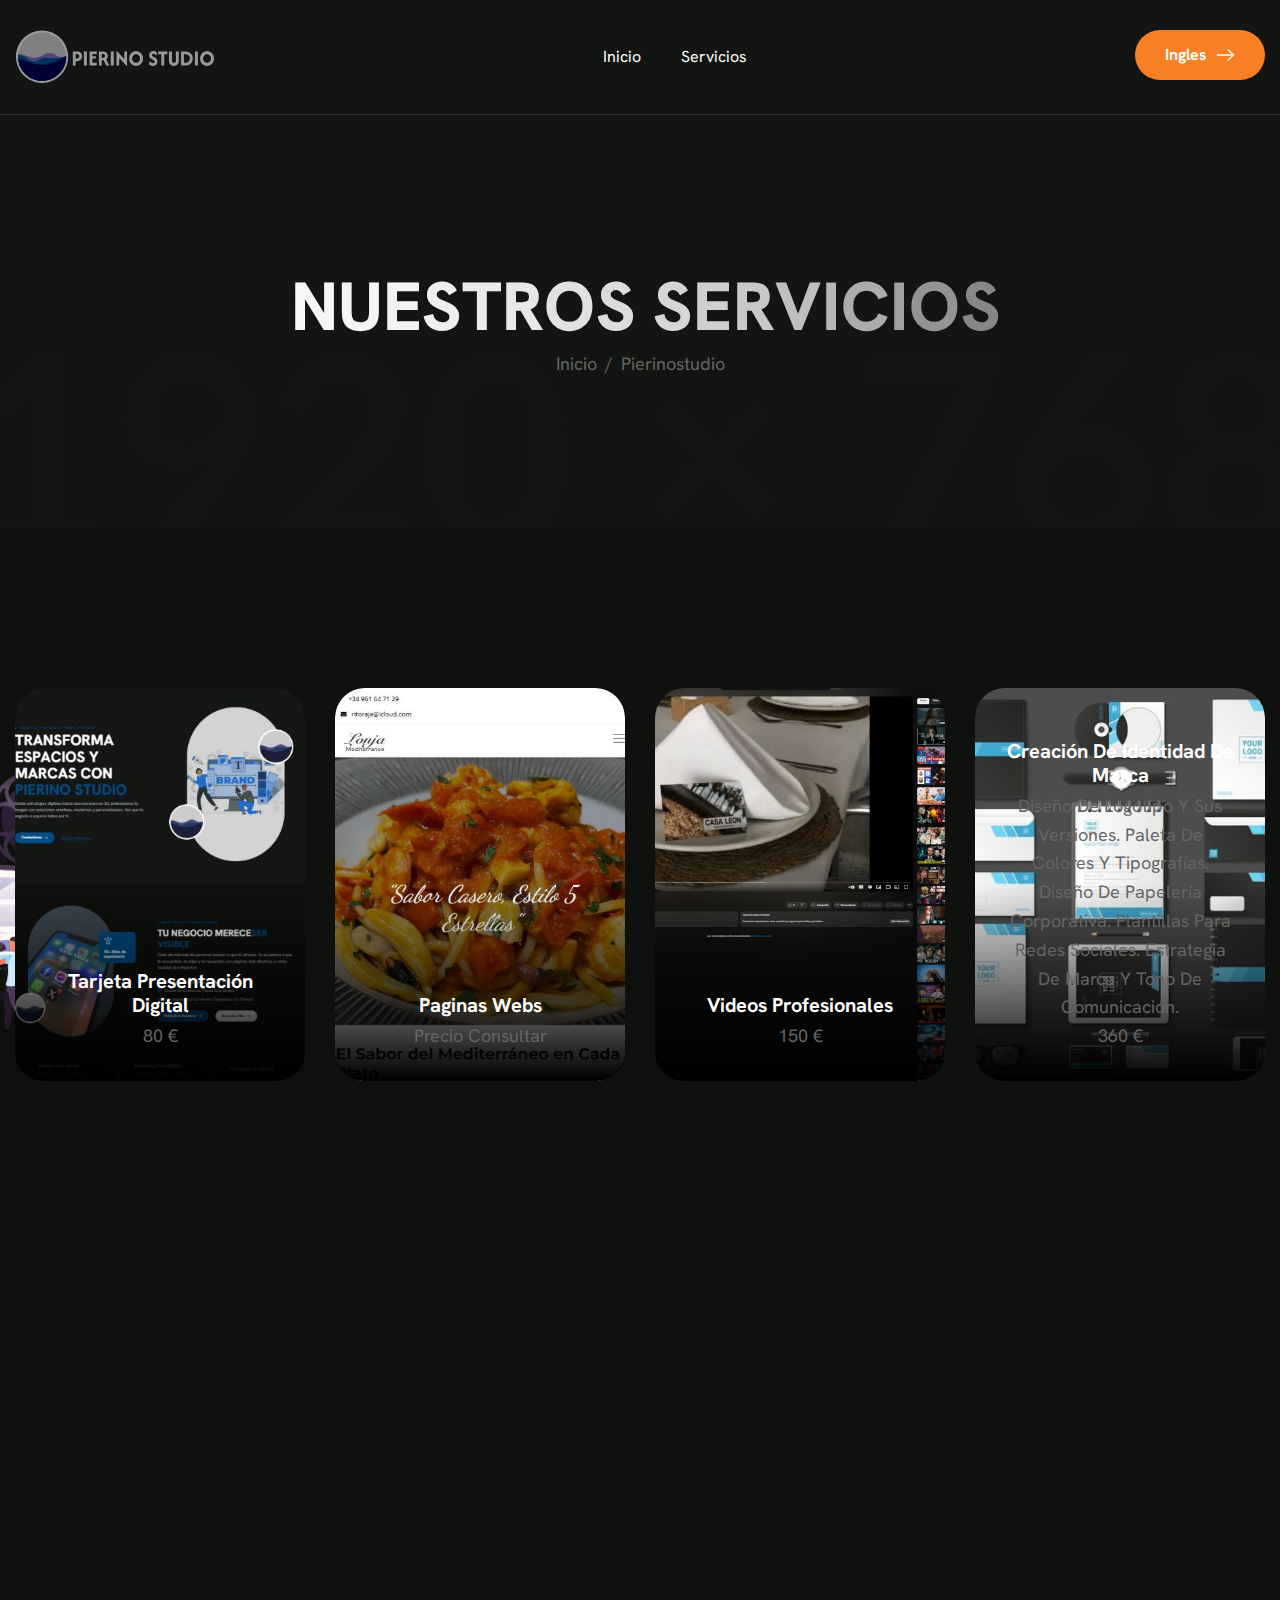
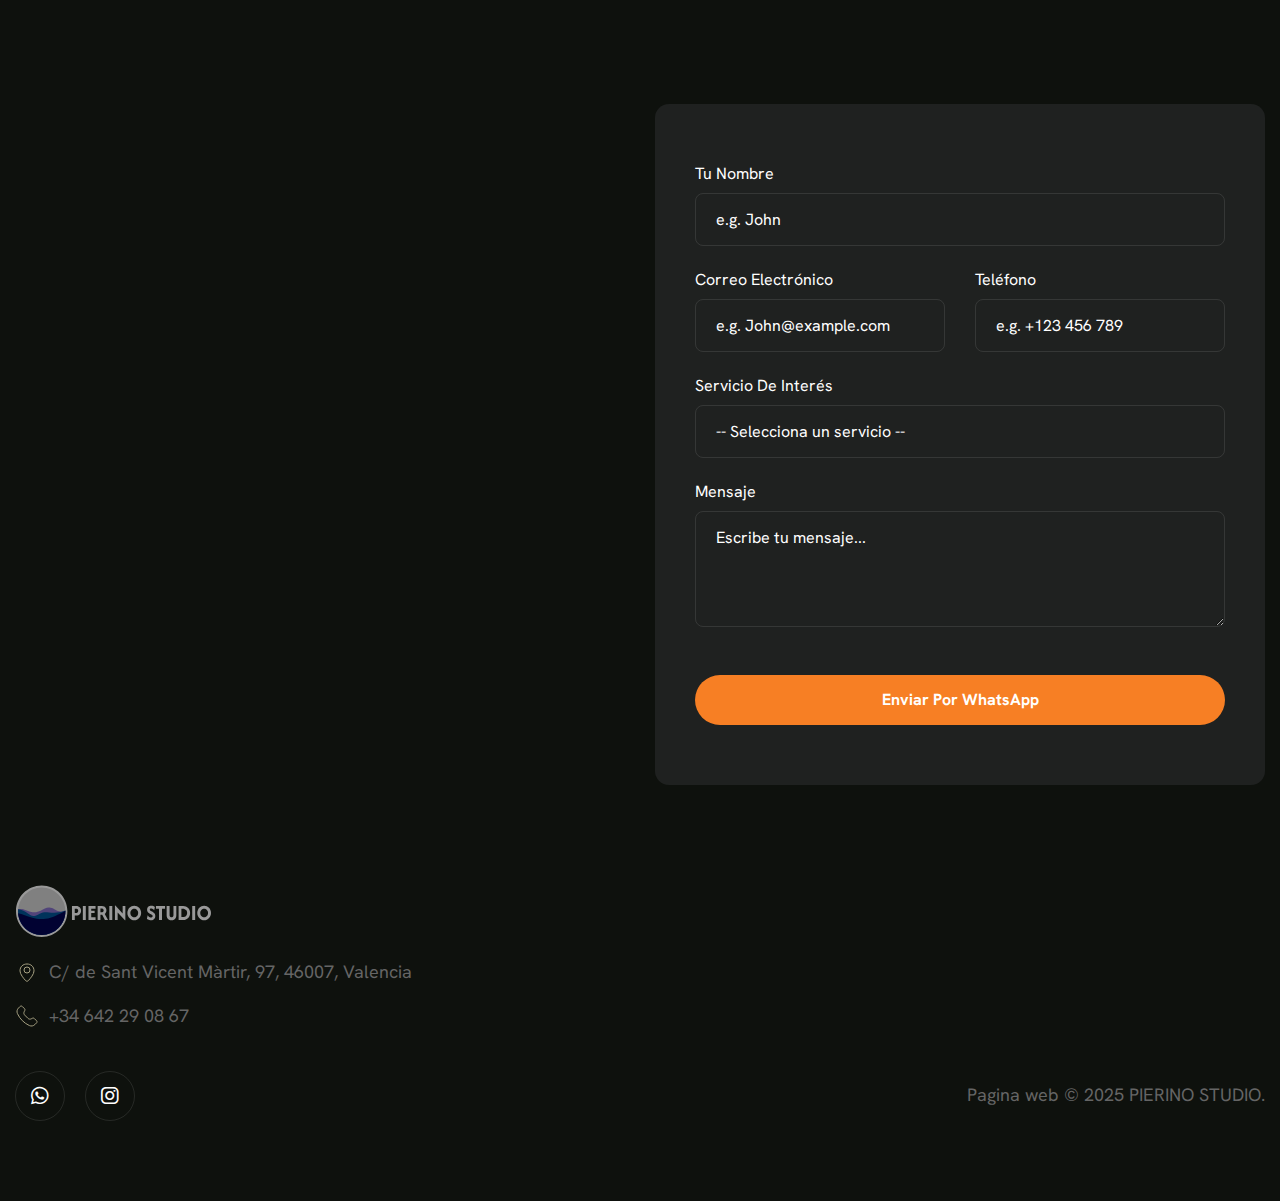
<file: catalogo.html>
<!DOCTYPE html>
<html lang="zxx">
<head>
	<!-- Meta -->
	<meta charset="utf-8">
	<meta http-equiv="X-UA-Compatible" content="IE=edge">
	<meta name="viewport" content="width=device-width, initial-scale=1.0, maximum-scale=1">
	<meta name="description" content="">
	<meta name="keywords" content="">
	<meta name="author" content="Awaiken">
	<!-- Page Title -->
    <title>PIERINO STUDIO</title>
	<!-- Favicon Icon -->
	<link rel="shortcut icon" type="image/x-icon" href="images/favicon.png">
	<!-- Google Fonts Css-->
	<link rel="preconnect" href="https://fonts.googleapis.com">
    <link rel="preconnect" href="https://fonts.gstatic.com" crossorigin>
    <link href="https://fonts.googleapis.com/css2?family=Hanken+Grotesk:ital,wght@0,100..900;1,100..900&display=swap" rel="stylesheet">
	<!-- Bootstrap Css -->
	<link href="css/bootstrap.min.css" rel="stylesheet" media="screen">
	<!-- SlickNav Css -->
	<link href="css/slicknav.min.css" rel="stylesheet">
	<!-- Swiper Css -->
	<link rel="stylesheet" href="css/swiper-bundle.min.css">
	<!-- Font Awesome Icon Css-->
	<link href="css/all.min.css" rel="stylesheet" media="screen">
	<!-- Animated Css -->
	<link href="css/animate.css" rel="stylesheet">
    <!-- Magnific Popup Core Css File -->
	<link rel="stylesheet" href="css/magnific-popup.css">
	<!-- Mouse Cursor Css File -->
	<link rel="stylesheet" href="css/mousecursor.css">
	<!-- Main Custom Css -->
	<link href="css/custom.css" rel="stylesheet" media="screen">
</head>
<body>

    <!-- Preloader Start -->
	<div class="preloader">
		<div class="loading-container">
			<div class="loading"></div>
			<div id="loading-icon"><img src="images/loader.svg" alt=""></div>
		</div>
	</div>
	<!-- Preloader End -->

    <!-- Header Start -->
	<header class="main-header">
		<div class="header-sticky">
			<nav class="navbar navbar-expand-lg">
				<div class="container">
					<!-- Logo Start -->
					<a class="navbar-brand" href="./">
						<img src="images/logo.svg" alt="Logo">
					</a>
					<!-- Logo End -->

					<!-- Main Menu Start -->
					<div class="collapse navbar-collapse main-menu">
                        <div class="nav-menu-wrapper">
                            <ul class="navbar-nav mr-auto" id="menu">                           
                                <li class="nav-item"><a class="nav-link" href="index.html">Inicio</a>
                                <li class="nav-item"><a class="nav-link" href="catalogo.html">Servicios</a></li>                                                            
                            </ul>
                        </div>
                        <!-- Header Contact Box Start -->
                        <div class="header-btn">
                            <a href="ingles.html" class="btn-default">Ingles</a>
                        </div>
                        <!-- Header Contact Box End -->
					</div>
					<!-- Main Menu End -->
					<div class="navbar-toggle"></div>
				</div>
			</nav>
			<div class="responsive-menu"></div>
		</div>
	</header>
	<!-- Header End -->

    <!-- Page Header Start -->
	<div class="page-header parallaxie">
		<div class="container">
			<div class="row">
				<div class="col-lg-12">
					<!-- Page Header Box Start -->
					<div class="page-header-box">
						<h1 class="text-anime-style-2" data-cursor="-opaque">Nuestros Servicios</h1>
						<nav class="wow fadeInUp">
							<ol class="breadcrumb">
								<li class="breadcrumb-item"><a href="index.html">Inicio</a></li>
								<li class="breadcrumb-item active" aria-current="page">pierinostudio</li>
							</ol>
						</nav>
					</div>
					<!-- Page Header Box End -->
				</div>
			</div>
		</div>
	</div>
	<!-- Page Header End -->

    <!-- Page Team Start -->
    <div class="page-team">
        <div class="container">
            <div class="row">
                <div class="col-lg-3 col-md-6">
                    <!-- Team Member Item Start -->
                    <div class="team-item wow fadeInUp">
                        <!-- team Image Start -->
                        <div class="team-image">
                            <a href="https://pierinostudio.com" data-cursor-text="View">
                                <figure class="image-anime">
                                    <img src="images/team-1.jpg" alt="">
                                </figure>
                            </a>
                        </div>
                        <!-- team Image End -->
                
                        <!-- Team Body Start -->
                        <div class="team-body">
                            <!-- Team Content Start -->
                            <div class="team-content">
                                <h3><a href="https://pierinostudio.com">Tarjeta presentación digital</a></h3>
                                <p>80 €</p>
                            </div>
                            <!-- Team Content End -->

                            <!-- Team Social List Start -->
                            <div class="team-social-list">
                                <ul>
                                    <li><a href="https://pierinostudio.com"><i class="fa-brands fa-dribbble"></i></a></li>
                                </ul>
                            </div>
                            <!-- Team Social List End -->
                        </div>
                        <!-- Team Body End -->
                    </div>
                    <!-- Team Member Item End -->
                </div>

                <div class="col-lg-3 col-md-6">
                    <!-- Team Member Item Start -->
                    <div class="team-item wow fadeInUp" data-wow-delay="0.2s">
                        <!-- team Image Start -->
                        <div class="team-image">
                            <a href="https://lonjamediterranea.com/" data-cursor-text="View">
                                <figure class="image-anime">
                                    <img src="images/team-2.jpg" alt="">
                                </figure>
                            </a>
                        </div>
                        <!-- team Image End -->
                
                        <!-- Team Body Start -->
                        <div class="team-body">
                            <!-- Team Content Start -->
                            <div class="team-content">
                                <h3><a href="https://lonjamediterranea.com/">Paginas webs</a></h3>
                                <p>Precio consultar</p>
                            </div>
                            <!-- Team Content End -->

                            <!-- Team Social List Start -->
                            <div class="team-social-list">
                                <ul>
                                    <li><a href="https://lonjamediterranea.com/"><i class="fa-brands fa-dribbble"></i></a></li>
                                </ul>
                            </div>
                            <!-- Team Social List End -->
                        </div>
                        <!-- Team Body End -->
                    </div>
                    <!-- Team Member Item End -->
                </div>

                <div class="col-lg-3 col-md-6">
                    <!-- Team Member Item Start -->
                    <div class="team-item wow fadeInUp" data-wow-delay="0.4s">
                        <!-- team Image Start -->
                        <div class="team-image">
                            <a href="https://youtube.com/shorts/BleGJftSJbk?si=0VXEKxdnClDOiThw" data-cursor-text="View">
                                <figure class="image-anime">
                                    <img src="images/team-3.jpg" alt="">
                                </figure>
                            </a>
                        </div>
                        <!-- team Image End -->
                
                        <!-- Team Body Start -->
                        <div class="team-body">
                            <!-- Team Content Start -->
                            <div class="team-content">
                                <h3><a href="https://youtube.com/shorts/BleGJftSJbk?si=0VXEKxdnClDOiThw">Videos profesionales</a></h3>
                                <p>150 €</p>
                            </div>
                            <!-- Team Content End -->

                            <!-- Team Social List Start -->
                            <div class="team-social-list">
                                <ul>
                                    <li><a href="https://youtube.com/shorts/BleGJftSJbk?si=0VXEKxdnClDOiThw"><i class="fa-brands fa-dribbble"></i></a></li>
                                </ul>
                            </div>
                            <!-- Team Social List End -->
                        </div>
                        <!-- Team Body End -->
                    </div>
                    <!-- Team Member Item End -->
                </div>

                <div class="col-lg-3 col-md-6">
                    <!-- Team Member Item Start -->
                    <div class="team-item wow fadeInUp" data-wow-delay="0.6s">
                        <!-- team Image Start -->
                        <div class="team-image">
                            <a href="images/team-4.jpg" data-cursor-text="View">
                                <figure class="image-anime">
                                    <img src="images/team-4.jpg" alt="">
                                </figure>
                            </a>
                        </div>
                        <!-- team Image End -->
                
                        <!-- Team Body Start -->
                        <div class="team-body">
                            <!-- Team Content Start -->
                            <div class="team-content">
                                <h3><a href="images/team-4.jpg">Creación de identidad de marca</a></h3>
                                <p>Diseño de logotipo y sus versiones.
                                    
                                    Paleta de colores y tipografías.
                                    
                                    Diseño de papelería corporativa.
                                    
                                    Plantillas para redes sociales.
                                    
                                    Estrategia de marca y tono de comunicación.</p>
                                <p>360 €</p>
                            </div>
                            <!-- Team Content End -->

                            <!-- Team Social List Start -->
                            <div class="team-social-list">
                                <ul>
                                    <li><a href="images/team-4.jpg"><i class="fa-brands fa-dribbble"></i></a></li>
                                </ul>
                            </div>
                            <!-- Team Social List End -->
                        </div>
                        <!-- Team Body End -->
                    </div>
                    <!-- Team Member Item End -->
                </div>

                <div class="col-lg-3 col-md-6">
                    <!-- Team Member Item Start -->
                    <div class="team-item wow fadeInUp" data-wow-delay="0.8s">
                        <!-- team Image Start -->
                        <div class="team-image">
                            <a href="images/team-5.jpg" data-cursor-text="View">
                                <figure class="image-anime">
                                    <img src="images/team-5.jpg" alt="">
                                </figure>
                            </a>
                        </div>
                        <!-- team Image End -->
                
                        <!-- Team Body Start -->
                        <div class="team-body">
                            <!-- Team Content Start -->
                            <div class="team-content">
                                <h3><a href="images/team-5.jpg">Publicidad fisica</a></h3>
                                <p>Consultar</p>
                            </div>
                            <!-- Team Content End -->

                            <!-- Team Social List Start -->
                            <div class="team-social-list">
                                <ul>
                                    <li><a href="images/team-5.jpg"><i class="fa-brands fa-dribbble"></i></a></li>
                                </ul>
                            </div>
                            <!-- Team Social List End -->
                        </div>
                        <!-- Team Body End -->
                    </div>
                    <!-- Team Member Item End -->
                </div>

                <div class="col-lg-3 col-md-6">
                    <!-- Team Member Item Start -->
                    <div class="team-item wow fadeInUp" data-wow-delay="1s">
                        <!-- team Image Start -->
                        <div class="team-image">
                            <a href="https://www.instagram.com/casaleoncabanyal/" data-cursor-text="View">
                                <figure class="image-anime">
                                    <img src="images/team-6.jpg" alt="">
                                </figure>
                            </a>
                        </div>
                        <!-- team Image End -->
                
                        <!-- Team Body Start -->
                        <div class="team-body">
                            <!-- Team Content Start -->
                            <div class="team-content">
                                <h3><a href="https://www.instagram.com/casaleoncabanyal/">Manejo redes sociales.</a></h3>
                                <p>250 € mensual</p>
                            </div>
                            <!-- Team Content End -->

                            <!-- Team Social List Start -->
                            <div class="team-social-list">
                                <ul>
                                    <li><a href="https://www.instagram.com/casaleoncabanyal/"><i class="fa-brands fa-instagram"></i></a></li>
                                </ul>
                            </div>
                            <!-- Team Social List End -->
                        </div>
                        <!-- Team Body End -->
                    </div>
                    <!-- Team Member Item End -->
                </div>

                <div class="col-lg-3 col-md-6">
                    <!-- Team Member Item Start -->
                    <div class="team-item wow fadeInUp" data-wow-delay="1.2s">
                        <!-- team Image Start -->
                        <div class="team-image">
                            <a href="https://https://merry-griffin-269d5c.netlify.app/" data-cursor-text="View">
                                <figure class="image-anime">
                                    <img src="images/team-7.jpg" alt="">
                                </figure>
                            </a>
                        </div>
                        <!-- team Image End -->
                
                        <!-- Team Body Start -->
                        <div class="team-body">
                            <!-- Team Content Start -->
                            <div class="team-content">
                                <h3><a href="https://https://merry-griffin-269d5c.netlify.app/">Menú Digital</a></h3>
                                <p>250 €</p>
                            </div>
                            <!-- Team Content End -->

                            <!-- Team Social List Start -->
                            <div class="team-social-list">
                                <ul>
                                    <li><a href="https://https://merry-griffin-269d5c.netlify.app/"><i class="fa-brands fa-dribbble"></i></a></li>
                                </ul>
                            </div>
                            <!-- Team Social List End -->
                        </div>
                        <!-- Team Body End -->
                    </div>
                    <!-- Team Member Item End -->
                </div>

                <div class="col-lg-3 col-md-6">
                    <!-- Team Member Item Start -->
                    <div class="team-item wow fadeInUp" data-wow-delay="1.4s">
                        <!-- team Image Start -->
                        <div class="team-image">
                            <a href="images/team-8.jpg" data-cursor-text="View">
                                <figure class="image-anime">
                                    <img src="images/team-8.jpg" alt="">
                                </figure>
                            </a>
                        </div>
                        <!-- team Image End -->
                
                        <!-- Team Body Start -->
                        <div class="team-body">
                            <!-- Team Content Start -->
                            <div class="team-content">
                                <h3><a href="images/team-8.jpg">Diseño de interior y murales 3D</a></h3>
                                <p>Consultar precio</p>
                            </div>
                            <!-- Team Content End -->

                            <!-- Team Social List Start -->
                            <div class="team-social-list">
                                <ul>
                                    <li><a href="images/team-8.jpg"><i class="fa-brands fa-dribbble"></i></a></li>
                                </ul>
                            </div>
                            <!-- Team Social List End -->
                        </div>
                        <!-- Team Body End -->
                    </div>
                    <!-- Team Member Item End -->
                </div>
            </div>
        </div>
    </div>
    <!-- Page Team End -->

    <!-- Page Contact Us Start -->
<div class="page-contact-us">
    <div class="container">
        <div class="row align-items-center">
            <div class="col-lg-6">
                <!-- Contect Us Content Start -->
                <div class="contact-us-content">
                    <div class="section-title">
                        <h3 class="wow fadeInUp">contactanos</h3>
                        <h2 class="text-anime-style-2" data-cursor="-opaque">Con un clic <span> pide información</span></h2>
                        <p class="wow fadeInUp" data-wow-delay="0.2s">¿Tienes preguntas o comentarios? Contáctanos por WhatsApp con tus datos llenando este formulario.</p>
                    </div>

                    <div class="contact-info-list wow fadeInUp" data-wow-delay="0.4s">
                        <ul>
                            <li>C/ de Sant Vicent Màrtir, 97, 46007, Valencia</li>
                            <li><a href="tel:780859632">+34 642290867</a></li>
                            <li><a href="#">contacto@pierinostudio.com</a></li>
                        </ul>
                    </div>

                    <div class="contact-social-list wow fadeInUp" data-wow-delay="0.6s">
                        <ul>
                            <li><a href="https://wa.me/message/BPPYJJHI2POLM1"><i class="fab fa-whatsapp"></i></a></li>
                            <li><a href="https://www.instagram.com/pierinostudio?igsh=MWx3MjF1OGdsdHI5dQ=="><i class="fa-brands fa-instagram"></i></a></li>
                        </ul>
                    </div>
                </div>
                <!-- Contect Us Content End -->
            </div>

            <div class="col-lg-6">
                <!-- Contact Form Start -->
                <div class="contact-form">
                    <form id="contactForm" onsubmit="sendToWhatsApp(event)">
                        <div class="row">
                            <div class="form-group col-md-12 mb-4">
                                <label class="form-label">Tu nombre</label>
                                <input type="text" name="Name" class="form-control" id="Name" placeholder="e.g. John" required>
                            </div>

                            <div class="form-group col-md-6 mb-4">
                                <label class="form-label">Correo electrónico</label>
                                <input type="email" name="Email" class="form-control" id="Email" placeholder="e.g. John@example.com" required>
                            </div>

                            <div class="form-group col-md-6 mb-4">
                                <label class="form-label">Teléfono</label>
                                <input type="text" name="Phone" class="form-control" id="Phone" placeholder="e.g. +123 456 789" required>
                            </div>

                            <div class="form-group col-md-12 mb-4">
                                <label class="form-label">Servicio de interés</label>
                                <select name="Service" class="form-control" id="Service" required style="color: rgb(255, 255, 255);">
                                    <option value="" disabled selected style="color: rgb(255, 255, 255); background-color: #000;">-- Selecciona un servicio --</option>
                                    <option style="color: black;">Marketing digital</option>
                                    <option style="color: black;">Publicidad física</option>
                                    <option style="color: black;">Videos profesionales</option>
                                    <option style="color: black;">Menús digitales</option>
                                    <option style="color: black;">Murales 3D</option>
                                    <option style="color: black;">Páginas web profesionales</option>
                                    <option style="color: black;">Diseños exclusivos</option>
                                </select>
                            </div>

                            <div class="form-group col-md-12 mb-5">
                                <label class="form-label">Mensaje</label>
                                <textarea name="Message" class="form-control" id="Message" rows="4" placeholder="Escribe tu mensaje..." required></textarea>
                            </div>

                            <div class="col-md-12">
                                <button type="submit" class="btn-default">Enviar por WhatsApp</button>
                            </div>
                        </div>
                    </form>
                </div>
                <!-- Contact Form End -->
            </div>
        </div>
    </div>
</div>
<!-- Page Contact Us End -->

<!-- WhatsApp Script -->
<script>
    function sendToWhatsApp(event) {
        event.preventDefault();

        const name = document.getElementById("Name").value;
        const email = document.getElementById("Email").value;
        const phone = document.getElementById("Phone").value;
        const service = document.getElementById("Service").value;
        const message = document.getElementById("Message").value;

        const fullMessage = `Hola, me gustaría obtener más información sobre el servicio de *${service}*.

*Nombre:* ${name}
*Correo:* ${email}
*Teléfono:* ${phone}
*Mensaje:* ${message}`;

        const encodedMessage = encodeURIComponent(fullMessage);
        const whatsappNumber = "34642290867";
        const whatsappURL = `https://wa.me/${whatsappNumber}?text=${encodedMessage}`;

        window.open(whatsappURL, "_blank");
    }
</script>
    
    <!-- Main Footer Section Start -->
    <footer class="main-footer">
        <div class="container">
            <div class="row">
                <div class="col-lg-6">
                    <!-- Footer Content Start -->
                    <div class="footer-content">
                        <!-- Footer Logo Start -->
                        <div class="footer-logo">
                            <img src="images/logo.svg" alt="">
                        </div>
                        <!-- Footer Logo End -->

                        <!-- Footer Contact Box Start -->
                        <div class="footer-contact-box">
                            <!-- Footer Contact Item Start -->
                            <div class="footer-contact-item">
                                <div class="icon-box">
                                    <img src="images/icon-location.svg" alt="">
                                </div>
                                <div class="footer-contact-content">
                                    <p>C/ de Sant Vicent Màrtir, 97, 46007, Valencia</p>
                                </div>
                            </div>
                            <!-- Footer Contact Item End -->

                            <!-- Footer Contact Item Start -->
                            <div class="footer-contact-item">
                                <div class="icon-box">
                                    <img src="images/icon-phone.svg" alt="">
                                </div>
                                <div class="footer-contact-content">
                                    <p><a href="tel:078859632">+34 642 29 08 67</a></p>
                                </div>
                            </div>
                            <!-- Footer Contact Item End -->
                        </div>
                        <!-- Footer Contact Box End -->
                    </div>
                    <!-- Footer Content End -->
                </div>
            </div>

            <!-- Footer Copyright Section Start -->
            <div class="footer-copyright">
                <div class="row align-items-center">
                    <div class="col-md-6">
                        <!-- Footer Social Icon Start -->
                        <div class="footer-social-icon">
                            <ul>
                                <li><a href="https://wa.me/message/BPPYJJHI2POLM1"><i class="fab fa-whatsapp"></i></a></li>
                                <li><a href="https://www.instagram.com/pierinostudio?igsh=MWx3MjF1OGdsdHI5dQ=="><i class="fa-brands fa-instagram"></i></a></li>
                            </ul>
                        </div>
                        <!-- Footer Social Icon End -->
                    </div>

                    <div class="col-lg-6 col-md-6">
                        <!-- Footer Copyright Start -->
                        <div class="footer-copyright-text">
                            <p>Pagina web © 2025 PIERINO STUDIO.</p>
                        </div>
                        <!-- Footer Copyright End -->
                    </div>
                </div>
            </div>
            <!-- Footer Copyright Section End -->
        </div>
    </footer>
    <!-- Main Footer Section End -->

    <!-- Jquery Library File -->
    <script src="js/jquery-3.7.1.min.js"></script>
    <!-- Bootstrap js file -->
    <script src="js/bootstrap.min.js"></script>
    <!-- Validator js file -->
    <script src="js/validator.min.js"></script>
    <!-- SlickNav js file -->
    <script src="js/jquery.slicknav.js"></script>
    <!-- Swiper js file -->
    <script src="js/swiper-bundle.min.js"></script>
    <!-- Counter js file -->
    <script src="js/jquery.waypoints.min.js"></script>
    <script src="js/jquery.counterup.min.js"></script>
    <!-- Magnific js file -->
    <script src="js/jquery.magnific-popup.min.js"></script>
    <!-- SmoothScroll -->
    <script src="js/SmoothScroll.js"></script>
    <!-- Parallax js -->
    <script src="js/parallaxie.js"></script>
    <!-- MagicCursor js file -->
    <script src="js/gsap.min.js"></script>
    <script src="js/magiccursor.js"></script>
    <!-- Text Effect js file -->
    <script src="js/SplitText.js"></script>
    <script src="js/ScrollTrigger.min.js"></script>
    <!-- YTPlayer js File -->
    <script src="js/jquery.mb.YTPlayer.min.js"></script>
    <!-- Wow js file -->
    <script src="js/wow.min.js"></script>
    <!-- Main Custom js file -->
    <script src="js/function.js"></script>
</body>
</html>
</file>
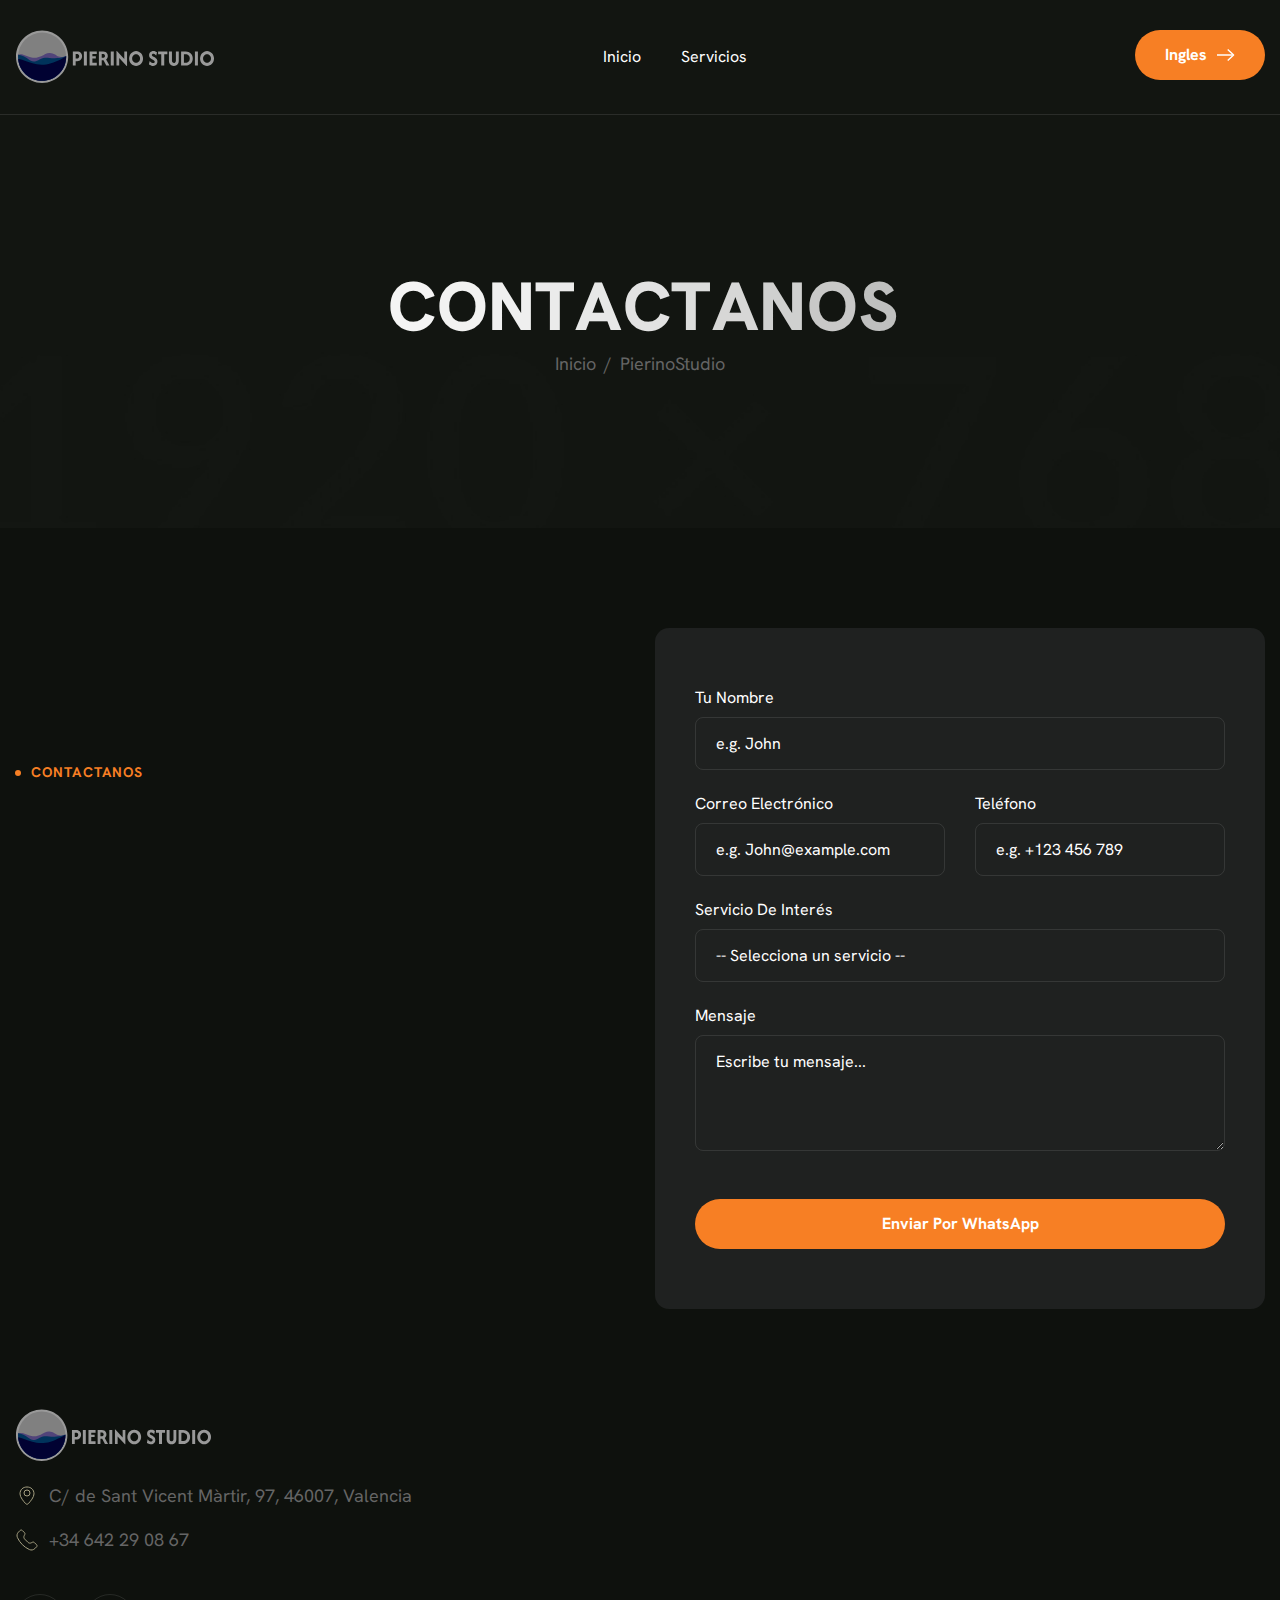
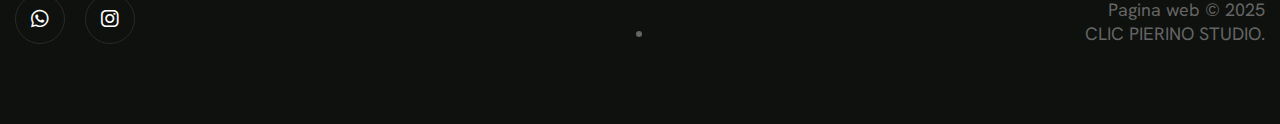
<file: contact.html>
<!DOCTYPE html>
<html lang="zxx">
<head>
	<!-- Meta -->
	<meta charset="utf-8">
	<meta http-equiv="X-UA-Compatible" content="IE=edge">
	<meta name="viewport" content="width=device-width, initial-scale=1.0, maximum-scale=1">
	<meta name="description" content="">
	<meta name="keywords" content="">
	<meta name="author" content="Awaiken">
	<!-- Page Title -->
    <title>PIERINO STUDIO</title>
	<!-- Favicon Icon -->
	<link rel="shortcut icon" type="image/x-icon" href="images/favicon.png">
	<!-- Google Fonts Css-->
	<link rel="preconnect" href="https://fonts.googleapis.com">
    <link rel="preconnect" href="https://fonts.gstatic.com" crossorigin>
    <link href="https://fonts.googleapis.com/css2?family=Hanken+Grotesk:ital,wght@0,100..900;1,100..900&display=swap" rel="stylesheet">
	<!-- Bootstrap Css -->
	<link href="css/bootstrap.min.css" rel="stylesheet" media="screen">
	<!-- SlickNav Css -->
	<link href="css/slicknav.min.css" rel="stylesheet">
	<!-- Swiper Css -->
	<link rel="stylesheet" href="css/swiper-bundle.min.css">
	<!-- Font Awesome Icon Css-->
	<link href="css/all.min.css" rel="stylesheet" media="screen">
	<!-- Animated Css -->
	<link href="css/animate.css" rel="stylesheet">
    <!-- Magnific Popup Core Css File -->
	<link rel="stylesheet" href="css/magnific-popup.css">
	<!-- Mouse Cursor Css File -->
	<link rel="stylesheet" href="css/mousecursor.css">
	<!-- Main Custom Css -->
	<link href="css/custom.css" rel="stylesheet" media="screen">
</head>
<body>

    <!-- Preloader Start -->
	<div class="preloader">
		<div class="loading-container">
			<div class="loading"></div>
			<div id="loading-icon"><img src="images/loader.svg" alt=""></div>
		</div>
	</div>
	<!-- Preloader End -->

    <!-- Header Start -->
	<header class="main-header">
		<div class="header-sticky">
			<nav class="navbar navbar-expand-lg">
				<div class="container">
					<!-- Logo Start -->
					<a class="navbar-brand" href="./">
						<img src="images/logo.svg" alt="Logo">
					</a>
					<!-- Logo End -->

					<!-- Main Menu Start -->
					<div class="collapse navbar-collapse main-menu">
                        <div class="nav-menu-wrapper">
                            <ul class="navbar-nav mr-auto" id="menu">                           
                                <li class="nav-item"><a class="nav-link" href="index.html">Inicio</a>
                                <li class="nav-item"><a class="nav-link" href="catalogo.html">Servicios</a></li>                                                            
                            </ul>
                        </div>
                        <!-- Header Contact Box Start -->
                        <div class="header-btn">
                            <a href="ingles.html" class="btn-default">Ingles</a>
                        </div>
                        <!-- Header Contact Box End -->
					</div>
					<!-- Main Menu End -->
					<div class="navbar-toggle"></div>
				</div>
			</nav>
			<div class="responsive-menu"></div>
		</div>
	</header>
	<!-- Header End -->

    <!-- Page Header Start -->
	<div class="page-header parallaxie">
		<div class="container">
			<div class="row">
				<div class="col-lg-12">
					<!-- Page Header Box Start -->
					<div class="page-header-box">
						<h1 class="text-anime-style-2" data-cursor="-opaque">Contactanos</h1>
						<nav class="wow fadeInUp">
							<ol class="breadcrumb">
								<li class="breadcrumb-item"><a href="index.html">Inicio</a></li>
								<li class="breadcrumb-item active" aria-current="page">PierinoStudio</li>
							</ol>
						</nav>
					</div>
					<!-- Page Header Box End -->
				</div>
			</div>
		</div>
	</div>
	<!-- Page Header End -->

   <!-- Page Contact Us Start -->
<div class="page-contact-us">
    <div class="container">
        <div class="row align-items-center">
            <div class="col-lg-6">
                <!-- Contect Us Content Start -->
                <div class="contact-us-content">
                    <div class="section-title">
                        <h3 class="wow fadeInUp">contactanos</h3>
                        <h2 class="text-anime-style-2" data-cursor="-opaque">Con un clic <span> pide información</span></h2>
                        <p class="wow fadeInUp" data-wow-delay="0.2s">¿Tienes preguntas o comentarios? Contáctanos por WhatsApp con tus datos llenando este formulario.</p>
                    </div>

                    <div class="contact-info-list wow fadeInUp" data-wow-delay="0.4s">
                        <ul>
                            <li>C/ de Sant Vicent Màrtir, 97, 46007, Valencia</li>
                            <li><a href="tel:780859632">+34 642290867</a></li>
                            <li><a href="#">contacto@pierinostudio.com</a></li>
                        </ul>
                    </div>

                    <div class="contact-social-list wow fadeInUp" data-wow-delay="0.6s">
                        <ul>
                            <li><a href="https://wa.me/message/BPPYJJHI2POLM1"><i class="fab fa-whatsapp"></i></a></li>
                            <li><a href="https://www.instagram.com/pierinostudio?igsh=MWx3MjF1OGdsdHI5dQ=="><i class="fa-brands fa-instagram"></i></a></li>
                        </ul>
                    </div>
                </div>
                <!-- Contect Us Content End -->
            </div>

            <div class="col-lg-6">
                <!-- Contact Form Start -->
                <div class="contact-form">
                    <form id="contactForm" onsubmit="sendToWhatsApp(event)">
                        <div class="row">
                            <div class="form-group col-md-12 mb-4">
                                <label class="form-label">Tu nombre</label>
                                <input type="text" name="Name" class="form-control" id="Name" placeholder="e.g. John" required>
                            </div>

                            <div class="form-group col-md-6 mb-4">
                                <label class="form-label">Correo electrónico</label>
                                <input type="email" name="Email" class="form-control" id="Email" placeholder="e.g. John@example.com" required>
                            </div>

                            <div class="form-group col-md-6 mb-4">
                                <label class="form-label">Teléfono</label>
                                <input type="text" name="Phone" class="form-control" id="Phone" placeholder="e.g. +123 456 789" required>
                            </div>

                            <div class="form-group col-md-12 mb-4">
                                <label class="form-label">Servicio de interés</label>
                                <select name="Service" class="form-control" id="Service" required style="color: rgb(255, 255, 255);">
                                    <option value="" disabled selected style="color: rgb(255, 255, 255); background-color: #000;">-- Selecciona un servicio --</option>
                                    <option style="color: black;">Marketing digital</option>
                                    <option style="color: black;">Publicidad física</option>
                                    <option style="color: black;">Videos profesionales</option>
                                    <option style="color: black;">Menús digitales</option>
                                    <option style="color: black;">Murales 3D</option>
                                    <option style="color: black;">Páginas web profesionales</option>
                                    <option style="color: black;">Diseños exclusivos</option>
                                </select>
                            </div>

                            <div class="form-group col-md-12 mb-5">
                                <label class="form-label">Mensaje</label>
                                <textarea name="Message" class="form-control" id="Message" rows="4" placeholder="Escribe tu mensaje..." required></textarea>
                            </div>

                            <div class="col-md-12">
                                <button type="submit" class="btn-default">Enviar por WhatsApp</button>
                            </div>
                        </div>
                    </form>
                </div>
                <!-- Contact Form End -->
            </div>
        </div>
    </div>
</div>
<!-- Page Contact Us End -->

<!-- WhatsApp Script -->
<script>
    function sendToWhatsApp(event) {
        event.preventDefault();

        const name = document.getElementById("Name").value;
        const email = document.getElementById("Email").value;
        const phone = document.getElementById("Phone").value;
        const service = document.getElementById("Service").value;
        const message = document.getElementById("Message").value;

        const fullMessage = `Hola, me gustaría obtener más información sobre el servicio de *${service}*.

*Nombre:* ${name}
*Correo:* ${email}
*Teléfono:* ${phone}
*Mensaje:* ${message}`;

        const encodedMessage = encodeURIComponent(fullMessage);
        const whatsappNumber = "34642290867";
        const whatsappURL = `https://wa.me/${whatsappNumber}?text=${encodedMessage}`;

        window.open(whatsappURL, "_blank");
    }
</script>
    
    <!-- Main Footer Section Start -->
    <footer class="main-footer">
        <div class="container">
            <div class="row">
                <div class="col-lg-6">
                    <!-- Footer Content Start -->
                    <div class="footer-content">
                        <!-- Footer Logo Start -->
                        <div class="footer-logo">
                            <img src="images/logo.svg" alt="">
                        </div>
                        <!-- Footer Logo End -->

                        <!-- Footer Contact Box Start -->
                        <div class="footer-contact-box">
                            <!-- Footer Contact Item Start -->
                            <div class="footer-contact-item">
                                <div class="icon-box">
                                    <img src="images/icon-location.svg" alt="">
                                </div>
                                <div class="footer-contact-content">
                                    <p>C/ de Sant Vicent Màrtir, 97, 46007, Valencia</p>
                                </div>
                            </div>
                            <!-- Footer Contact Item End -->

                            <!-- Footer Contact Item Start -->
                            <div class="footer-contact-item">
                                <div class="icon-box">
                                    <img src="images/icon-phone.svg" alt="">
                                </div>
                                <div class="footer-contact-content">
                                    <p><a href="tel:078859632">+34 642 29 08 67</a></p>
                                </div>
                            </div>
                            <!-- Footer Contact Item End -->
                        </div>
                        <!-- Footer Contact Box End -->
                    </div>
                    <!-- Footer Content End -->
                </div>
            </div>

            <!-- Footer Copyright Section Start -->
            <div class="footer-copyright">
                <div class="row align-items-center">
                    <div class="col-md-6">
                        <!-- Footer Social Icon Start -->
                        <div class="footer-social-icon">
                            <ul>
                                <li><a href="https://wa.me/message/BPPYJJHI2POLM1"><i class="fab fa-whatsapp"></i></a></li>
                                <li><a href="https://www.instagram.com/pierinostudio?igsh=MWx3MjF1OGdsdHI5dQ=="><i class="fa-brands fa-instagram"></i></a></li>
                            </ul>
                        </div>
                        <!-- Footer Social Icon End -->
                    </div>

                    <div class="col-lg-6 col-md-6">
                        <!-- Footer Copyright Start -->
                        <div class="footer-copyright-text">
                            <p>Pagina web © 2025</p>
                            <li><a href="https://pierinostudio.com"><i class="fa-brands footer-contact-content"></i></a>CLIC PIERINO STUDIO.</li>
                        </div>
                        <!-- Footer Copyright End -->
                    </div>
                </div>
            </div>
            <!-- Footer Copyright Section End -->
        </div>
    </footer>
    <!-- Main Footer Section End -->


    <!-- Jquery Library File -->
    <script src="js/jquery-3.7.1.min.js"></script>
    <!-- Bootstrap js file -->
    <script src="js/bootstrap.min.js"></script>
    <!-- Validator js file -->
    <script src="js/validator.min.js"></script>
    <!-- SlickNav js file -->
    <script src="js/jquery.slicknav.js"></script>
    <!-- Swiper js file -->
    <script src="js/swiper-bundle.min.js"></script>
    <!-- Counter js file -->
    <script src="js/jquery.waypoints.min.js"></script>
    <script src="js/jquery.counterup.min.js"></script>
    <!-- Magnific js file -->
    <script src="js/jquery.magnific-popup.min.js"></script>
    <!-- SmoothScroll -->
    <script src="js/SmoothScroll.js"></script>
    <!-- Parallax js -->
    <script src="js/parallaxie.js"></script>
    <!-- MagicCursor js file -->
    <script src="js/gsap.min.js"></script>
    <script src="js/magiccursor.js"></script>
    <!-- Text Effect js file -->
    <script src="js/SplitText.js"></script>
    <script src="js/ScrollTrigger.min.js"></script>
    <!-- YTPlayer js File -->
    <script src="js/jquery.mb.YTPlayer.min.js"></script>
    <!-- Wow js file -->
    <script src="js/wow.min.js"></script>
    <!-- Main Custom js file -->
    <script src="js/function.js"></script>
</body>
</html>
</file>
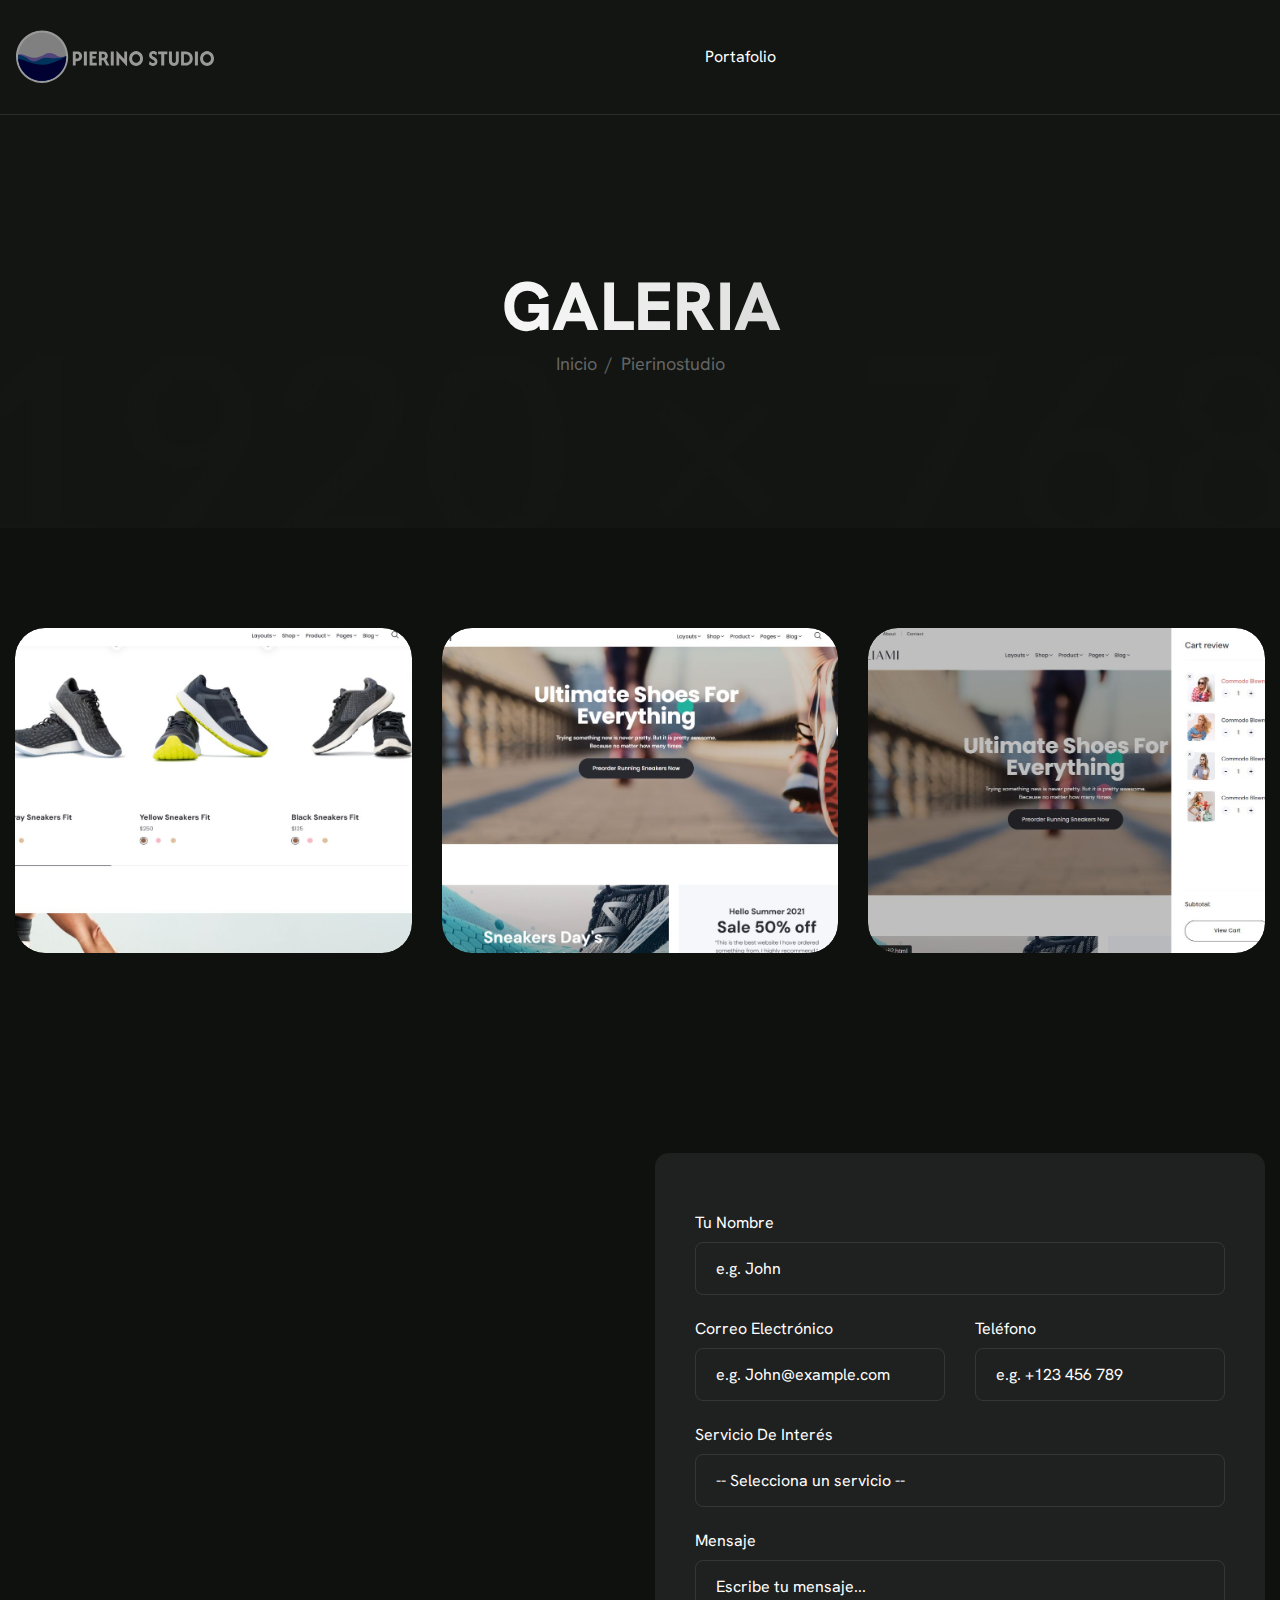
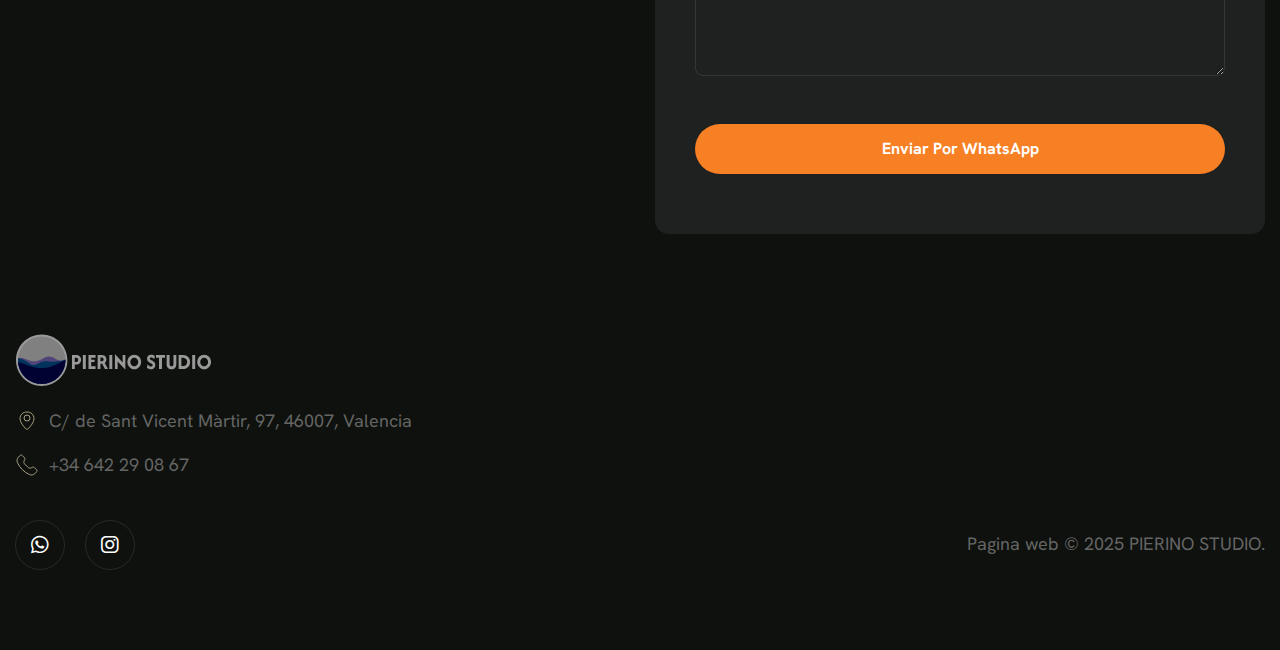
<file: galeria1.html>
<!DOCTYPE html>
<html lang="zxx">
<head>
	<!-- Meta -->
	<meta charset="utf-8">
	<meta http-equiv="X-UA-Compatible" content="IE=edge">
	<meta name="viewport" content="width=device-width, initial-scale=1.0, maximum-scale=1">
	<meta name="description" content="">
	<meta name="keywords" content="">
	<meta name="author" content="Awaiken">
	<!-- Page Title -->
    <title>PIERINO STUDIO</title>
	<!-- Favicon Icon -->
	<link rel="shortcut icon" type="image/x-icon" href="images/favicon.png">
	<!-- Google Fonts Css-->
	<link rel="preconnect" href="https://fonts.googleapis.com">
    <link rel="preconnect" href="https://fonts.gstatic.com" crossorigin>
    <link href="https://fonts.googleapis.com/css2?family=Hanken+Grotesk:ital,wght@0,100..900;1,100..900&display=swap" rel="stylesheet">
	<!-- Bootstrap Css -->
	<link href="css/bootstrap.min.css" rel="stylesheet" media="screen">
	<!-- SlickNav Css -->
	<link href="css/slicknav.min.css" rel="stylesheet">
	<!-- Swiper Css -->
	<link rel="stylesheet" href="css/swiper-bundle.min.css">
	<!-- Font Awesome Icon Css-->
	<link href="css/all.min.css" rel="stylesheet" media="screen">
	<!-- Animated Css -->
	<link href="css/animate.css" rel="stylesheet">
    <!-- Magnific Popup Core Css File -->
	<link rel="stylesheet" href="css/magnific-popup.css">
	<!-- Mouse Cursor Css File -->
	<link rel="stylesheet" href="css/mousecursor.css">
	<!-- Main Custom Css -->
	<link href="css/custom.css" rel="stylesheet" media="screen">
</head>
<body>

    <!-- Preloader Start -->
	<div class="preloader">
		<div class="loading-container">
			<div class="loading"></div>
			<div id="loading-icon"><img src="images/loader.svg" alt=""></div>
		</div>
	</div>
	<!-- Preloader End -->

    <!-- Header Start -->
	<header class="main-header">
		<div class="header-sticky">
			<nav class="navbar navbar-expand-lg">
				<div class="container">
					<!-- Logo Start -->
					<a class="navbar-brand" href="./">
						<img src="images/logo.svg" alt="Logo">
					</a>
					<!-- Logo End -->

					<!-- Main Menu Start -->
					<div class="collapse navbar-collapse main-menu">
                        <div class="nav-menu-wrapper">
                            <ul class="navbar-nav mr-auto" id="menu">                           
                                <li class="nav-item"><a class="nav-link" href="portafolio.html">portafolio</a>                                                           
                            </ul>
                        </div>
					</div>
					<!-- Main Menu End -->
					<div class="navbar-toggle"></div>
				</div>
			</nav>
			<div class="responsive-menu"></div>
		</div>
	</header>
	<!-- Header End -->

    <!-- Page Header Start -->
	<div class="page-header parallaxie">
		<div class="container">
			<div class="row">
				<div class="col-lg-12">
					<!-- Page Header Box Start -->
					<div class="page-header-box">
						<h1 class="text-anime-style-2" data-cursor="-opaque">Galeria</h1>
						<nav class="wow fadeInUp">
							<ol class="breadcrumb">
								<li class="breadcrumb-item"><a href="index.html">Inicio</a></li>
								<li class="breadcrumb-item active" aria-current="page">pierinostudio</li>
							</ol>
						</nav>
					</div>
					<!-- Page Header Box End -->
				</div>
			</div>
		</div>
	</div>
	<!-- Page Header End -->

    <!-- Photo Gallery Section Start -->
    <div class="page-gallery">
        <div class="container">
            <!-- gallery section start -->
            <div class="row gallery-items page-gallery-box">
                <div class="col-lg-4 col-6">
                    <!-- image gallery start -->
                    <div class="photo-gallery wow fadeInUp">
                        <a href="images/gallery-5.jpg" data-cursor-text="View">
                            <figure class="image-anime">
                                <img src="images/gallery-5.jpg" alt="">
                            </figure>
                        </a>
                    </div>
                    <!-- image gallery end -->
                </div>

                <div class="col-lg-4 col-6">
                    <!-- image gallery start -->
                    <div class="photo-gallery wow fadeInUp" data-wow-delay="0.2s">
                        <a href="images/gallery-6.jpg" data-cursor-text="View">
                            <figure class="image-anime">
                                <img src="images/gallery-6.jpg" alt="">
                            </figure>
                        </a>
                    </div>
                    <!-- image gallery end -->
                </div>

                <div class="col-lg-4 col-6">
                    <!-- image gallery start -->
                    <div class="photo-gallery wow fadeInUp" data-wow-delay="0.4s">
                        <a href="images/gallery-7.jpg" data-cursor-text="View">
                            <figure class="image-anime">
                                <img src="images/gallery-7.jpg" alt="">
                            </figure>
                        </a>
                    </div>
                    <!-- image gallery end -->
                </div>
            </div>
            <!-- gallery section end -->
        </div>
    </div>
    <!-- Photo Gallery Section End -->

   <!-- Page Contact Us Start -->
<div class="page-contact-us">
    <div class="container">
        <div class="row align-items-center">
            <div class="col-lg-6">
                <!-- Contect Us Content Start -->
                <div class="contact-us-content">
                    <div class="section-title">
                        <h3 class="wow fadeInUp">contactanos</h3>
                        <h2 class="text-anime-style-2" data-cursor="-opaque">Con un clic <span> pide información</span></h2>
                        <p class="wow fadeInUp" data-wow-delay="0.2s">¿Tienes preguntas o comentarios? Contáctanos por WhatsApp con tus datos llenando este formulario.</p>
                    </div>

                    <div class="contact-info-list wow fadeInUp" data-wow-delay="0.4s">
                        <ul>
                            <li>C/ de Sant Vicent Màrtir, 97, 46007, Valencia</li>
                            <li><a href="tel:780859632">+34 642290867</a></li>
                            <li><a href="#">contacto@pierinostudio.com</a></li>
                        </ul>
                    </div>

                    <div class="contact-social-list wow fadeInUp" data-wow-delay="0.6s">
                        <ul>
                            <li><a href="https://wa.me/message/BPPYJJHI2POLM1"><i class="fab fa-whatsapp"></i></a></li>
                            <li><a href="https://www.instagram.com/pierinostudio?igsh=MWx3MjF1OGdsdHI5dQ=="><i class="fa-brands fa-instagram"></i></a></li>
                        </ul>
                    </div>
                </div>
                <!-- Contect Us Content End -->
            </div>

            <div class="col-lg-6">
                <!-- Contact Form Start -->
                <div class="contact-form">
                    <form id="contactForm" onsubmit="sendToWhatsApp(event)">
                        <div class="row">
                            <div class="form-group col-md-12 mb-4">
                                <label class="form-label">Tu nombre</label>
                                <input type="text" name="Name" class="form-control" id="Name" placeholder="e.g. John" required>
                            </div>

                            <div class="form-group col-md-6 mb-4">
                                <label class="form-label">Correo electrónico</label>
                                <input type="email" name="Email" class="form-control" id="Email" placeholder="e.g. John@example.com" required>
                            </div>

                            <div class="form-group col-md-6 mb-4">
                                <label class="form-label">Teléfono</label>
                                <input type="text" name="Phone" class="form-control" id="Phone" placeholder="e.g. +123 456 789" required>
                            </div>

                            <div class="form-group col-md-12 mb-4">
                                <label class="form-label">Servicio de interés</label>
                                <select name="Service" class="form-control" id="Service" required style="color: rgb(255, 255, 255);">
                                    <option value="" disabled selected style="color: rgb(255, 255, 255); background-color: #000;">-- Selecciona un servicio --</option>
                                    <option style="color: black;">Marketing digital</option>
                                    <option style="color: black;">Publicidad física</option>
                                    <option style="color: black;">Videos profesionales</option>
                                    <option style="color: black;">Menús digitales</option>
                                    <option style="color: black;">Murales 3D</option>
                                    <option style="color: black;">Páginas web profesionales</option>
                                    <option style="color: black;">Diseños exclusivos</option>
                                </select>
                            </div>

                            <div class="form-group col-md-12 mb-5">
                                <label class="form-label">Mensaje</label>
                                <textarea name="Message" class="form-control" id="Message" rows="4" placeholder="Escribe tu mensaje..." required></textarea>
                            </div>

                            <div class="col-md-12">
                                <button type="submit" class="btn-default">Enviar por WhatsApp</button>
                            </div>
                        </div>
                    </form>
                </div>
                <!-- Contact Form End -->
            </div>
        </div>
    </div>
</div>
<!-- Page Contact Us End -->

<!-- WhatsApp Script -->
<script>
    function sendToWhatsApp(event) {
        event.preventDefault();

        const name = document.getElementById("Name").value;
        const email = document.getElementById("Email").value;
        const phone = document.getElementById("Phone").value;
        const service = document.getElementById("Service").value;
        const message = document.getElementById("Message").value;

        const fullMessage = `Hola, me gustaría obtener más información sobre el servicio de *${service}*.

*Nombre:* ${name}
*Correo:* ${email}
*Teléfono:* ${phone}
*Mensaje:* ${message}`;

        const encodedMessage = encodeURIComponent(fullMessage);
        const whatsappNumber = "34642290867";
        const whatsappURL = `https://wa.me/${whatsappNumber}?text=${encodedMessage}`;

        window.open(whatsappURL, "_blank");
    }
</script>
    
    <!-- Main Footer Section Start -->
    <footer class="main-footer">
        <div class="container">
            <div class="row">
                <div class="col-lg-6">
                    <!-- Footer Content Start -->
                    <div class="footer-content">
                        <!-- Footer Logo Start -->
                        <div class="footer-logo">
                            <img src="images/logo.svg" alt="">
                        </div>
                        <!-- Footer Logo End -->

                        <!-- Footer Contact Box Start -->
                        <div class="footer-contact-box">
                            <!-- Footer Contact Item Start -->
                            <div class="footer-contact-item">
                                <div class="icon-box">
                                    <img src="images/icon-location.svg" alt="">
                                </div>
                                <div class="footer-contact-content">
                                    <p>C/ de Sant Vicent Màrtir, 97, 46007, Valencia</p>
                                </div>
                            </div>
                            <!-- Footer Contact Item End -->

                            <!-- Footer Contact Item Start -->
                            <div class="footer-contact-item">
                                <div class="icon-box">
                                    <img src="images/icon-phone.svg" alt="">
                                </div>
                                <div class="footer-contact-content">
                                    <p><a href="tel:078859632">+34 642 29 08 67</a></p>
                                </div>
                            </div>
                            <!-- Footer Contact Item End -->
                        </div>
                        <!-- Footer Contact Box End -->
                    </div>
                    <!-- Footer Content End -->
                </div>
            </div>

            <!-- Footer Copyright Section Start -->
            <div class="footer-copyright">
                <div class="row align-items-center">
                    <div class="col-md-6">
                        <!-- Footer Social Icon Start -->
                        <div class="footer-social-icon">
                            <ul>
                                <li><a href="https://wa.me/message/BPPYJJHI2POLM1"><i class="fab fa-whatsapp"></i></a></li>
                                <li><a href="https://www.instagram.com/pierinostudio?igsh=MWx3MjF1OGdsdHI5dQ=="><i class="fa-brands fa-instagram"></i></a></li>
                            </ul>
                        </div>
                        <!-- Footer Social Icon End -->
                    </div>

                    <div class="col-lg-6 col-md-6">
                        <!-- Footer Copyright Start -->
                        <div class="footer-copyright-text">
                            <p>Pagina web © 2025 PIERINO STUDIO.</p>
                        </div>
                        <!-- Footer Copyright End -->
                    </div>
                </div>
            </div>
            <!-- Footer Copyright Section End -->
        </div>
    </footer>
    <!-- Main Footer Section End -->

    <!-- Jquery Library File -->
    <script src="js/jquery-3.7.1.min.js"></script>
    <!-- Bootstrap js file -->
    <script src="js/bootstrap.min.js"></script>
    <!-- Validator js file -->
    <script src="js/validator.min.js"></script>
    <!-- SlickNav js file -->
    <script src="js/jquery.slicknav.js"></script>
    <!-- Swiper js file -->
    <script src="js/swiper-bundle.min.js"></script>
    <!-- Counter js file -->
    <script src="js/jquery.waypoints.min.js"></script>
    <script src="js/jquery.counterup.min.js"></script>
    <!-- Magnific js file -->
    <script src="js/jquery.magnific-popup.min.js"></script>
    <!-- SmoothScroll -->
    <script src="js/SmoothScroll.js"></script>
    <!-- Parallax js -->
    <script src="js/parallaxie.js"></script>
    <!-- MagicCursor js file -->
    <script src="js/gsap.min.js"></script>
    <script src="js/magiccursor.js"></script>
    <!-- Text Effect js file -->
    <script src="js/SplitText.js"></script>
    <script src="js/ScrollTrigger.min.js"></script>
    <!-- YTPlayer js File -->
    <script src="js/jquery.mb.YTPlayer.min.js"></script>
    <!-- Wow js file -->
    <script src="js/wow.min.js"></script>
    <!-- Main Custom js file -->
    <script src="js/function.js"></script>
</body>
</html>
</file>
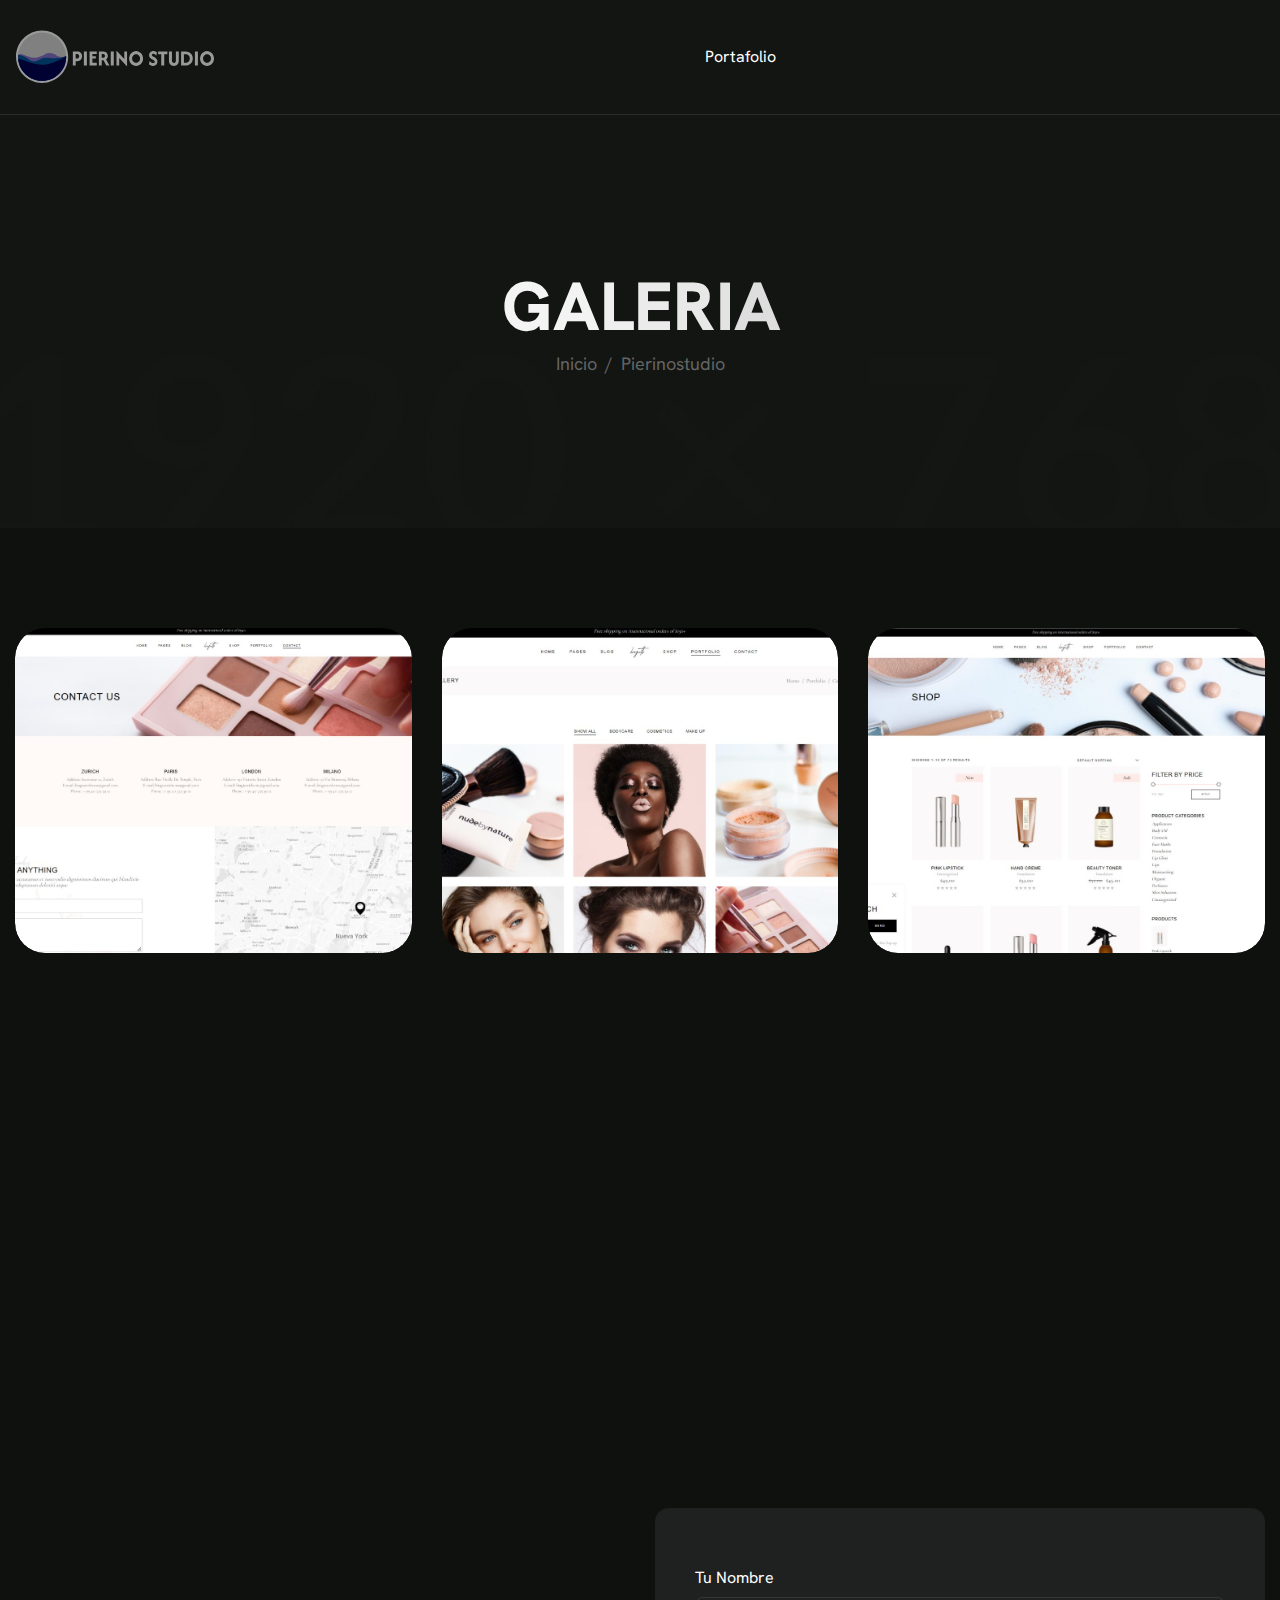
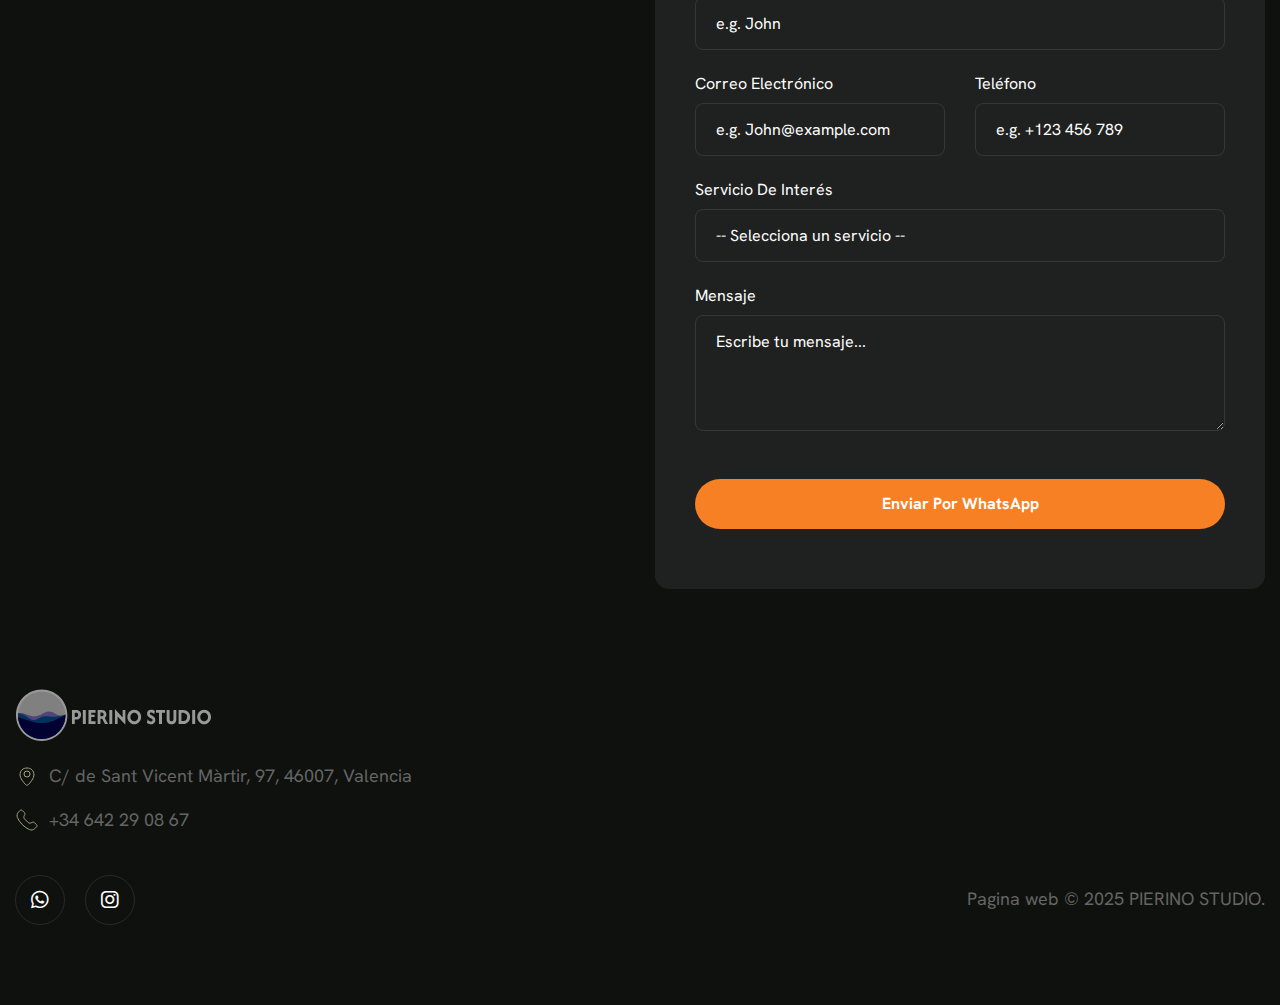
<file: galeria2.html>
<!DOCTYPE html>
<html lang="zxx">
<head>
	<!-- Meta -->
	<meta charset="utf-8">
	<meta http-equiv="X-UA-Compatible" content="IE=edge">
	<meta name="viewport" content="width=device-width, initial-scale=1.0, maximum-scale=1">
	<meta name="description" content="">
	<meta name="keywords" content="">
	<meta name="author" content="Awaiken">
	<!-- Page Title -->
    <title>PIERINO STUDIO</title>
	<!-- Favicon Icon -->
	<link rel="shortcut icon" type="image/x-icon" href="images/favicon.png">
	<!-- Google Fonts Css-->
	<link rel="preconnect" href="https://fonts.googleapis.com">
    <link rel="preconnect" href="https://fonts.gstatic.com" crossorigin>
    <link href="https://fonts.googleapis.com/css2?family=Hanken+Grotesk:ital,wght@0,100..900;1,100..900&display=swap" rel="stylesheet">
	<!-- Bootstrap Css -->
	<link href="css/bootstrap.min.css" rel="stylesheet" media="screen">
	<!-- SlickNav Css -->
	<link href="css/slicknav.min.css" rel="stylesheet">
	<!-- Swiper Css -->
	<link rel="stylesheet" href="css/swiper-bundle.min.css">
	<!-- Font Awesome Icon Css-->
	<link href="css/all.min.css" rel="stylesheet" media="screen">
	<!-- Animated Css -->
	<link href="css/animate.css" rel="stylesheet">
    <!-- Magnific Popup Core Css File -->
	<link rel="stylesheet" href="css/magnific-popup.css">
	<!-- Mouse Cursor Css File -->
	<link rel="stylesheet" href="css/mousecursor.css">
	<!-- Main Custom Css -->
	<link href="css/custom.css" rel="stylesheet" media="screen">
</head>
<body>

    <!-- Preloader Start -->
	<div class="preloader">
		<div class="loading-container">
			<div class="loading"></div>
			<div id="loading-icon"><img src="images/loader.svg" alt=""></div>
		</div>
	</div>
	<!-- Preloader End -->

    <!-- Header Start -->
	<header class="main-header">
		<div class="header-sticky">
			<nav class="navbar navbar-expand-lg">
				<div class="container">
					<!-- Logo Start -->
					<a class="navbar-brand" href="./">
						<img src="images/logo.svg" alt="Logo">
					</a>
					<!-- Logo End -->

					<!-- Main Menu Start -->
					<div class="collapse navbar-collapse main-menu">
                        <div class="nav-menu-wrapper">
                            <ul class="navbar-nav mr-auto" id="menu">                           
                                <li class="nav-item"><a class="nav-link" href="portafolio.html">Portafolio</a>                                                           
                            </ul>
                        </div>
					</div>
					<!-- Main Menu End -->
					<div class="navbar-toggle"></div>
				</div>
			</nav>
			<div class="responsive-menu"></div>
		</div>
	</header>
	<!-- Header End -->

    <!-- Page Header Start -->
	<div class="page-header parallaxie">
		<div class="container">
			<div class="row">
				<div class="col-lg-12">
					<!-- Page Header Box Start -->
					<div class="page-header-box">
						<h1 class="text-anime-style-2" data-cursor="-opaque">Galeria</h1>
						<nav class="wow fadeInUp">
							<ol class="breadcrumb">
								<li class="breadcrumb-item"><a href="index.html">Inicio</a></li>
								<li class="breadcrumb-item active" aria-current="page">pierinostudio</li>
							</ol>
						</nav>
					</div>
					<!-- Page Header Box End -->
				</div>
			</div>
		</div>
	</div>
	<!-- Page Header End -->

    <!-- Photo Gallery Section Start -->
    <div class="page-gallery">
        <div class="container">
            <!-- gallery section start -->
            <div class="row gallery-items page-gallery-box">
                <div class="col-lg-4 col-6">
                    <!-- image gallery start -->
                    <div class="photo-gallery wow fadeInUp">
                        <a href="images/gallery-1.jpg" data-cursor-text="View">
                            <figure class="image-anime">
                                <img src="images/gallery-1.jpg" alt="">
                            </figure>
                        </a>
                    </div>
                    <!-- image gallery end -->
                </div>

                <div class="col-lg-4 col-6">
                    <!-- image gallery start -->
                    <div class="photo-gallery wow fadeInUp" data-wow-delay="0.2s">
                        <a href="images/gallery-2.jpg" data-cursor-text="View">
                            <figure class="image-anime">
                                <img src="images/gallery-2.jpg" alt="">
                            </figure>
                        </a>
                    </div>
                    <!-- image gallery end -->
                </div>

                <div class="col-lg-4 col-6">
                    <!-- image gallery start -->
                    <div class="photo-gallery wow fadeInUp" data-wow-delay="0.4s">
                        <a href="images/gallery-3.jpg" data-cursor-text="View">
                            <figure class="image-anime">
                                <img src="images/gallery-3.jpg" alt="">
                            </figure>
                        </a>
                    </div>
                    <!-- image gallery end -->
                </div>

                <div class="col-lg-4 col-6">
                    <!-- image gallery start -->
                    <div class="photo-gallery wow fadeInUp" data-wow-delay="0.6s">
                        <a href="images/gallery-4.jpg" data-cursor-text="View">
                            <figure class="image-anime">
                                <img src="images/gallery-4.jpg" alt="">
                            </figure>
                        </a>
                    </div>
                    <!-- image gallery end -->
                </div>
            </div>
            <!-- gallery section end -->
        </div>
    </div>
    <!-- Photo Gallery Section End -->

   <!-- Page Contact Us Start -->
<div class="page-contact-us">
    <div class="container">
        <div class="row align-items-center">
            <div class="col-lg-6">
                <!-- Contect Us Content Start -->
                <div class="contact-us-content">
                    <div class="section-title">
                        <h3 class="wow fadeInUp">contactanos</h3>
                        <h2 class="text-anime-style-2" data-cursor="-opaque">Con un clic <span> pide información</span></h2>
                        <p class="wow fadeInUp" data-wow-delay="0.2s">¿Tienes preguntas o comentarios? Contáctanos por WhatsApp con tus datos llenando este formulario.</p>
                    </div>

                    <div class="contact-info-list wow fadeInUp" data-wow-delay="0.4s">
                        <ul>
                            <li>C/ de Sant Vicent Màrtir, 97, 46007, Valencia</li>
                            <li><a href="tel:780859632">+34 642290867</a></li>
                            <li><a href="#">contacto@pierinostudio.com</a></li>
                        </ul>
                    </div>

                    <div class="contact-social-list wow fadeInUp" data-wow-delay="0.6s">
                        <ul>
                            <li><a href="https://wa.me/message/BPPYJJHI2POLM1"><i class="fab fa-whatsapp"></i></a></li>
                            <li><a href="https://www.instagram.com/pierinostudio?igsh=MWx3MjF1OGdsdHI5dQ=="><i class="fa-brands fa-instagram"></i></a></li>
                        </ul>
                    </div>
                </div>
                <!-- Contect Us Content End -->
            </div>

            <div class="col-lg-6">
                <!-- Contact Form Start -->
                <div class="contact-form">
                    <form id="contactForm" onsubmit="sendToWhatsApp(event)">
                        <div class="row">
                            <div class="form-group col-md-12 mb-4">
                                <label class="form-label">Tu nombre</label>
                                <input type="text" name="Name" class="form-control" id="Name" placeholder="e.g. John" required>
                            </div>

                            <div class="form-group col-md-6 mb-4">
                                <label class="form-label">Correo electrónico</label>
                                <input type="email" name="Email" class="form-control" id="Email" placeholder="e.g. John@example.com" required>
                            </div>

                            <div class="form-group col-md-6 mb-4">
                                <label class="form-label">Teléfono</label>
                                <input type="text" name="Phone" class="form-control" id="Phone" placeholder="e.g. +123 456 789" required>
                            </div>

                            <div class="form-group col-md-12 mb-4">
                                <label class="form-label">Servicio de interés</label>
                                <select name="Service" class="form-control" id="Service" required style="color: rgb(255, 255, 255);">
                                    <option value="" disabled selected style="color: rgb(255, 255, 255); background-color: #000;">-- Selecciona un servicio --</option>
                                    <option style="color: black;">Marketing digital</option>
                                    <option style="color: black;">Publicidad física</option>
                                    <option style="color: black;">Videos profesionales</option>
                                    <option style="color: black;">Menús digitales</option>
                                    <option style="color: black;">Murales 3D</option>
                                    <option style="color: black;">Páginas web profesionales</option>
                                    <option style="color: black;">Diseños exclusivos</option>
                                </select>
                            </div>

                            <div class="form-group col-md-12 mb-5">
                                <label class="form-label">Mensaje</label>
                                <textarea name="Message" class="form-control" id="Message" rows="4" placeholder="Escribe tu mensaje..." required></textarea>
                            </div>

                            <div class="col-md-12">
                                <button type="submit" class="btn-default">Enviar por WhatsApp</button>
                            </div>
                        </div>
                    </form>
                </div>
                <!-- Contact Form End -->
            </div>
        </div>
    </div>
</div>
<!-- Page Contact Us End -->

<!-- WhatsApp Script -->
<script>
    function sendToWhatsApp(event) {
        event.preventDefault();

        const name = document.getElementById("Name").value;
        const email = document.getElementById("Email").value;
        const phone = document.getElementById("Phone").value;
        const service = document.getElementById("Service").value;
        const message = document.getElementById("Message").value;

        const fullMessage = `Hola, me gustaría obtener más información sobre el servicio de *${service}*.

*Nombre:* ${name}
*Correo:* ${email}
*Teléfono:* ${phone}
*Mensaje:* ${message}`;

        const encodedMessage = encodeURIComponent(fullMessage);
        const whatsappNumber = "34642290867";
        const whatsappURL = `https://wa.me/${whatsappNumber}?text=${encodedMessage}`;

        window.open(whatsappURL, "_blank");
    }
</script>
    
    <!-- Main Footer Section Start -->
    <footer class="main-footer">
        <div class="container">
            <div class="row">
                <div class="col-lg-6">
                    <!-- Footer Content Start -->
                    <div class="footer-content">
                        <!-- Footer Logo Start -->
                        <div class="footer-logo">
                            <img src="images/logo.svg" alt="">
                        </div>
                        <!-- Footer Logo End -->

                        <!-- Footer Contact Box Start -->
                        <div class="footer-contact-box">
                            <!-- Footer Contact Item Start -->
                            <div class="footer-contact-item">
                                <div class="icon-box">
                                    <img src="images/icon-location.svg" alt="">
                                </div>
                                <div class="footer-contact-content">
                                    <p>C/ de Sant Vicent Màrtir, 97, 46007, Valencia</p>
                                </div>
                            </div>
                            <!-- Footer Contact Item End -->

                            <!-- Footer Contact Item Start -->
                            <div class="footer-contact-item">
                                <div class="icon-box">
                                    <img src="images/icon-phone.svg" alt="">
                                </div>
                                <div class="footer-contact-content">
                                    <p><a href="tel:078859632">+34 642 29 08 67</a></p>
                                </div>
                            </div>
                            <!-- Footer Contact Item End -->
                        </div>
                        <!-- Footer Contact Box End -->
                    </div>
                    <!-- Footer Content End -->
                </div>
            </div>

            <!-- Footer Copyright Section Start -->
            <div class="footer-copyright">
                <div class="row align-items-center">
                    <div class="col-md-6">
                        <!-- Footer Social Icon Start -->
                        <div class="footer-social-icon">
                            <ul>
                                <li><a href="https://wa.me/message/BPPYJJHI2POLM1"><i class="fab fa-whatsapp"></i></a></li>
                                <li><a href="https://www.instagram.com/pierinostudio?igsh=MWx3MjF1OGdsdHI5dQ=="><i class="fa-brands fa-instagram"></i></a></li>
                            </ul>
                        </div>
                        <!-- Footer Social Icon End -->
                    </div>

                    <div class="col-lg-6 col-md-6">
                        <!-- Footer Copyright Start -->
                        <div class="footer-copyright-text">
                            <p>Pagina web © 2025 PIERINO STUDIO.</p>
                        </div>
                        <!-- Footer Copyright End -->
                    </div>
                </div>
            </div>
            <!-- Footer Copyright Section End -->
        </div>
    </footer>
    <!-- Main Footer Section End -->

    <!-- Jquery Library File -->
    <script src="js/jquery-3.7.1.min.js"></script>
    <!-- Bootstrap js file -->
    <script src="js/bootstrap.min.js"></script>
    <!-- Validator js file -->
    <script src="js/validator.min.js"></script>
    <!-- SlickNav js file -->
    <script src="js/jquery.slicknav.js"></script>
    <!-- Swiper js file -->
    <script src="js/swiper-bundle.min.js"></script>
    <!-- Counter js file -->
    <script src="js/jquery.waypoints.min.js"></script>
    <script src="js/jquery.counterup.min.js"></script>
    <!-- Magnific js file -->
    <script src="js/jquery.magnific-popup.min.js"></script>
    <!-- SmoothScroll -->
    <script src="js/SmoothScroll.js"></script>
    <!-- Parallax js -->
    <script src="js/parallaxie.js"></script>
    <!-- MagicCursor js file -->
    <script src="js/gsap.min.js"></script>
    <script src="js/magiccursor.js"></script>
    <!-- Text Effect js file -->
    <script src="js/SplitText.js"></script>
    <script src="js/ScrollTrigger.min.js"></script>
    <!-- YTPlayer js File -->
    <script src="js/jquery.mb.YTPlayer.min.js"></script>
    <!-- Wow js file -->
    <script src="js/wow.min.js"></script>
    <!-- Main Custom js file -->
    <script src="js/function.js"></script>
</body>
</html>
</file>
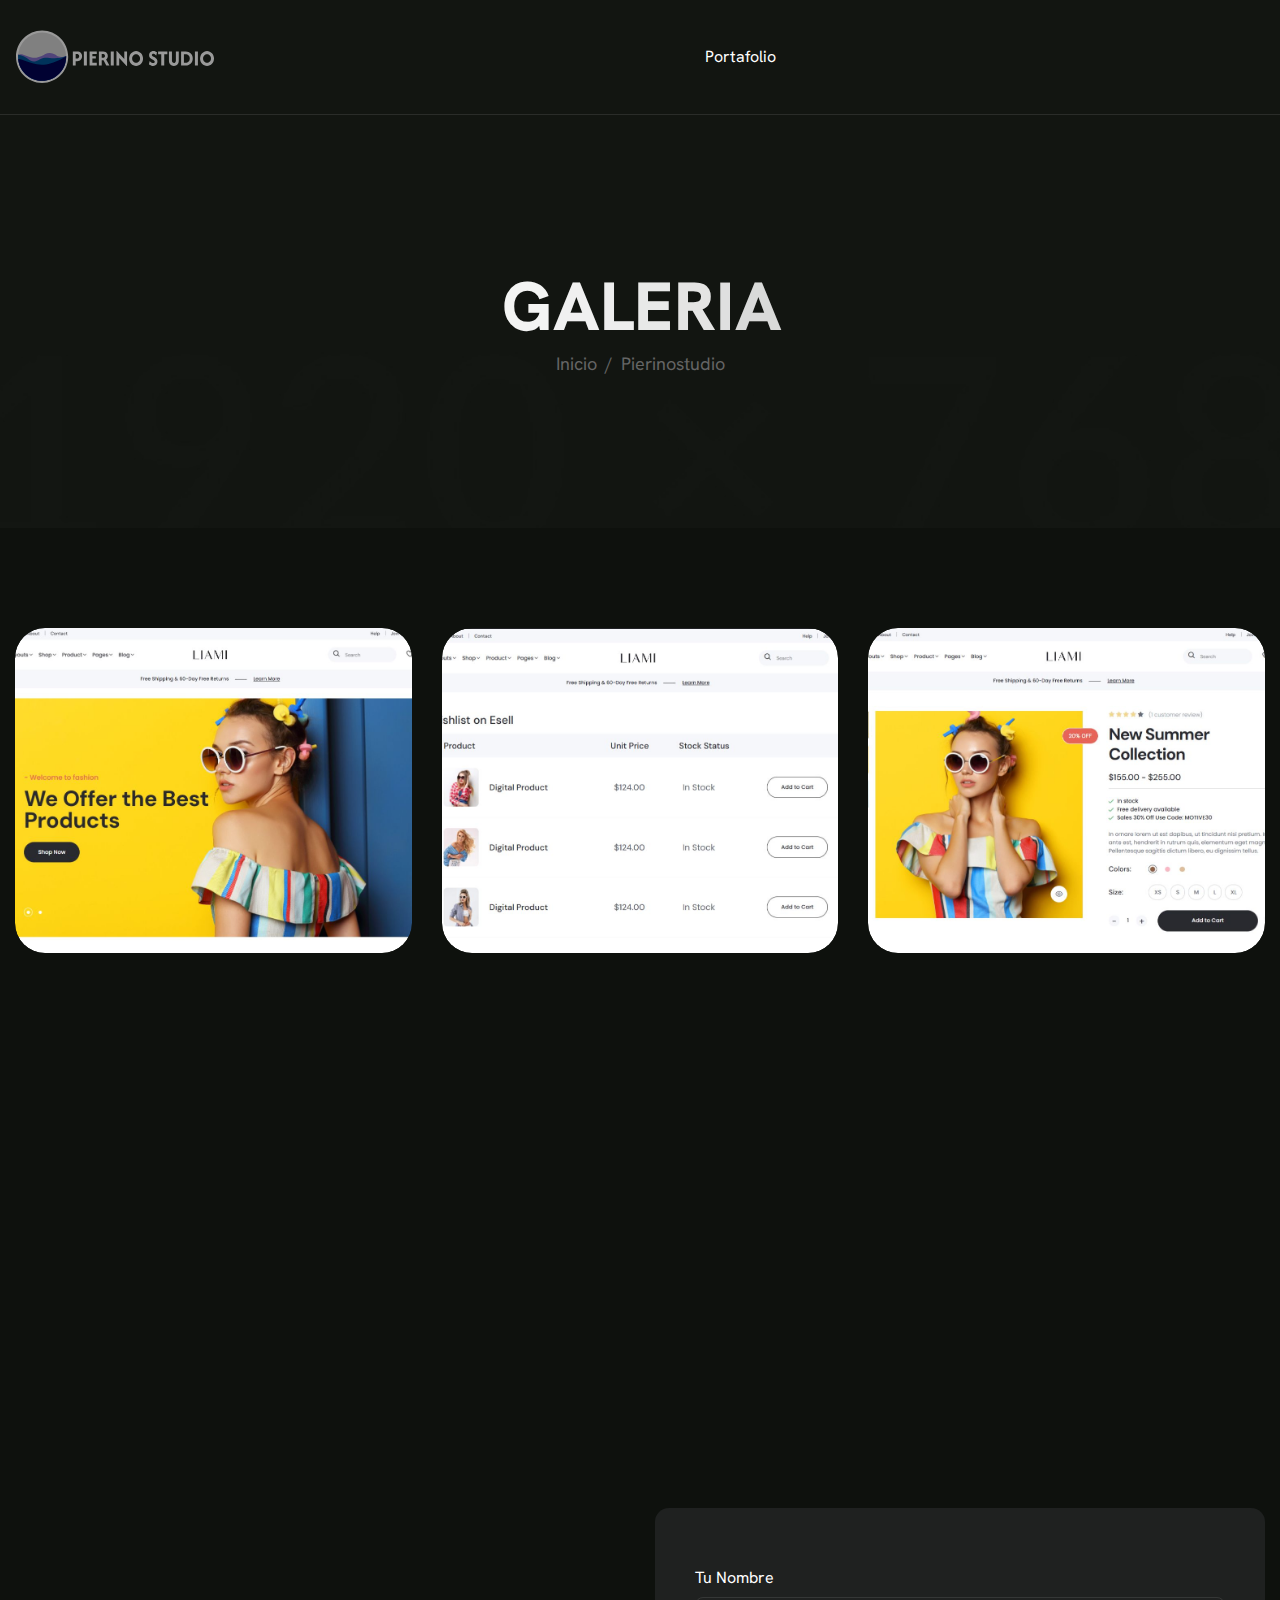
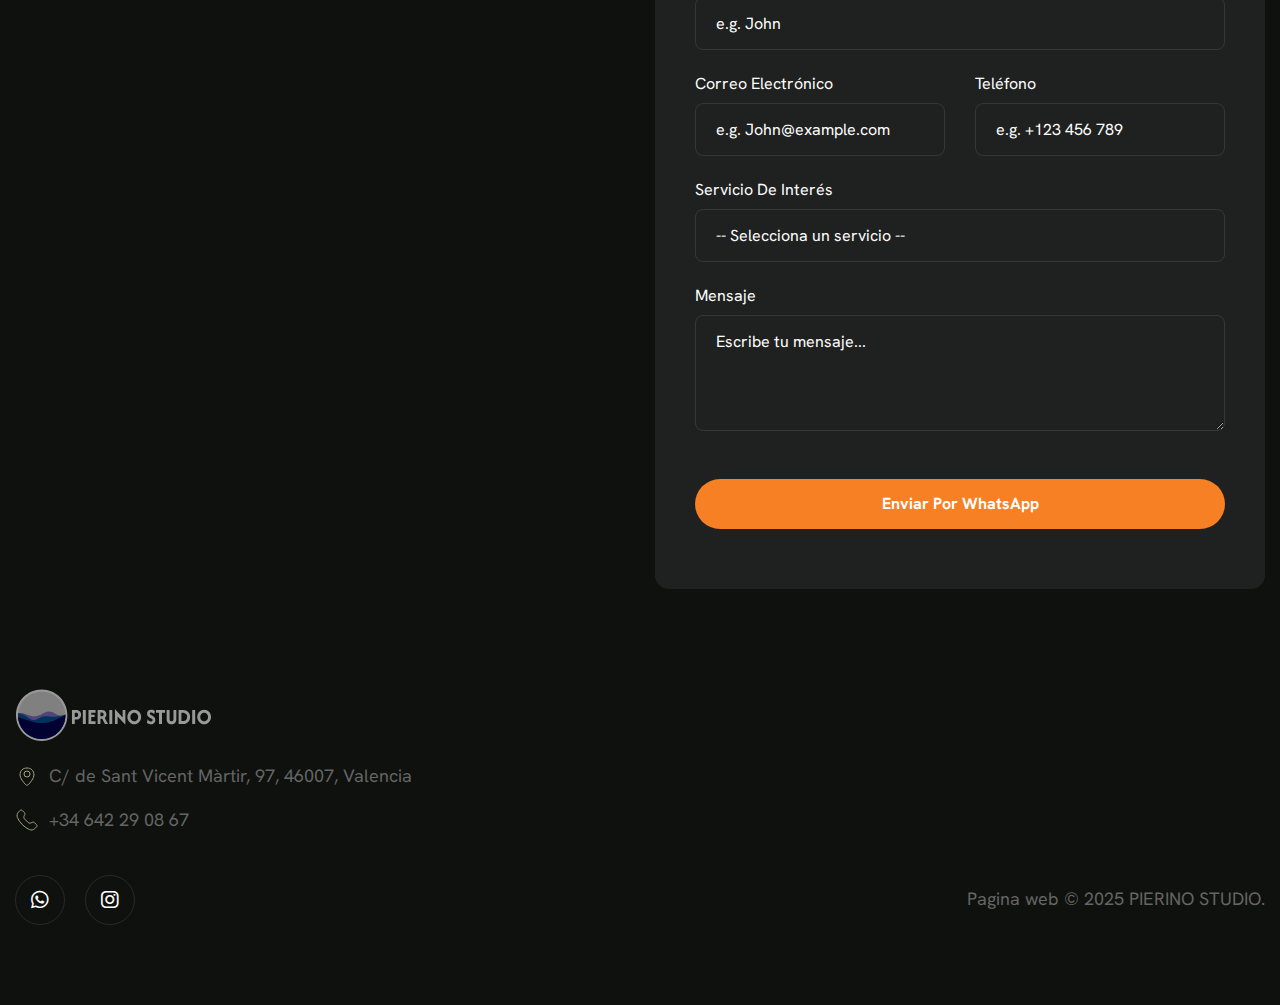
<file: galeria3.html>
<!DOCTYPE html>
<html lang="zxx">
<head>
	<!-- Meta -->
	<meta charset="utf-8">
	<meta http-equiv="X-UA-Compatible" content="IE=edge">
	<meta name="viewport" content="width=device-width, initial-scale=1.0, maximum-scale=1">
	<meta name="description" content="">
	<meta name="keywords" content="">
	<meta name="author" content="Awaiken">
	<!-- Page Title -->
    <title>PIERINO STUDIO</title>
	<!-- Favicon Icon -->
	<link rel="shortcut icon" type="image/x-icon" href="images/favicon.png">
	<!-- Google Fonts Css-->
	<link rel="preconnect" href="https://fonts.googleapis.com">
    <link rel="preconnect" href="https://fonts.gstatic.com" crossorigin>
    <link href="https://fonts.googleapis.com/css2?family=Hanken+Grotesk:ital,wght@0,100..900;1,100..900&display=swap" rel="stylesheet">
	<!-- Bootstrap Css -->
	<link href="css/bootstrap.min.css" rel="stylesheet" media="screen">
	<!-- SlickNav Css -->
	<link href="css/slicknav.min.css" rel="stylesheet">
	<!-- Swiper Css -->
	<link rel="stylesheet" href="css/swiper-bundle.min.css">
	<!-- Font Awesome Icon Css-->
	<link href="css/all.min.css" rel="stylesheet" media="screen">
	<!-- Animated Css -->
	<link href="css/animate.css" rel="stylesheet">
    <!-- Magnific Popup Core Css File -->
	<link rel="stylesheet" href="css/magnific-popup.css">
	<!-- Mouse Cursor Css File -->
	<link rel="stylesheet" href="css/mousecursor.css">
	<!-- Main Custom Css -->
	<link href="css/custom.css" rel="stylesheet" media="screen">
</head>
<body>

    <!-- Preloader Start -->
	<div class="preloader">
		<div class="loading-container">
			<div class="loading"></div>
			<div id="loading-icon"><img src="images/loader.svg" alt=""></div>
		</div>
	</div>
	<!-- Preloader End -->

    <!-- Header Start -->
	<header class="main-header">
		<div class="header-sticky">
			<nav class="navbar navbar-expand-lg">
				<div class="container">
					<!-- Logo Start -->
					<a class="navbar-brand" href="./">
						<img src="images/logo.svg" alt="Logo">
					</a>
					<!-- Logo End -->

					<!-- Main Menu Start -->
					<div class="collapse navbar-collapse main-menu">
                        <div class="nav-menu-wrapper">
                            <ul class="navbar-nav mr-auto" id="menu">                           
                                <li class="nav-item"><a class="nav-link" href="portafolio.html">Portafolio</a>                                                          
                            </ul>
                        </div>
					</div>
					<!-- Main Menu End -->
					<div class="navbar-toggle"></div>
				</div>
			</nav>
			<div class="responsive-menu"></div>
		</div>
	</header>
	<!-- Header End -->

    <!-- Page Header Start -->
	<div class="page-header parallaxie">
		<div class="container">
			<div class="row">
				<div class="col-lg-12">
					<!-- Page Header Box Start -->
					<div class="page-header-box">
						<h1 class="text-anime-style-2" data-cursor="-opaque">Galeria</h1>
						<nav class="wow fadeInUp">
							<ol class="breadcrumb">
								<li class="breadcrumb-item"><a href="index.html">Inicio</a></li>
								<li class="breadcrumb-item active" aria-current="page">pierinostudio</li>
							</ol>
						</nav>
					</div>
					<!-- Page Header Box End -->
				</div>
			</div>
		</div>
	</div>
	<!-- Page Header End -->

    <!-- Photo Gallery Section Start -->
    <div class="page-gallery">
        <div class="container">
            <!-- gallery section start -->
            <div class="row gallery-items page-gallery-box">
                <div class="col-lg-4 col-6">
                    <!-- image gallery start -->
                    <div class="photo-gallery wow fadeInUp">
                        <a href="images/gallery-8.jpg" data-cursor-text="View">
                            <figure class="image-anime">
                                <img src="images/gallery-8.jpg" alt="">
                            </figure>
                        </a>
                    </div>
                    <!-- image gallery end -->
                </div>

                <div class="col-lg-4 col-6">
                    <!-- image gallery start -->
                    <div class="photo-gallery wow fadeInUp" data-wow-delay="0.2s">
                        <a href="images/gallery-9.jpg" data-cursor-text="View">
                            <figure class="image-anime">
                                <img src="images/gallery-9.jpg" alt="">
                            </figure>
                        </a>
                    </div>
                    <!-- image gallery end -->
                </div>

                <div class="col-lg-4 col-6">
                    <!-- image gallery start -->
                    <div class="photo-gallery wow fadeInUp" data-wow-delay="0.4s">
                        <a href="images/gallery-10.jpg" data-cursor-text="View">
                            <figure class="image-anime">
                                <img src="images/gallery-10.jpg" alt="">
                            </figure>
                        </a>
                    </div>
                    <!-- image gallery end -->
                </div>

                <div class="col-lg-4 col-6">
                    <!-- image gallery start -->
                    <div class="photo-gallery wow fadeInUp" data-wow-delay="0.6s">
                        <a href="images/gallery-11.jpg" data-cursor-text="View">
                            <figure class="image-anime">
                                <img src="images/gallery-11.jpg" alt="">
                            </figure>
                        </a>
                    </div>
                    <!-- image gallery end -->
                </div>
            </div>
            <!-- gallery section end -->
        </div>
    </div>
    <!-- Photo Gallery Section End -->

   <!-- Page Contact Us Start -->
<div class="page-contact-us">
    <div class="container">
        <div class="row align-items-center">
            <div class="col-lg-6">
                <!-- Contect Us Content Start -->
                <div class="contact-us-content">
                    <div class="section-title">
                        <h3 class="wow fadeInUp">contactanos</h3>
                        <h2 class="text-anime-style-2" data-cursor="-opaque">Con un clic <span> pide información</span></h2>
                        <p class="wow fadeInUp" data-wow-delay="0.2s">¿Tienes preguntas o comentarios? Contáctanos por WhatsApp con tus datos llenando este formulario.</p>
                    </div>

                    <div class="contact-info-list wow fadeInUp" data-wow-delay="0.4s">
                        <ul>
                            <li>C/ de Sant Vicent Màrtir, 97, 46007, Valencia</li>
                            <li><a href="tel:780859632">+34 642290867</a></li>
                            <li><a href="#">contacto@pierinostudio.com</a></li>
                        </ul>
                    </div>

                    <div class="contact-social-list wow fadeInUp" data-wow-delay="0.6s">
                        <ul>
                            <li><a href="https://wa.me/message/BPPYJJHI2POLM1"><i class="fab fa-whatsapp"></i></a></li>
                            <li><a href="https://www.instagram.com/pierinostudio?igsh=MWx3MjF1OGdsdHI5dQ=="><i class="fa-brands fa-instagram"></i></a></li>
                        </ul>
                    </div>
                </div>
                <!-- Contect Us Content End -->
            </div>

            <div class="col-lg-6">
                <!-- Contact Form Start -->
                <div class="contact-form">
                    <form id="contactForm" onsubmit="sendToWhatsApp(event)">
                        <div class="row">
                            <div class="form-group col-md-12 mb-4">
                                <label class="form-label">Tu nombre</label>
                                <input type="text" name="Name" class="form-control" id="Name" placeholder="e.g. John" required>
                            </div>

                            <div class="form-group col-md-6 mb-4">
                                <label class="form-label">Correo electrónico</label>
                                <input type="email" name="Email" class="form-control" id="Email" placeholder="e.g. John@example.com" required>
                            </div>

                            <div class="form-group col-md-6 mb-4">
                                <label class="form-label">Teléfono</label>
                                <input type="text" name="Phone" class="form-control" id="Phone" placeholder="e.g. +123 456 789" required>
                            </div>

                            <div class="form-group col-md-12 mb-4">
                                <label class="form-label">Servicio de interés</label>
                                <select name="Service" class="form-control" id="Service" required style="color: rgb(255, 255, 255);">
                                    <option value="" disabled selected style="color: rgb(255, 255, 255); background-color: #000;">-- Selecciona un servicio --</option>
                                    <option style="color: black;">Marketing digital</option>
                                    <option style="color: black;">Publicidad física</option>
                                    <option style="color: black;">Videos profesionales</option>
                                    <option style="color: black;">Menús digitales</option>
                                    <option style="color: black;">Murales 3D</option>
                                    <option style="color: black;">Páginas web profesionales</option>
                                    <option style="color: black;">Diseños exclusivos</option>
                                </select>
                            </div>

                            <div class="form-group col-md-12 mb-5">
                                <label class="form-label">Mensaje</label>
                                <textarea name="Message" class="form-control" id="Message" rows="4" placeholder="Escribe tu mensaje..." required></textarea>
                            </div>

                            <div class="col-md-12">
                                <button type="submit" class="btn-default">Enviar por WhatsApp</button>
                            </div>
                        </div>
                    </form>
                </div>
                <!-- Contact Form End -->
            </div>
        </div>
    </div>
</div>
<!-- Page Contact Us End -->

<!-- WhatsApp Script -->
<script>
    function sendToWhatsApp(event) {
        event.preventDefault();

        const name = document.getElementById("Name").value;
        const email = document.getElementById("Email").value;
        const phone = document.getElementById("Phone").value;
        const service = document.getElementById("Service").value;
        const message = document.getElementById("Message").value;

        const fullMessage = `Hola, me gustaría obtener más información sobre el servicio de *${service}*.

*Nombre:* ${name}
*Correo:* ${email}
*Teléfono:* ${phone}
*Mensaje:* ${message}`;

        const encodedMessage = encodeURIComponent(fullMessage);
        const whatsappNumber = "34642290867";
        const whatsappURL = `https://wa.me/${whatsappNumber}?text=${encodedMessage}`;

        window.open(whatsappURL, "_blank");
    }
</script>
    
    <!-- Main Footer Section Start -->
    <footer class="main-footer">
        <div class="container">
            <div class="row">
                <div class="col-lg-6">
                    <!-- Footer Content Start -->
                    <div class="footer-content">
                        <!-- Footer Logo Start -->
                        <div class="footer-logo">
                            <img src="images/logo.svg" alt="">
                        </div>
                        <!-- Footer Logo End -->

                        <!-- Footer Contact Box Start -->
                        <div class="footer-contact-box">
                            <!-- Footer Contact Item Start -->
                            <div class="footer-contact-item">
                                <div class="icon-box">
                                    <img src="images/icon-location.svg" alt="">
                                </div>
                                <div class="footer-contact-content">
                                    <p>C/ de Sant Vicent Màrtir, 97, 46007, Valencia</p>
                                </div>
                            </div>
                            <!-- Footer Contact Item End -->

                            <!-- Footer Contact Item Start -->
                            <div class="footer-contact-item">
                                <div class="icon-box">
                                    <img src="images/icon-phone.svg" alt="">
                                </div>
                                <div class="footer-contact-content">
                                    <p><a href="tel:078859632">+34 642 29 08 67</a></p>
                                </div>
                            </div>
                            <!-- Footer Contact Item End -->
                        </div>
                        <!-- Footer Contact Box End -->
                    </div>
                    <!-- Footer Content End -->
                </div>
            </div>

            <!-- Footer Copyright Section Start -->
            <div class="footer-copyright">
                <div class="row align-items-center">
                    <div class="col-md-6">
                        <!-- Footer Social Icon Start -->
                        <div class="footer-social-icon">
                            <ul>
                                <li><a href="https://wa.me/message/BPPYJJHI2POLM1"><i class="fab fa-whatsapp"></i></a></li>
                                <li><a href="https://www.instagram.com/pierinostudio?igsh=MWx3MjF1OGdsdHI5dQ=="><i class="fa-brands fa-instagram"></i></a></li>
                            </ul>
                        </div>
                        <!-- Footer Social Icon End -->
                    </div>

                    <div class="col-lg-6 col-md-6">
                        <!-- Footer Copyright Start -->
                        <div class="footer-copyright-text">
                            <p>Pagina web © 2025 PIERINO STUDIO.</p>
                        </div>
                        <!-- Footer Copyright End -->
                    </div>
                </div>
            </div>
            <!-- Footer Copyright Section End -->
        </div>
    </footer>
    <!-- Main Footer Section End -->

    <!-- Jquery Library File -->
    <script src="js/jquery-3.7.1.min.js"></script>
    <!-- Bootstrap js file -->
    <script src="js/bootstrap.min.js"></script>
    <!-- Validator js file -->
    <script src="js/validator.min.js"></script>
    <!-- SlickNav js file -->
    <script src="js/jquery.slicknav.js"></script>
    <!-- Swiper js file -->
    <script src="js/swiper-bundle.min.js"></script>
    <!-- Counter js file -->
    <script src="js/jquery.waypoints.min.js"></script>
    <script src="js/jquery.counterup.min.js"></script>
    <!-- Magnific js file -->
    <script src="js/jquery.magnific-popup.min.js"></script>
    <!-- SmoothScroll -->
    <script src="js/SmoothScroll.js"></script>
    <!-- Parallax js -->
    <script src="js/parallaxie.js"></script>
    <!-- MagicCursor js file -->
    <script src="js/gsap.min.js"></script>
    <script src="js/magiccursor.js"></script>
    <!-- Text Effect js file -->
    <script src="js/SplitText.js"></script>
    <script src="js/ScrollTrigger.min.js"></script>
    <!-- YTPlayer js File -->
    <script src="js/jquery.mb.YTPlayer.min.js"></script>
    <!-- Wow js file -->
    <script src="js/wow.min.js"></script>
    <!-- Main Custom js file -->
    <script src="js/function.js"></script>
</body>
</html>
</file>
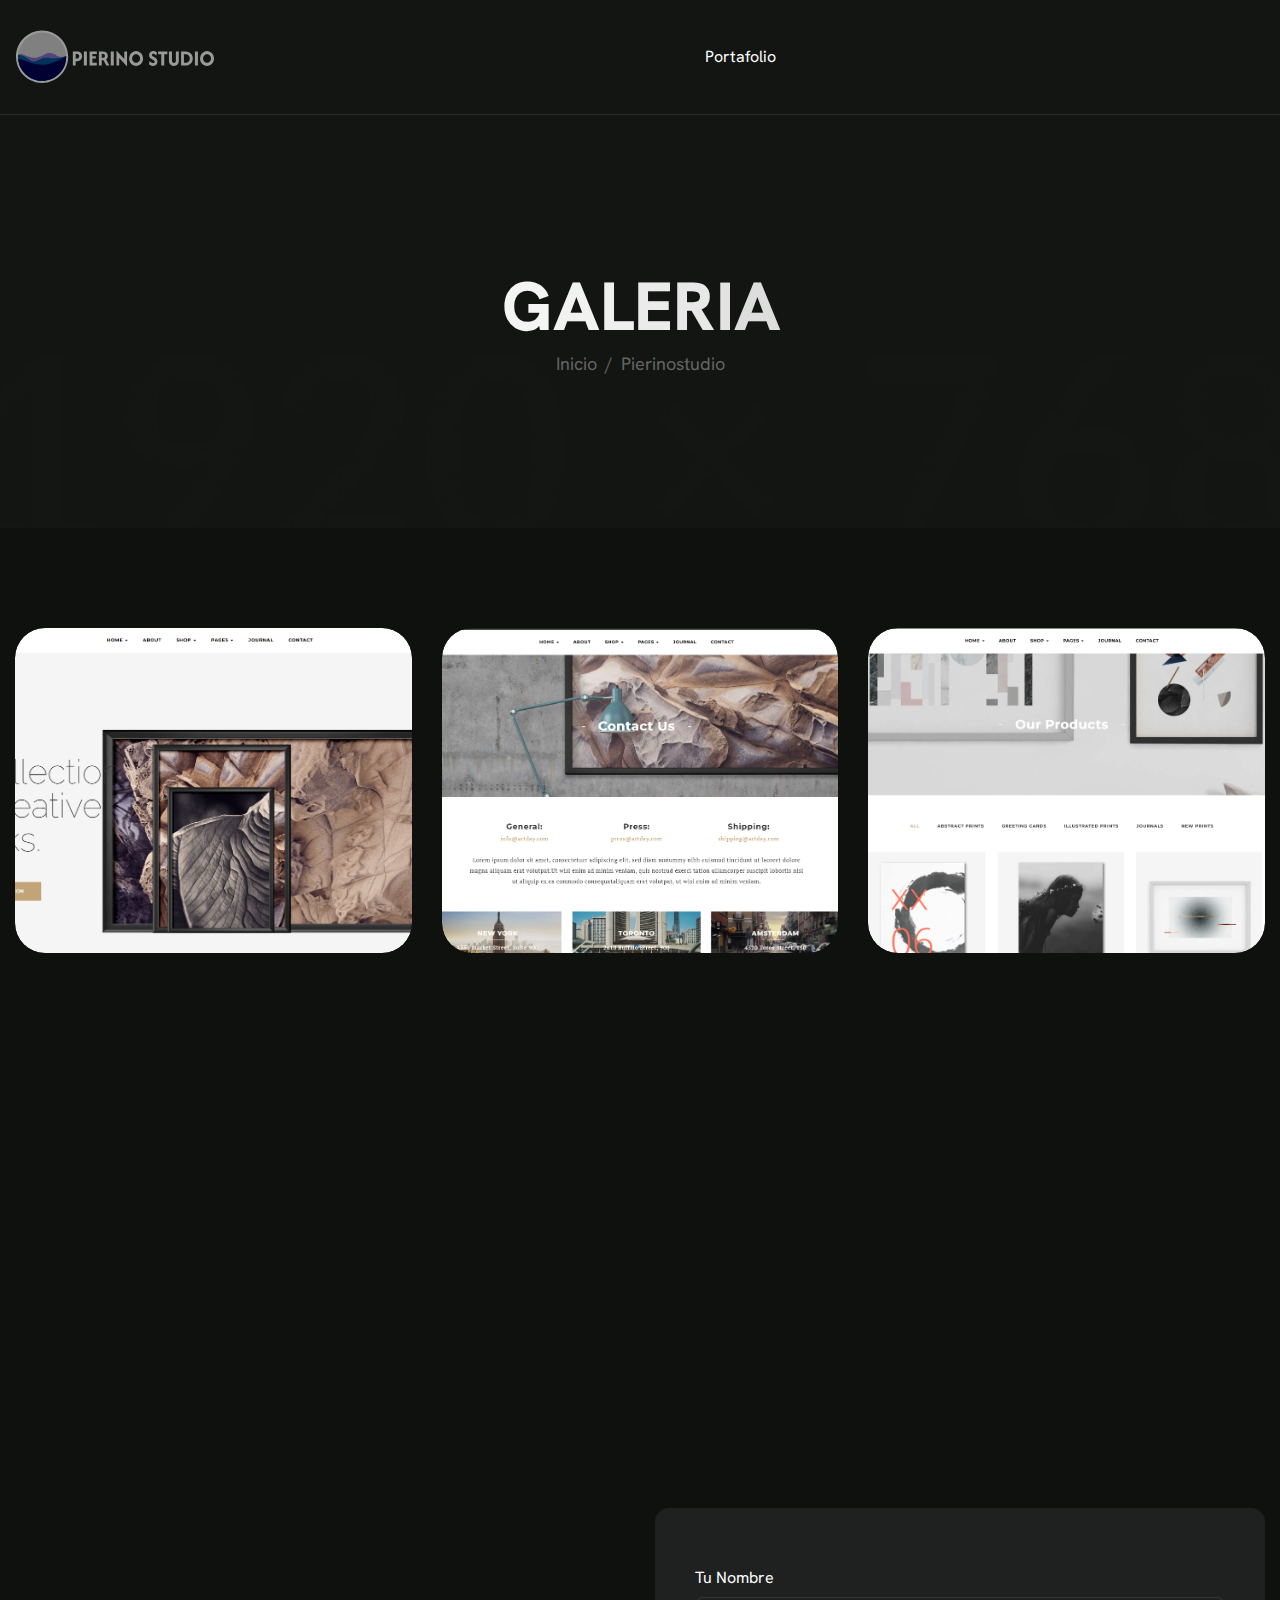
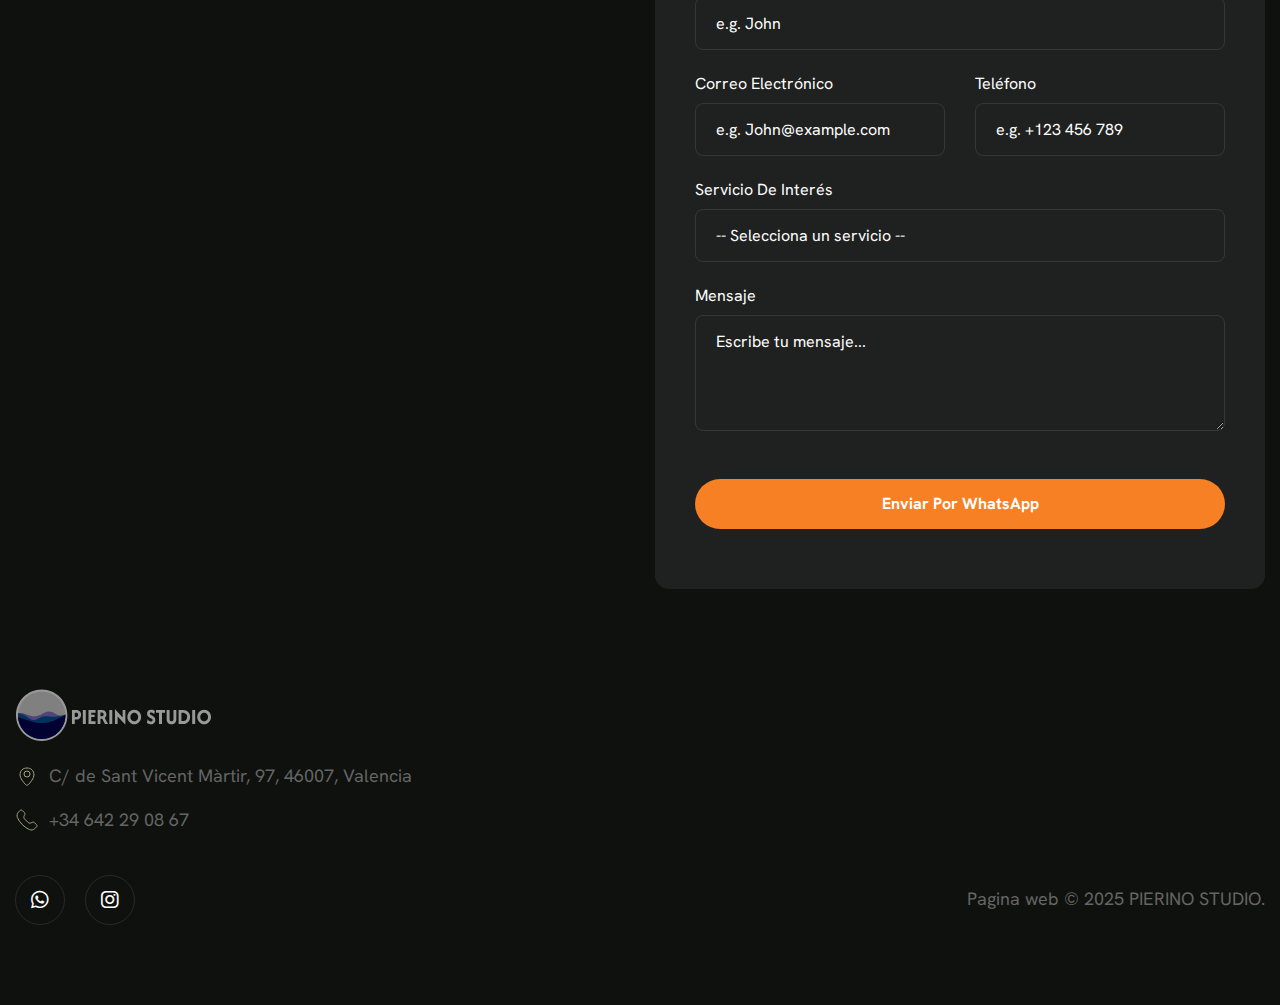
<file: galeria4.html>
<!DOCTYPE html>
<html lang="zxx">
<head>
	<!-- Meta -->
	<meta charset="utf-8">
	<meta http-equiv="X-UA-Compatible" content="IE=edge">
	<meta name="viewport" content="width=device-width, initial-scale=1.0, maximum-scale=1">
	<meta name="description" content="">
	<meta name="keywords" content="">
	<meta name="author" content="Awaiken">
	<!-- Page Title -->
    <title>PIERINO STUDIO</title>
	<!-- Favicon Icon -->
	<link rel="shortcut icon" type="image/x-icon" href="images/favicon.png">
	<!-- Google Fonts Css-->
	<link rel="preconnect" href="https://fonts.googleapis.com">
    <link rel="preconnect" href="https://fonts.gstatic.com" crossorigin>
    <link href="https://fonts.googleapis.com/css2?family=Hanken+Grotesk:ital,wght@0,100..900;1,100..900&display=swap" rel="stylesheet">
	<!-- Bootstrap Css -->
	<link href="css/bootstrap.min.css" rel="stylesheet" media="screen">
	<!-- SlickNav Css -->
	<link href="css/slicknav.min.css" rel="stylesheet">
	<!-- Swiper Css -->
	<link rel="stylesheet" href="css/swiper-bundle.min.css">
	<!-- Font Awesome Icon Css-->
	<link href="css/all.min.css" rel="stylesheet" media="screen">
	<!-- Animated Css -->
	<link href="css/animate.css" rel="stylesheet">
    <!-- Magnific Popup Core Css File -->
	<link rel="stylesheet" href="css/magnific-popup.css">
	<!-- Mouse Cursor Css File -->
	<link rel="stylesheet" href="css/mousecursor.css">
	<!-- Main Custom Css -->
	<link href="css/custom.css" rel="stylesheet" media="screen">
</head>
<body>

    <!-- Preloader Start -->
	<div class="preloader">
		<div class="loading-container">
			<div class="loading"></div>
			<div id="loading-icon"><img src="images/loader.svg" alt=""></div>
		</div>
	</div>
	<!-- Preloader End -->

    <!-- Header Start -->
	<header class="main-header">
		<div class="header-sticky">
			<nav class="navbar navbar-expand-lg">
				<div class="container">
					<!-- Logo Start -->
					<a class="navbar-brand" href="./">
						<img src="images/logo.svg" alt="Logo">
					</a>
					<!-- Logo End -->

					<!-- Main Menu Start -->
					<div class="collapse navbar-collapse main-menu">
                        <div class="nav-menu-wrapper">
                            <ul class="navbar-nav mr-auto" id="menu">                           
                                <li class="nav-item"><a class="nav-link" href="portafolio.html">Portafolio</a>                                                           
                            </ul>
                        </div>
					</div>
					<!-- Main Menu End -->
					<div class="navbar-toggle"></div>
				</div>
			</nav>
			<div class="responsive-menu"></div>
		</div>
	</header>
	<!-- Header End -->

    <!-- Page Header Start -->
	<div class="page-header parallaxie">
		<div class="container">
			<div class="row">
				<div class="col-lg-12">
					<!-- Page Header Box Start -->
					<div class="page-header-box">
						<h1 class="text-anime-style-2" data-cursor="-opaque">Galeria</h1>
						<nav class="wow fadeInUp">
							<ol class="breadcrumb">
								<li class="breadcrumb-item"><a href="index.html">Inicio</a></li>
								<li class="breadcrumb-item active" aria-current="page">pierinostudio</li>
							</ol>
						</nav>
					</div>
					<!-- Page Header Box End -->
				</div>
			</div>
		</div>
	</div>
	<!-- Page Header End -->

    <!-- Photo Gallery Section Start -->
    <div class="page-gallery">
        <div class="container">
            <!-- gallery section start -->
            <div class="row gallery-items page-gallery-box">
                <div class="col-lg-4 col-6">
                    <!-- image gallery start -->
                    <div class="photo-gallery wow fadeInUp">
                        <a href="images/gallery-13.png" data-cursor-text="View">
                            <figure class="image-anime">
                                <img src="images/gallery-13.png" alt="">
                            </figure>
                        </a>
                    </div>
                    <!-- image gallery end -->
                </div>

                <div class="col-lg-4 col-6">
                    <!-- image gallery start -->
                    <div class="photo-gallery wow fadeInUp" data-wow-delay="0.2s">
                        <a href="images/gallery-14.png" data-cursor-text="View">
                            <figure class="image-anime">
                                <img src="images/gallery-14.png" alt="">
                            </figure>
                        </a>
                    </div>
                    <!-- image gallery end -->
                </div>

                <div class="col-lg-4 col-6">
                    <!-- image gallery start -->
                    <div class="photo-gallery wow fadeInUp" data-wow-delay="0.4s">
                        <a href="images/gallery-15.png" data-cursor-text="View">
                            <figure class="image-anime">
                                <img src="images/gallery-15.png" alt="">
                            </figure>
                        </a>
                    </div>
                    <!-- image gallery end -->
                </div>

                <div class="col-lg-4 col-6">
                    <!-- image gallery start -->
                    <div class="photo-gallery wow fadeInUp" data-wow-delay="0.6s">
                        <a href="images/gallery-16.png" data-cursor-text="View">
                            <figure class="image-anime">
                                <img src="images/gallery-16.png" alt="">
                            </figure>
                        </a>
                    </div>
                    <!-- image gallery end -->
                </div>
            </div>
            <!-- gallery section end -->
        </div>
    </div>
    <!-- Photo Gallery Section End -->

   <!-- Page Contact Us Start -->
<div class="page-contact-us">
    <div class="container">
        <div class="row align-items-center">
            <div class="col-lg-6">
                <!-- Contect Us Content Start -->
                <div class="contact-us-content">
                    <div class="section-title">
                        <h3 class="wow fadeInUp">contactanos</h3>
                        <h2 class="text-anime-style-2" data-cursor="-opaque">Con un clic <span> pide información</span></h2>
                        <p class="wow fadeInUp" data-wow-delay="0.2s">¿Tienes preguntas o comentarios? Contáctanos por WhatsApp con tus datos llenando este formulario.</p>
                    </div>

                    <div class="contact-info-list wow fadeInUp" data-wow-delay="0.4s">
                        <ul>
                            <li>C/ de Sant Vicent Màrtir, 97, 46007, Valencia</li>
                            <li><a href="tel:780859632">+34 642290867</a></li>
                            <li><a href="#">contacto@pierinostudio.com</a></li>
                        </ul>
                    </div>

                    <div class="contact-social-list wow fadeInUp" data-wow-delay="0.6s">
                        <ul>
                            <li><a href="https://wa.me/message/BPPYJJHI2POLM1"><i class="fab fa-whatsapp"></i></a></li>
                            <li><a href="https://www.instagram.com/pierinostudio?igsh=MWx3MjF1OGdsdHI5dQ=="><i class="fa-brands fa-instagram"></i></a></li>
                        </ul>
                    </div>
                </div>
                <!-- Contect Us Content End -->
            </div>

            <div class="col-lg-6">
                <!-- Contact Form Start -->
                <div class="contact-form">
                    <form id="contactForm" onsubmit="sendToWhatsApp(event)">
                        <div class="row">
                            <div class="form-group col-md-12 mb-4">
                                <label class="form-label">Tu nombre</label>
                                <input type="text" name="Name" class="form-control" id="Name" placeholder="e.g. John" required>
                            </div>

                            <div class="form-group col-md-6 mb-4">
                                <label class="form-label">Correo electrónico</label>
                                <input type="email" name="Email" class="form-control" id="Email" placeholder="e.g. John@example.com" required>
                            </div>

                            <div class="form-group col-md-6 mb-4">
                                <label class="form-label">Teléfono</label>
                                <input type="text" name="Phone" class="form-control" id="Phone" placeholder="e.g. +123 456 789" required>
                            </div>

                            <div class="form-group col-md-12 mb-4">
                                <label class="form-label">Servicio de interés</label>
                                <select name="Service" class="form-control" id="Service" required style="color: rgb(255, 255, 255);">
                                    <option value="" disabled selected style="color: rgb(255, 255, 255); background-color: #000;">-- Selecciona un servicio --</option>
                                    <option style="color: black;">Marketing digital</option>
                                    <option style="color: black;">Publicidad física</option>
                                    <option style="color: black;">Videos profesionales</option>
                                    <option style="color: black;">Menús digitales</option>
                                    <option style="color: black;">Murales 3D</option>
                                    <option style="color: black;">Páginas web profesionales</option>
                                    <option style="color: black;">Diseños exclusivos</option>
                                </select>
                            </div>

                            <div class="form-group col-md-12 mb-5">
                                <label class="form-label">Mensaje</label>
                                <textarea name="Message" class="form-control" id="Message" rows="4" placeholder="Escribe tu mensaje..." required></textarea>
                            </div>

                            <div class="col-md-12">
                                <button type="submit" class="btn-default">Enviar por WhatsApp</button>
                            </div>
                        </div>
                    </form>
                </div>
                <!-- Contact Form End -->
            </div>
        </div>
    </div>
</div>
<!-- Page Contact Us End -->

<!-- WhatsApp Script -->
<script>
    function sendToWhatsApp(event) {
        event.preventDefault();

        const name = document.getElementById("Name").value;
        const email = document.getElementById("Email").value;
        const phone = document.getElementById("Phone").value;
        const service = document.getElementById("Service").value;
        const message = document.getElementById("Message").value;

        const fullMessage = `Hola, me gustaría obtener más información sobre el servicio de *${service}*.

*Nombre:* ${name}
*Correo:* ${email}
*Teléfono:* ${phone}
*Mensaje:* ${message}`;

        const encodedMessage = encodeURIComponent(fullMessage);
        const whatsappNumber = "34642290867";
        const whatsappURL = `https://wa.me/${whatsappNumber}?text=${encodedMessage}`;

        window.open(whatsappURL, "_blank");
    }
</script>
    
    <!-- Main Footer Section Start -->
    <footer class="main-footer">
        <div class="container">
            <div class="row">
                <div class="col-lg-6">
                    <!-- Footer Content Start -->
                    <div class="footer-content">
                        <!-- Footer Logo Start -->
                        <div class="footer-logo">
                            <img src="images/logo.svg" alt="">
                        </div>
                        <!-- Footer Logo End -->

                        <!-- Footer Contact Box Start -->
                        <div class="footer-contact-box">
                            <!-- Footer Contact Item Start -->
                            <div class="footer-contact-item">
                                <div class="icon-box">
                                    <img src="images/icon-location.svg" alt="">
                                </div>
                                <div class="footer-contact-content">
                                    <p>C/ de Sant Vicent Màrtir, 97, 46007, Valencia</p>
                                </div>
                            </div>
                            <!-- Footer Contact Item End -->

                            <!-- Footer Contact Item Start -->
                            <div class="footer-contact-item">
                                <div class="icon-box">
                                    <img src="images/icon-phone.svg" alt="">
                                </div>
                                <div class="footer-contact-content">
                                    <p><a href="tel:078859632">+34 642 29 08 67</a></p>
                                </div>
                            </div>
                            <!-- Footer Contact Item End -->
                        </div>
                        <!-- Footer Contact Box End -->
                    </div>
                    <!-- Footer Content End -->
                </div>
            </div>

            <!-- Footer Copyright Section Start -->
            <div class="footer-copyright">
                <div class="row align-items-center">
                    <div class="col-md-6">
                        <!-- Footer Social Icon Start -->
                        <div class="footer-social-icon">
                            <ul>
                                <li><a href="https://wa.me/message/BPPYJJHI2POLM1"><i class="fab fa-whatsapp"></i></a></li>
                                <li><a href="https://www.instagram.com/pierinostudio?igsh=MWx3MjF1OGdsdHI5dQ=="><i class="fa-brands fa-instagram"></i></a></li>
                            </ul>
                        </div>
                        <!-- Footer Social Icon End -->
                    </div>

                    <div class="col-lg-6 col-md-6">
                        <!-- Footer Copyright Start -->
                        <div class="footer-copyright-text">
                            <p>Pagina web © 2025 PIERINO STUDIO.</p>
                        </div>
                        <!-- Footer Copyright End -->
                    </div>
                </div>
            </div>
            <!-- Footer Copyright Section End -->
        </div>
    </footer>
    <!-- Main Footer Section End -->

    <!-- Jquery Library File -->
    <script src="js/jquery-3.7.1.min.js"></script>
    <!-- Bootstrap js file -->
    <script src="js/bootstrap.min.js"></script>
    <!-- Validator js file -->
    <script src="js/validator.min.js"></script>
    <!-- SlickNav js file -->
    <script src="js/jquery.slicknav.js"></script>
    <!-- Swiper js file -->
    <script src="js/swiper-bundle.min.js"></script>
    <!-- Counter js file -->
    <script src="js/jquery.waypoints.min.js"></script>
    <script src="js/jquery.counterup.min.js"></script>
    <!-- Magnific js file -->
    <script src="js/jquery.magnific-popup.min.js"></script>
    <!-- SmoothScroll -->
    <script src="js/SmoothScroll.js"></script>
    <!-- Parallax js -->
    <script src="js/parallaxie.js"></script>
    <!-- MagicCursor js file -->
    <script src="js/gsap.min.js"></script>
    <script src="js/magiccursor.js"></script>
    <!-- Text Effect js file -->
    <script src="js/SplitText.js"></script>
    <script src="js/ScrollTrigger.min.js"></script>
    <!-- YTPlayer js File -->
    <script src="js/jquery.mb.YTPlayer.min.js"></script>
    <!-- Wow js file -->
    <script src="js/wow.min.js"></script>
    <!-- Main Custom js file -->
    <script src="js/function.js"></script>
</body>
</html>
</file>
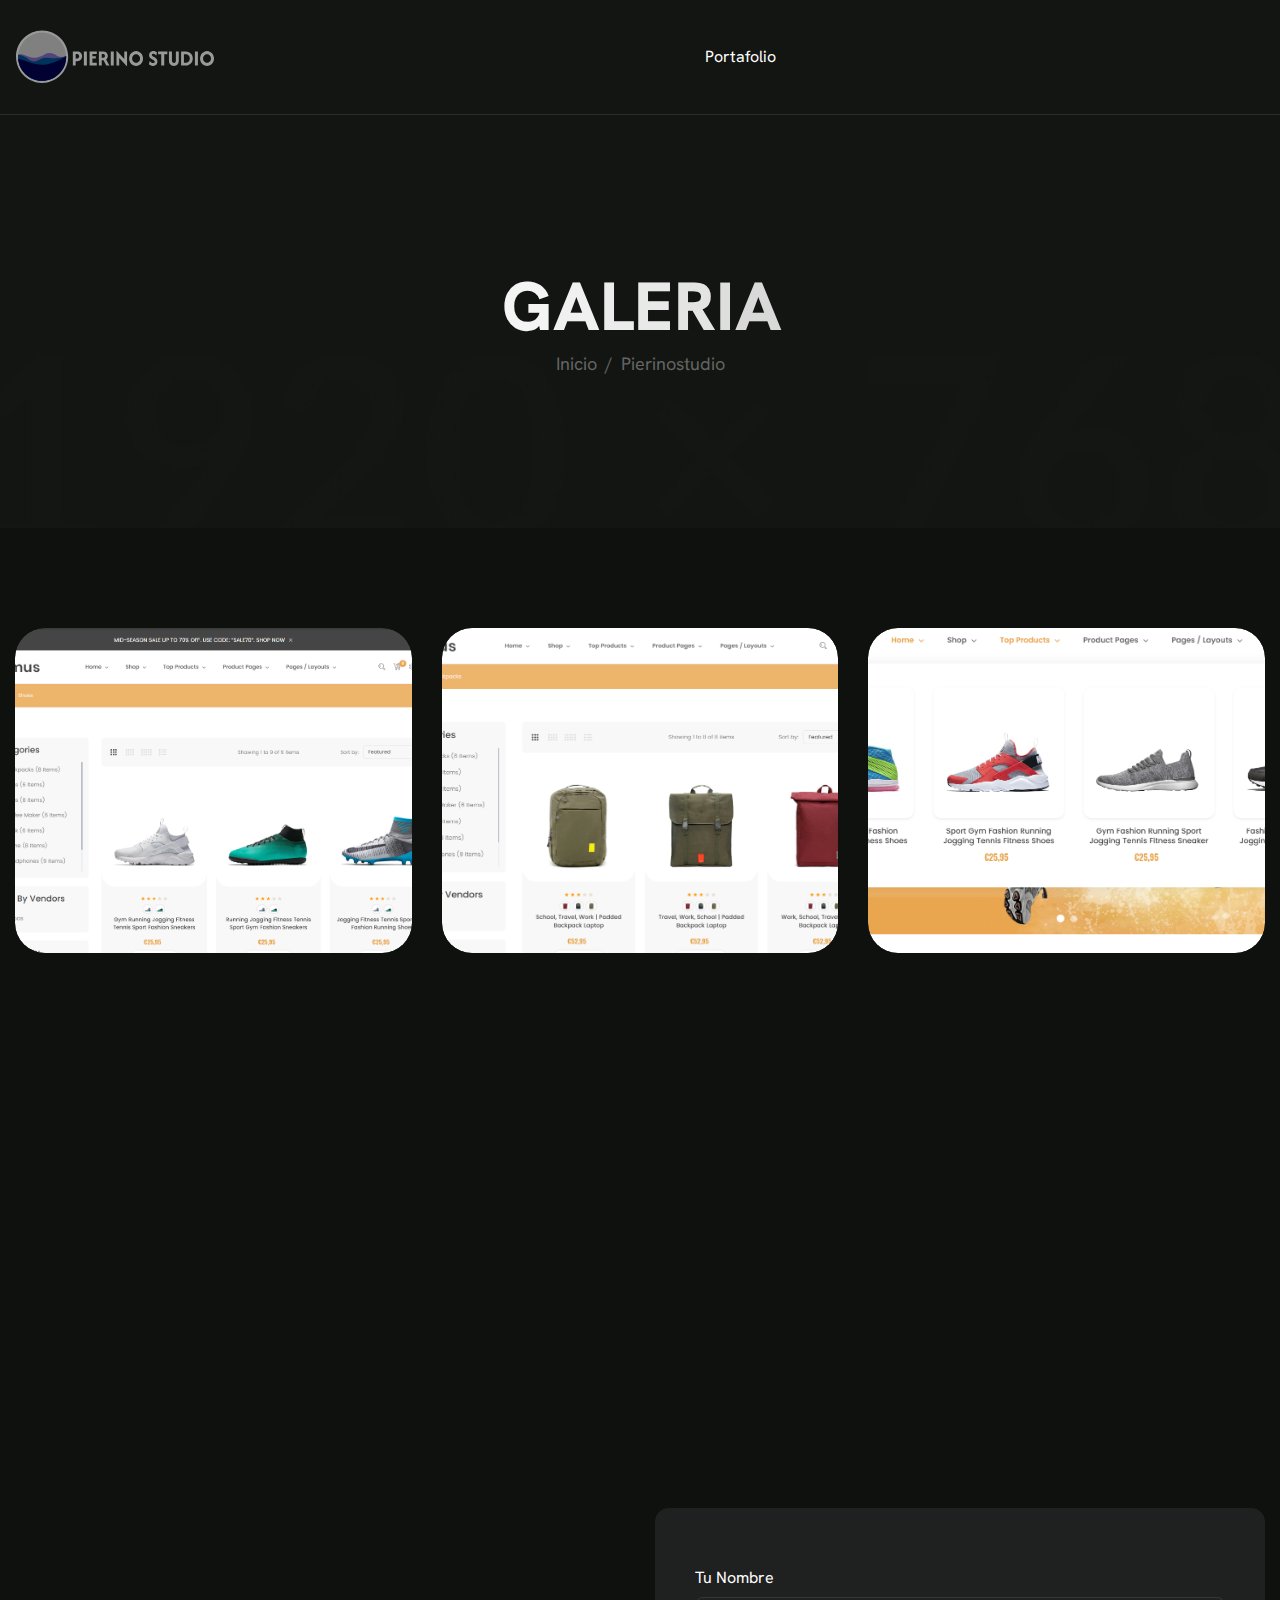
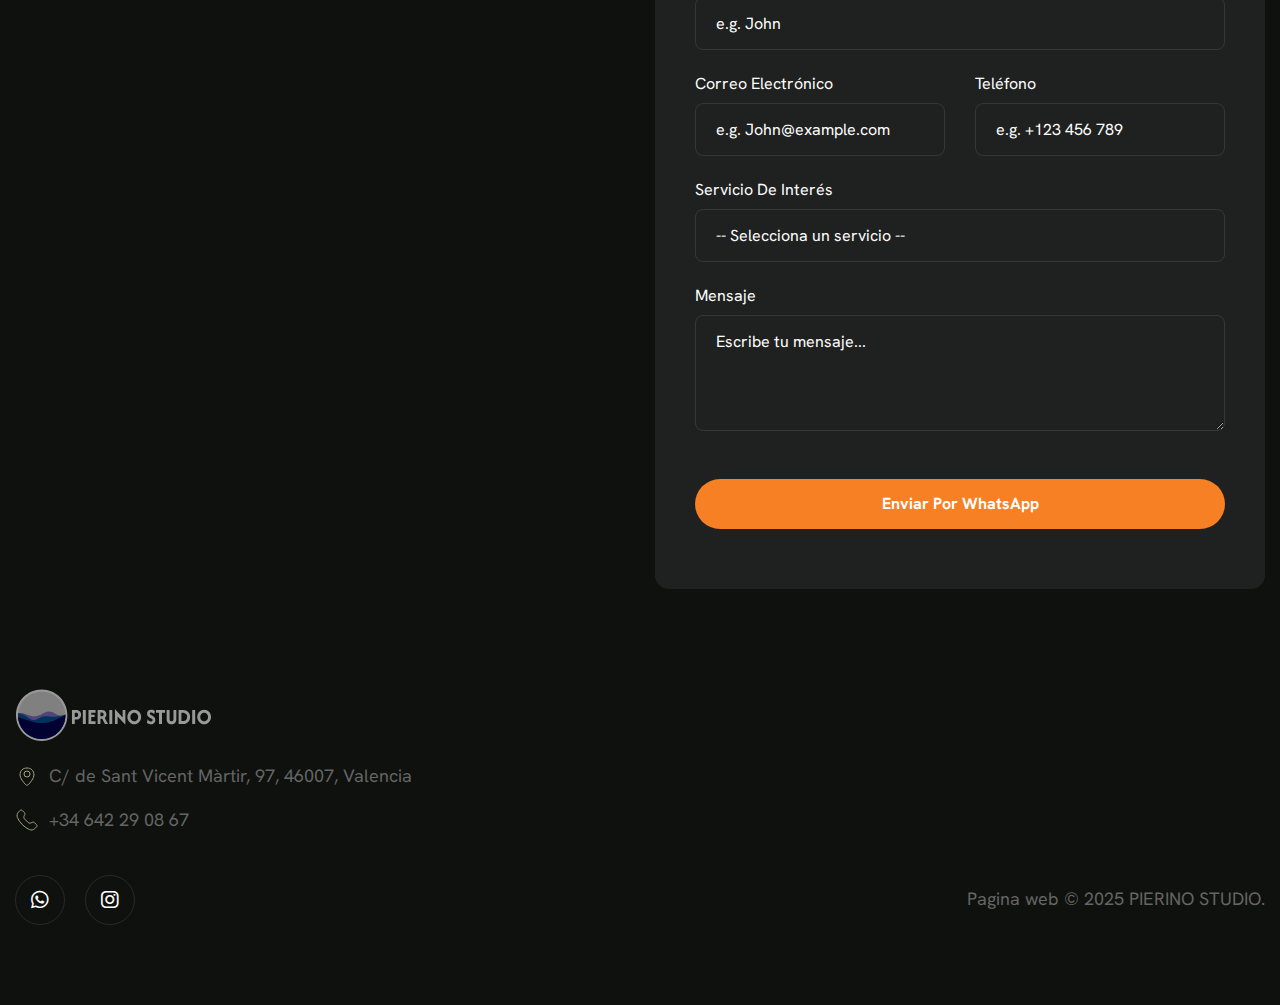
<file: galeria5.html>
<!DOCTYPE html>
<html lang="zxx">
<head>
	<!-- Meta -->
	<meta charset="utf-8">
	<meta http-equiv="X-UA-Compatible" content="IE=edge">
	<meta name="viewport" content="width=device-width, initial-scale=1.0, maximum-scale=1">
	<meta name="description" content="">
	<meta name="keywords" content="">
	<meta name="author" content="Awaiken">
	<!-- Page Title -->
    <title>PIERINO STUDIO</title>
	<!-- Favicon Icon -->
	<link rel="shortcut icon" type="image/x-icon" href="images/favicon.png">
	<!-- Google Fonts Css-->
	<link rel="preconnect" href="https://fonts.googleapis.com">
    <link rel="preconnect" href="https://fonts.gstatic.com" crossorigin>
    <link href="https://fonts.googleapis.com/css2?family=Hanken+Grotesk:ital,wght@0,100..900;1,100..900&display=swap" rel="stylesheet">
	<!-- Bootstrap Css -->
	<link href="css/bootstrap.min.css" rel="stylesheet" media="screen">
	<!-- SlickNav Css -->
	<link href="css/slicknav.min.css" rel="stylesheet">
	<!-- Swiper Css -->
	<link rel="stylesheet" href="css/swiper-bundle.min.css">
	<!-- Font Awesome Icon Css-->
	<link href="css/all.min.css" rel="stylesheet" media="screen">
	<!-- Animated Css -->
	<link href="css/animate.css" rel="stylesheet">
    <!-- Magnific Popup Core Css File -->
	<link rel="stylesheet" href="css/magnific-popup.css">
	<!-- Mouse Cursor Css File -->
	<link rel="stylesheet" href="css/mousecursor.css">
	<!-- Main Custom Css -->
	<link href="css/custom.css" rel="stylesheet" media="screen">
</head>
<body>

    <!-- Preloader Start -->
	<div class="preloader">
		<div class="loading-container">
			<div class="loading"></div>
			<div id="loading-icon"><img src="images/loader.svg" alt=""></div>
		</div>
	</div>
	<!-- Preloader End -->

    <!-- Header Start -->
	<header class="main-header">
		<div class="header-sticky">
			<nav class="navbar navbar-expand-lg">
				<div class="container">
					<!-- Logo Start -->
					<a class="navbar-brand" href="./">
						<img src="images/logo.svg" alt="Logo">
					</a>
					<!-- Logo End -->

					<!-- Main Menu Start -->
					<div class="collapse navbar-collapse main-menu">
                        <div class="nav-menu-wrapper">
                            <ul class="navbar-nav mr-auto" id="menu">                           
                                <li class="nav-item"><a class="nav-link" href="portafolio.html">Portafolio</a>                                                           
                            </ul>
                        </div>
					</div>
					<!-- Main Menu End -->
					<div class="navbar-toggle"></div>
				</div>
			</nav>
			<div class="responsive-menu"></div>
		</div>
	</header>
	<!-- Header End -->

    <!-- Page Header Start -->
	<div class="page-header parallaxie">
		<div class="container">
			<div class="row">
				<div class="col-lg-12">
					<!-- Page Header Box Start -->
					<div class="page-header-box">
						<h1 class="text-anime-style-2" data-cursor="-opaque">Galeria</h1>
						<nav class="wow fadeInUp">
							<ol class="breadcrumb">
								<li class="breadcrumb-item"><a href="index.html">Inicio</a></li>
								<li class="breadcrumb-item active" aria-current="page">pierinostudio</li>
							</ol>
						</nav>
					</div>
					<!-- Page Header Box End -->
				</div>
			</div>
		</div>
	</div>
	<!-- Page Header End -->

    <!-- Photo Gallery Section Start -->
    <div class="page-gallery">
        <div class="container">
            <!-- gallery section start -->
            <div class="row gallery-items page-gallery-box">
                <div class="col-lg-4 col-6">
                    <!-- image gallery start -->
                    <div class="photo-gallery wow fadeInUp">
                        <a href="images/gallery-17.png" data-cursor-text="View">
                            <figure class="image-anime">
                                <img src="images/gallery-17.png" alt="">
                            </figure>
                        </a>
                    </div>
                    <!-- image gallery end -->
                </div>

                <div class="col-lg-4 col-6">
                    <!-- image gallery start -->
                    <div class="photo-gallery wow fadeInUp" data-wow-delay="0.2s">
                        <a href="images/gallery-18.png" data-cursor-text="View">
                            <figure class="image-anime">
                                <img src="images/gallery-18.png" alt="">
                            </figure>
                        </a>
                    </div>
                    <!-- image gallery end -->
                </div>

                <div class="col-lg-4 col-6">
                    <!-- image gallery start -->
                    <div class="photo-gallery wow fadeInUp" data-wow-delay="0.4s">
                        <a href="images/gallery-19.png" data-cursor-text="View">
                            <figure class="image-anime">
                                <img src="images/gallery-19.png" alt="">
                            </figure>
                        </a>
                    </div>
                    <!-- image gallery end -->
                </div>

                <div class="col-lg-4 col-6">
                    <!-- image gallery start -->
                    <div class="photo-gallery wow fadeInUp" data-wow-delay="0.6s">
                        <a href="images/gallery-20.png" data-cursor-text="View">
                            <figure class="image-anime">
                                <img src="images/gallery-20.png" alt="">
                            </figure>
                        </a>
                    </div>
                    <!-- image gallery end -->
                </div>

                <div class="col-lg-4 col-6">
                    <!-- image gallery start -->
                    <div class="photo-gallery wow fadeInUp" data-wow-delay="0.6s">
                        <a href="images/gallery-21.png" data-cursor-text="View">
                            <figure class="image-anime">
                                <img src="images/gallery-21.png" alt="">
                            </figure>
                        </a>
                    </div>
                    <!-- image gallery end -->
                </div>
            </div>
            <!-- gallery section end -->
        </div>
    </div>
    <!-- Photo Gallery Section End -->

   <!-- Page Contact Us Start -->
<div class="page-contact-us">
    <div class="container">
        <div class="row align-items-center">
            <div class="col-lg-6">
                <!-- Contect Us Content Start -->
                <div class="contact-us-content">
                    <div class="section-title">
                        <h3 class="wow fadeInUp">contactanos</h3>
                        <h2 class="text-anime-style-2" data-cursor="-opaque">Con un clic <span> pide información</span></h2>
                        <p class="wow fadeInUp" data-wow-delay="0.2s">¿Tienes preguntas o comentarios? Contáctanos por WhatsApp con tus datos llenando este formulario.</p>
                    </div>

                    <div class="contact-info-list wow fadeInUp" data-wow-delay="0.4s">
                        <ul>
                            <li>C/ de Sant Vicent Màrtir, 97, 46007, Valencia</li>
                            <li><a href="tel:780859632">+34 642290867</a></li>
                            <li><a href="#">contacto@pierinostudio.com</a></li>
                        </ul>
                    </div>

                    <div class="contact-social-list wow fadeInUp" data-wow-delay="0.6s">
                        <ul>
                            <li><a href="https://wa.me/message/BPPYJJHI2POLM1"><i class="fab fa-whatsapp"></i></a></li>
                            <li><a href="https://www.instagram.com/pierinostudio?igsh=MWx3MjF1OGdsdHI5dQ=="><i class="fa-brands fa-instagram"></i></a></li>
                        </ul>
                    </div>
                </div>
                <!-- Contect Us Content End -->
            </div>

            <div class="col-lg-6">
                <!-- Contact Form Start -->
                <div class="contact-form">
                    <form id="contactForm" onsubmit="sendToWhatsApp(event)">
                        <div class="row">
                            <div class="form-group col-md-12 mb-4">
                                <label class="form-label">Tu nombre</label>
                                <input type="text" name="Name" class="form-control" id="Name" placeholder="e.g. John" required>
                            </div>

                            <div class="form-group col-md-6 mb-4">
                                <label class="form-label">Correo electrónico</label>
                                <input type="email" name="Email" class="form-control" id="Email" placeholder="e.g. John@example.com" required>
                            </div>

                            <div class="form-group col-md-6 mb-4">
                                <label class="form-label">Teléfono</label>
                                <input type="text" name="Phone" class="form-control" id="Phone" placeholder="e.g. +123 456 789" required>
                            </div>

                            <div class="form-group col-md-12 mb-4">
                                <label class="form-label">Servicio de interés</label>
                                <select name="Service" class="form-control" id="Service" required style="color: rgb(255, 255, 255);">
                                    <option value="" disabled selected style="color: rgb(255, 255, 255); background-color: #000;">-- Selecciona un servicio --</option>
                                    <option style="color: black;">Marketing digital</option>
                                    <option style="color: black;">Publicidad física</option>
                                    <option style="color: black;">Videos profesionales</option>
                                    <option style="color: black;">Menús digitales</option>
                                    <option style="color: black;">Murales 3D</option>
                                    <option style="color: black;">Páginas web profesionales</option>
                                    <option style="color: black;">Diseños exclusivos</option>
                                </select>
                            </div>

                            <div class="form-group col-md-12 mb-5">
                                <label class="form-label">Mensaje</label>
                                <textarea name="Message" class="form-control" id="Message" rows="4" placeholder="Escribe tu mensaje..." required></textarea>
                            </div>

                            <div class="col-md-12">
                                <button type="submit" class="btn-default">Enviar por WhatsApp</button>
                            </div>
                        </div>
                    </form>
                </div>
                <!-- Contact Form End -->
            </div>
        </div>
    </div>
</div>
<!-- Page Contact Us End -->

<!-- WhatsApp Script -->
<script>
    function sendToWhatsApp(event) {
        event.preventDefault();

        const name = document.getElementById("Name").value;
        const email = document.getElementById("Email").value;
        const phone = document.getElementById("Phone").value;
        const service = document.getElementById("Service").value;
        const message = document.getElementById("Message").value;

        const fullMessage = `Hola, me gustaría obtener más información sobre el servicio de *${service}*.

*Nombre:* ${name}
*Correo:* ${email}
*Teléfono:* ${phone}
*Mensaje:* ${message}`;

        const encodedMessage = encodeURIComponent(fullMessage);
        const whatsappNumber = "34642290867";
        const whatsappURL = `https://wa.me/${whatsappNumber}?text=${encodedMessage}`;

        window.open(whatsappURL, "_blank");
    }
</script>
    
    <!-- Main Footer Section Start -->
    <footer class="main-footer">
        <div class="container">
            <div class="row">
                <div class="col-lg-6">
                    <!-- Footer Content Start -->
                    <div class="footer-content">
                        <!-- Footer Logo Start -->
                        <div class="footer-logo">
                            <img src="images/logo.svg" alt="">
                        </div>
                        <!-- Footer Logo End -->

                        <!-- Footer Contact Box Start -->
                        <div class="footer-contact-box">
                            <!-- Footer Contact Item Start -->
                            <div class="footer-contact-item">
                                <div class="icon-box">
                                    <img src="images/icon-location.svg" alt="">
                                </div>
                                <div class="footer-contact-content">
                                    <p>C/ de Sant Vicent Màrtir, 97, 46007, Valencia</p>
                                </div>
                            </div>
                            <!-- Footer Contact Item End -->

                            <!-- Footer Contact Item Start -->
                            <div class="footer-contact-item">
                                <div class="icon-box">
                                    <img src="images/icon-phone.svg" alt="">
                                </div>
                                <div class="footer-contact-content">
                                    <p><a href="tel:078859632">+34 642 29 08 67</a></p>
                                </div>
                            </div>
                            <!-- Footer Contact Item End -->
                        </div>
                        <!-- Footer Contact Box End -->
                    </div>
                    <!-- Footer Content End -->
                </div>
            </div>

            <!-- Footer Copyright Section Start -->
            <div class="footer-copyright">
                <div class="row align-items-center">
                    <div class="col-md-6">
                        <!-- Footer Social Icon Start -->
                        <div class="footer-social-icon">
                            <ul>
                                <li><a href="https://wa.me/message/BPPYJJHI2POLM1"><i class="fab fa-whatsapp"></i></a></li>
                                <li><a href="https://www.instagram.com/pierinostudio?igsh=MWx3MjF1OGdsdHI5dQ=="><i class="fa-brands fa-instagram"></i></a></li>
                            </ul>
                        </div>
                        <!-- Footer Social Icon End -->
                    </div>

                    <div class="col-lg-6 col-md-6">
                        <!-- Footer Copyright Start -->
                        <div class="footer-copyright-text">
                            <p>Pagina web © 2025 PIERINO STUDIO.</p>
                        </div>
                        <!-- Footer Copyright End -->
                    </div>
                </div>
            </div>
            <!-- Footer Copyright Section End -->
        </div>
    </footer>
    <!-- Main Footer Section End -->

    <!-- Jquery Library File -->
    <script src="js/jquery-3.7.1.min.js"></script>
    <!-- Bootstrap js file -->
    <script src="js/bootstrap.min.js"></script>
    <!-- Validator js file -->
    <script src="js/validator.min.js"></script>
    <!-- SlickNav js file -->
    <script src="js/jquery.slicknav.js"></script>
    <!-- Swiper js file -->
    <script src="js/swiper-bundle.min.js"></script>
    <!-- Counter js file -->
    <script src="js/jquery.waypoints.min.js"></script>
    <script src="js/jquery.counterup.min.js"></script>
    <!-- Magnific js file -->
    <script src="js/jquery.magnific-popup.min.js"></script>
    <!-- SmoothScroll -->
    <script src="js/SmoothScroll.js"></script>
    <!-- Parallax js -->
    <script src="js/parallaxie.js"></script>
    <!-- MagicCursor js file -->
    <script src="js/gsap.min.js"></script>
    <script src="js/magiccursor.js"></script>
    <!-- Text Effect js file -->
    <script src="js/SplitText.js"></script>
    <script src="js/ScrollTrigger.min.js"></script>
    <!-- YTPlayer js File -->
    <script src="js/jquery.mb.YTPlayer.min.js"></script>
    <!-- Wow js file -->
    <script src="js/wow.min.js"></script>
    <!-- Main Custom js file -->
    <script src="js/function.js"></script>
</body>
</html>
</file>
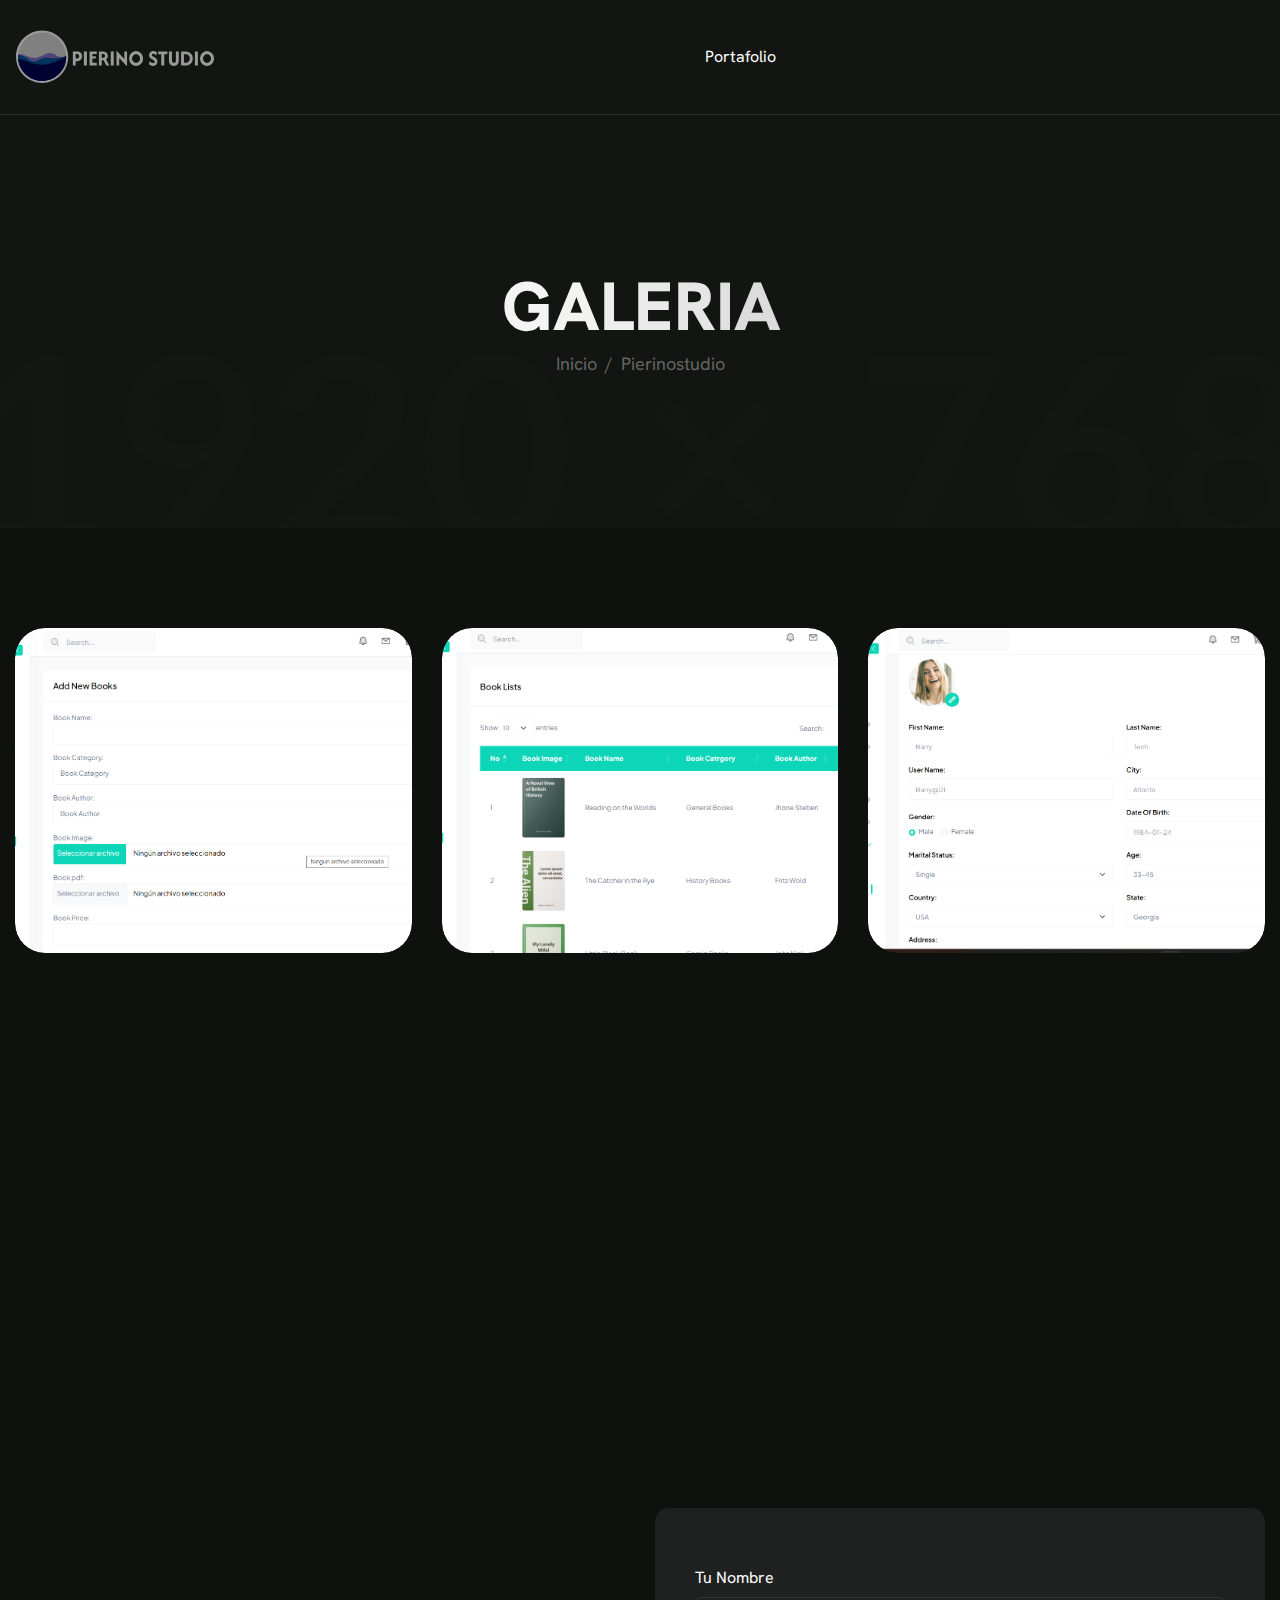
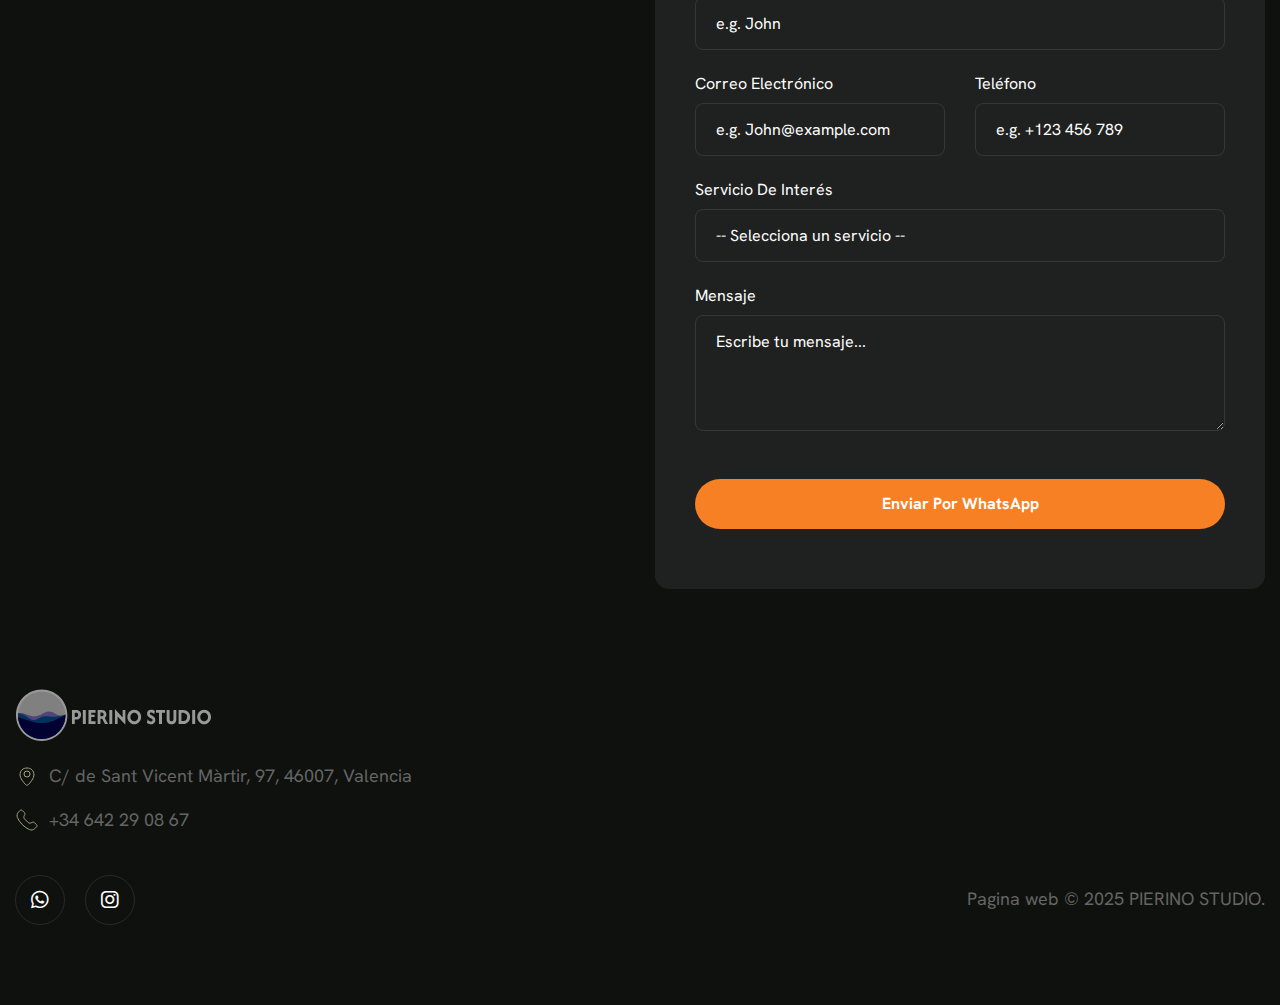
<file: galeria6.html>
<!DOCTYPE html>
<html lang="zxx">
<head>
	<!-- Meta -->
	<meta charset="utf-8">
	<meta http-equiv="X-UA-Compatible" content="IE=edge">
	<meta name="viewport" content="width=device-width, initial-scale=1.0, maximum-scale=1">
	<meta name="description" content="">
	<meta name="keywords" content="">
	<meta name="author" content="Awaiken">
	<!-- Page Title -->
    <title>PIERINO STUDIO</title>
	<!-- Favicon Icon -->
	<link rel="shortcut icon" type="image/x-icon" href="images/favicon.png">
	<!-- Google Fonts Css-->
	<link rel="preconnect" href="https://fonts.googleapis.com">
    <link rel="preconnect" href="https://fonts.gstatic.com" crossorigin>
    <link href="https://fonts.googleapis.com/css2?family=Hanken+Grotesk:ital,wght@0,100..900;1,100..900&display=swap" rel="stylesheet">
	<!-- Bootstrap Css -->
	<link href="css/bootstrap.min.css" rel="stylesheet" media="screen">
	<!-- SlickNav Css -->
	<link href="css/slicknav.min.css" rel="stylesheet">
	<!-- Swiper Css -->
	<link rel="stylesheet" href="css/swiper-bundle.min.css">
	<!-- Font Awesome Icon Css-->
	<link href="css/all.min.css" rel="stylesheet" media="screen">
	<!-- Animated Css -->
	<link href="css/animate.css" rel="stylesheet">
    <!-- Magnific Popup Core Css File -->
	<link rel="stylesheet" href="css/magnific-popup.css">
	<!-- Mouse Cursor Css File -->
	<link rel="stylesheet" href="css/mousecursor.css">
	<!-- Main Custom Css -->
	<link href="css/custom.css" rel="stylesheet" media="screen">
</head>
<body>

    <!-- Preloader Start -->
	<div class="preloader">
		<div class="loading-container">
			<div class="loading"></div>
			<div id="loading-icon"><img src="images/loader.svg" alt=""></div>
		</div>
	</div>
	<!-- Preloader End -->

    <!-- Header Start -->
	<header class="main-header">
		<div class="header-sticky">
			<nav class="navbar navbar-expand-lg">
				<div class="container">
					<!-- Logo Start -->
					<a class="navbar-brand" href="./">
						<img src="images/logo.svg" alt="Logo">
					</a>
					<!-- Logo End -->

					<!-- Main Menu Start -->
					<div class="collapse navbar-collapse main-menu">
                        <div class="nav-menu-wrapper">
                            <ul class="navbar-nav mr-auto" id="menu">                           
                                <li class="nav-item"><a class="nav-link" href="portafolio.html">Portafolio</a>                                                           
                            </ul>
                        </div>
					</div>
					<!-- Main Menu End -->
					<div class="navbar-toggle"></div>
				</div>
			</nav>
			<div class="responsive-menu"></div>
		</div>
	</header>
	<!-- Header End -->

    <!-- Page Header Start -->
	<div class="page-header parallaxie">
		<div class="container">
			<div class="row">
				<div class="col-lg-12">
					<!-- Page Header Box Start -->
					<div class="page-header-box">
						<h1 class="text-anime-style-2" data-cursor="-opaque">Galeria</h1>
						<nav class="wow fadeInUp">
							<ol class="breadcrumb">
								<li class="breadcrumb-item"><a href="index.html">Inicio</a></li>
								<li class="breadcrumb-item active" aria-current="page">pierinostudio</li>
							</ol>
						</nav>
					</div>
					<!-- Page Header Box End -->
				</div>
			</div>
		</div>
	</div>
	<!-- Page Header End -->

    <!-- Photo Gallery Section Start -->
    <div class="page-gallery">
        <div class="container">
            <!-- gallery section start -->
            <div class="row gallery-items page-gallery-box">
                <div class="col-lg-4 col-6">
                    <!-- image gallery start -->
                    <div class="photo-gallery wow fadeInUp">
                        <a href="images/gallery-23.png" data-cursor-text="View">
                            <figure class="image-anime">
                                <img src="images/gallery-23.png" alt="">
                            </figure>
                        </a>
                    </div>
                    <!-- image gallery end -->
                </div>

                <div class="col-lg-4 col-6">
                    <!-- image gallery start -->
                    <div class="photo-gallery wow fadeInUp" data-wow-delay="0.2s">
                        <a href="images/gallery-24.png" data-cursor-text="View">
                            <figure class="image-anime">
                                <img src="images/gallery-24.png" alt="">
                            </figure>
                        </a>
                    </div>
                    <!-- image gallery end -->
                </div>

                <div class="col-lg-4 col-6">
                    <!-- image gallery start -->
                    <div class="photo-gallery wow fadeInUp" data-wow-delay="0.4s">
                        <a href="images/gallery-25.png" data-cursor-text="View">
                            <figure class="image-anime">
                                <img src="images/gallery-25.png" alt="">
                            </figure>
                        </a>
                    </div>
                    <!-- image gallery end -->
                </div>

                <div class="col-lg-4 col-6">
                    <!-- image gallery start -->
                    <div class="photo-gallery wow fadeInUp" data-wow-delay="0.6s">
                        <a href="images/gallery-26.png" data-cursor-text="View">
                            <figure class="image-anime">
                                <img src="images/gallery-26.png" alt="">
                            </figure>
                        </a>
                    </div>
                    <!-- image gallery end -->
                </div>

                <div class="col-lg-4 col-6">
                    <!-- image gallery start -->
                    <div class="photo-gallery wow fadeInUp" data-wow-delay="0.6s">
                        <a href="images/gallery-27.png" data-cursor-text="View">
                            <figure class="image-anime">
                                <img src="images/gallery-27.png" alt="">
                            </figure>
                        </a>
                    </div>
                    <!-- image gallery end -->
                </div>
            </div>
            <!-- gallery section end -->
        </div>
    </div>
    <!-- Photo Gallery Section End -->

   <!-- Page Contact Us Start -->
<div class="page-contact-us">
    <div class="container">
        <div class="row align-items-center">
            <div class="col-lg-6">
                <!-- Contect Us Content Start -->
                <div class="contact-us-content">
                    <div class="section-title">
                        <h3 class="wow fadeInUp">contactanos</h3>
                        <h2 class="text-anime-style-2" data-cursor="-opaque">Con un clic <span> pide información</span></h2>
                        <p class="wow fadeInUp" data-wow-delay="0.2s">¿Tienes preguntas o comentarios? Contáctanos por WhatsApp con tus datos llenando este formulario.</p>
                    </div>

                    <div class="contact-info-list wow fadeInUp" data-wow-delay="0.4s">
                        <ul>
                            <li>C/ de Sant Vicent Màrtir, 97, 46007, Valencia</li>
                            <li><a href="tel:780859632">+34 642290867</a></li>
                            <li><a href="#">contacto@pierinostudio.com</a></li>
                        </ul>
                    </div>

                    <div class="contact-social-list wow fadeInUp" data-wow-delay="0.6s">
                        <ul>
                            <li><a href="https://wa.me/message/BPPYJJHI2POLM1"><i class="fab fa-whatsapp"></i></a></li>
                            <li><a href="https://www.instagram.com/pierinostudio?igsh=MWx3MjF1OGdsdHI5dQ=="><i class="fa-brands fa-instagram"></i></a></li>
                        </ul>
                    </div>
                </div>
                <!-- Contect Us Content End -->
            </div>

            <div class="col-lg-6">
                <!-- Contact Form Start -->
                <div class="contact-form">
                    <form id="contactForm" onsubmit="sendToWhatsApp(event)">
                        <div class="row">
                            <div class="form-group col-md-12 mb-4">
                                <label class="form-label">Tu nombre</label>
                                <input type="text" name="Name" class="form-control" id="Name" placeholder="e.g. John" required>
                            </div>

                            <div class="form-group col-md-6 mb-4">
                                <label class="form-label">Correo electrónico</label>
                                <input type="email" name="Email" class="form-control" id="Email" placeholder="e.g. John@example.com" required>
                            </div>

                            <div class="form-group col-md-6 mb-4">
                                <label class="form-label">Teléfono</label>
                                <input type="text" name="Phone" class="form-control" id="Phone" placeholder="e.g. +123 456 789" required>
                            </div>

                            <div class="form-group col-md-12 mb-4">
                                <label class="form-label">Servicio de interés</label>
                                <select name="Service" class="form-control" id="Service" required style="color: rgb(255, 255, 255);">
                                    <option value="" disabled selected style="color: rgb(255, 255, 255); background-color: #000;">-- Selecciona un servicio --</option>
                                    <option style="color: black;">Marketing digital</option>
                                    <option style="color: black;">Publicidad física</option>
                                    <option style="color: black;">Videos profesionales</option>
                                    <option style="color: black;">Menús digitales</option>
                                    <option style="color: black;">Murales 3D</option>
                                    <option style="color: black;">Páginas web profesionales</option>
                                    <option style="color: black;">Diseños exclusivos</option>
                                </select>
                            </div>

                            <div class="form-group col-md-12 mb-5">
                                <label class="form-label">Mensaje</label>
                                <textarea name="Message" class="form-control" id="Message" rows="4" placeholder="Escribe tu mensaje..." required></textarea>
                            </div>

                            <div class="col-md-12">
                                <button type="submit" class="btn-default">Enviar por WhatsApp</button>
                            </div>
                        </div>
                    </form>
                </div>
                <!-- Contact Form End -->
            </div>
        </div>
    </div>
</div>
<!-- Page Contact Us End -->

<!-- WhatsApp Script -->
<script>
    function sendToWhatsApp(event) {
        event.preventDefault();

        const name = document.getElementById("Name").value;
        const email = document.getElementById("Email").value;
        const phone = document.getElementById("Phone").value;
        const service = document.getElementById("Service").value;
        const message = document.getElementById("Message").value;

        const fullMessage = `Hola, me gustaría obtener más información sobre el servicio de *${service}*.

*Nombre:* ${name}
*Correo:* ${email}
*Teléfono:* ${phone}
*Mensaje:* ${message}`;

        const encodedMessage = encodeURIComponent(fullMessage);
        const whatsappNumber = "34642290867";
        const whatsappURL = `https://wa.me/${whatsappNumber}?text=${encodedMessage}`;

        window.open(whatsappURL, "_blank");
    }
</script>
    
    <!-- Main Footer Section Start -->
    <footer class="main-footer">
        <div class="container">
            <div class="row">
                <div class="col-lg-6">
                    <!-- Footer Content Start -->
                    <div class="footer-content">
                        <!-- Footer Logo Start -->
                        <div class="footer-logo">
                            <img src="images/logo.svg" alt="">
                        </div>
                        <!-- Footer Logo End -->

                        <!-- Footer Contact Box Start -->
                        <div class="footer-contact-box">
                            <!-- Footer Contact Item Start -->
                            <div class="footer-contact-item">
                                <div class="icon-box">
                                    <img src="images/icon-location.svg" alt="">
                                </div>
                                <div class="footer-contact-content">
                                    <p>C/ de Sant Vicent Màrtir, 97, 46007, Valencia</p>
                                </div>
                            </div>
                            <!-- Footer Contact Item End -->

                            <!-- Footer Contact Item Start -->
                            <div class="footer-contact-item">
                                <div class="icon-box">
                                    <img src="images/icon-phone.svg" alt="">
                                </div>
                                <div class="footer-contact-content">
                                    <p><a href="tel:078859632">+34 642 29 08 67</a></p>
                                </div>
                            </div>
                            <!-- Footer Contact Item End -->
                        </div>
                        <!-- Footer Contact Box End -->
                    </div>
                    <!-- Footer Content End -->
                </div>
            </div>

            <!-- Footer Copyright Section Start -->
            <div class="footer-copyright">
                <div class="row align-items-center">
                    <div class="col-md-6">
                        <!-- Footer Social Icon Start -->
                        <div class="footer-social-icon">
                            <ul>
                                <li><a href="https://wa.me/message/BPPYJJHI2POLM1"><i class="fab fa-whatsapp"></i></a></li>
                                <li><a href="https://www.instagram.com/pierinostudio?igsh=MWx3MjF1OGdsdHI5dQ=="><i class="fa-brands fa-instagram"></i></a></li>
                            </ul>
                        </div>
                        <!-- Footer Social Icon End -->
                    </div>

                    <div class="col-lg-6 col-md-6">
                        <!-- Footer Copyright Start -->
                        <div class="footer-copyright-text">
                            <p>Pagina web © 2025 PIERINO STUDIO.</p>
                        </div>
                        <!-- Footer Copyright End -->
                    </div>
                </div>
            </div>
            <!-- Footer Copyright Section End -->
        </div>
    </footer>
    <!-- Main Footer Section End -->

    <!-- Jquery Library File -->
    <script src="js/jquery-3.7.1.min.js"></script>
    <!-- Bootstrap js file -->
    <script src="js/bootstrap.min.js"></script>
    <!-- Validator js file -->
    <script src="js/validator.min.js"></script>
    <!-- SlickNav js file -->
    <script src="js/jquery.slicknav.js"></script>
    <!-- Swiper js file -->
    <script src="js/swiper-bundle.min.js"></script>
    <!-- Counter js file -->
    <script src="js/jquery.waypoints.min.js"></script>
    <script src="js/jquery.counterup.min.js"></script>
    <!-- Magnific js file -->
    <script src="js/jquery.magnific-popup.min.js"></script>
    <!-- SmoothScroll -->
    <script src="js/SmoothScroll.js"></script>
    <!-- Parallax js -->
    <script src="js/parallaxie.js"></script>
    <!-- MagicCursor js file -->
    <script src="js/gsap.min.js"></script>
    <script src="js/magiccursor.js"></script>
    <!-- Text Effect js file -->
    <script src="js/SplitText.js"></script>
    <script src="js/ScrollTrigger.min.js"></script>
    <!-- YTPlayer js File -->
    <script src="js/jquery.mb.YTPlayer.min.js"></script>
    <!-- Wow js file -->
    <script src="js/wow.min.js"></script>
    <!-- Main Custom js file -->
    <script src="js/function.js"></script>
</body>
</html>
</file>
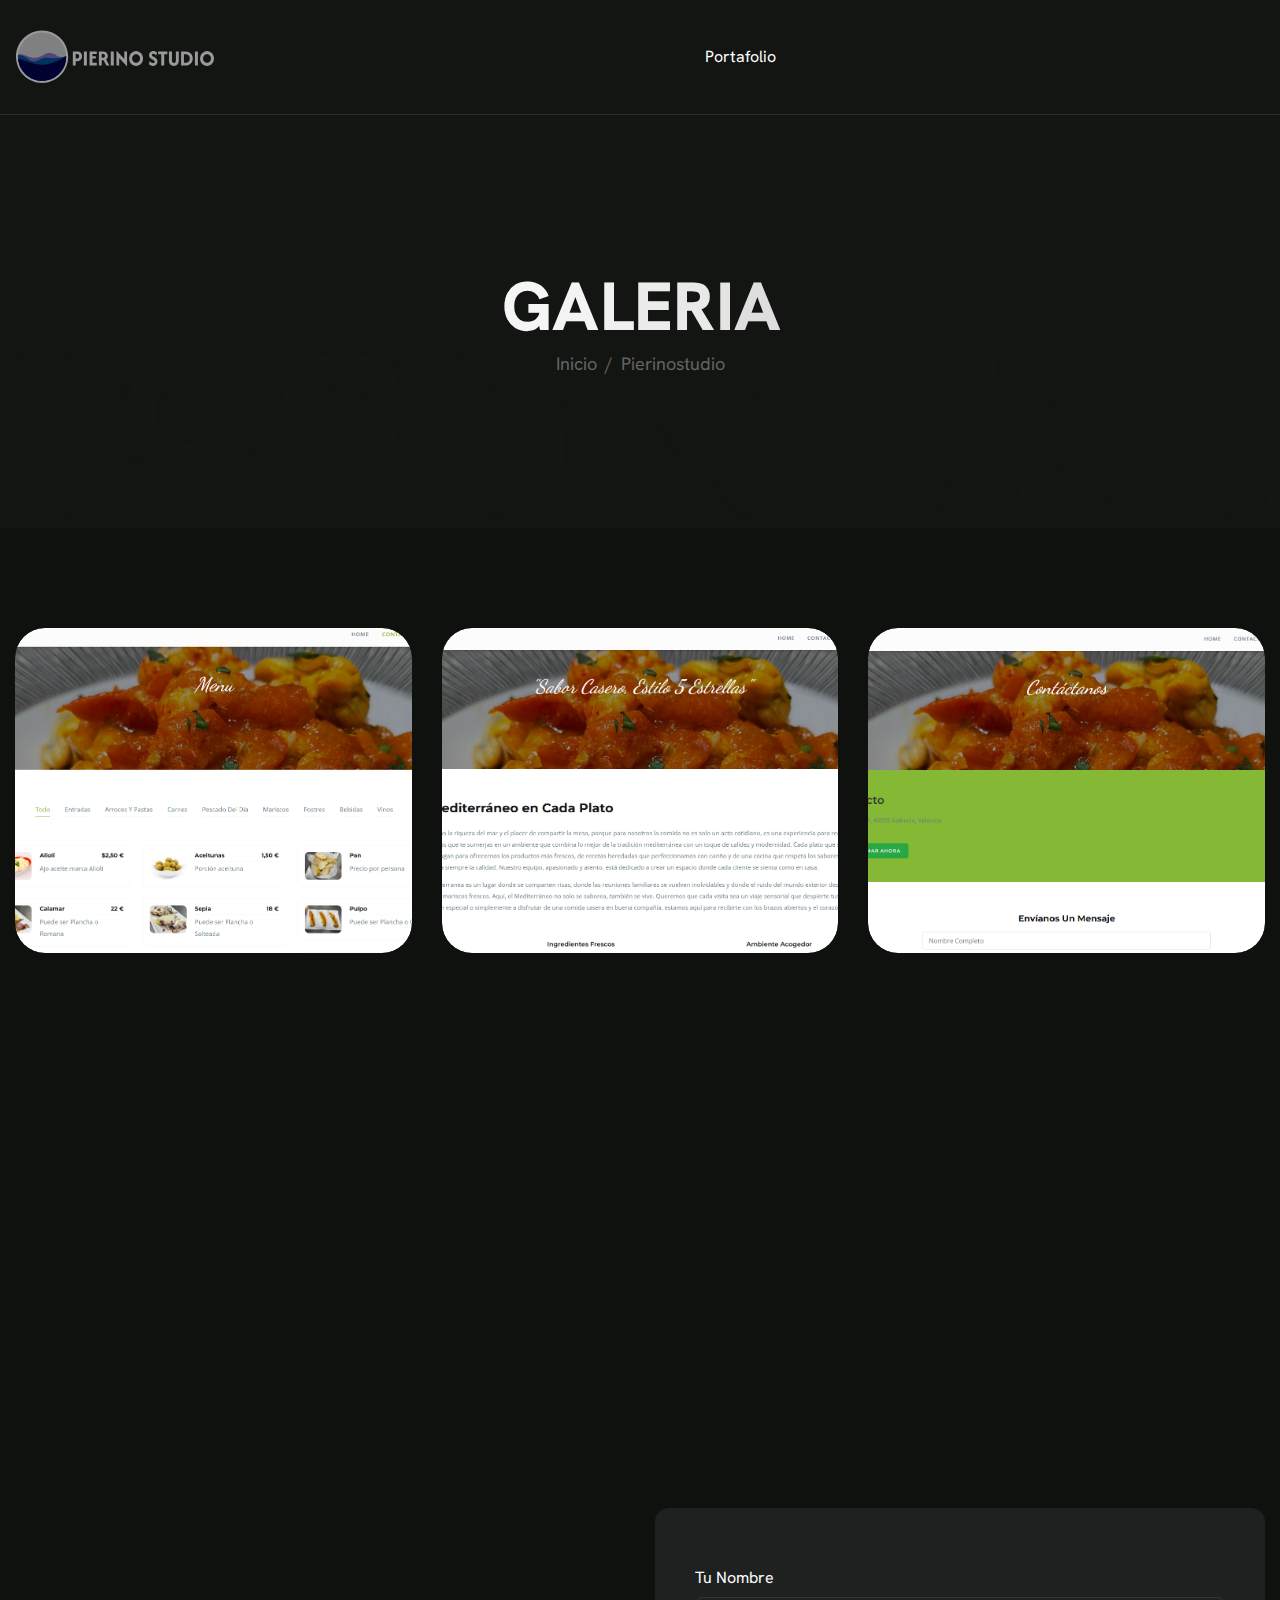
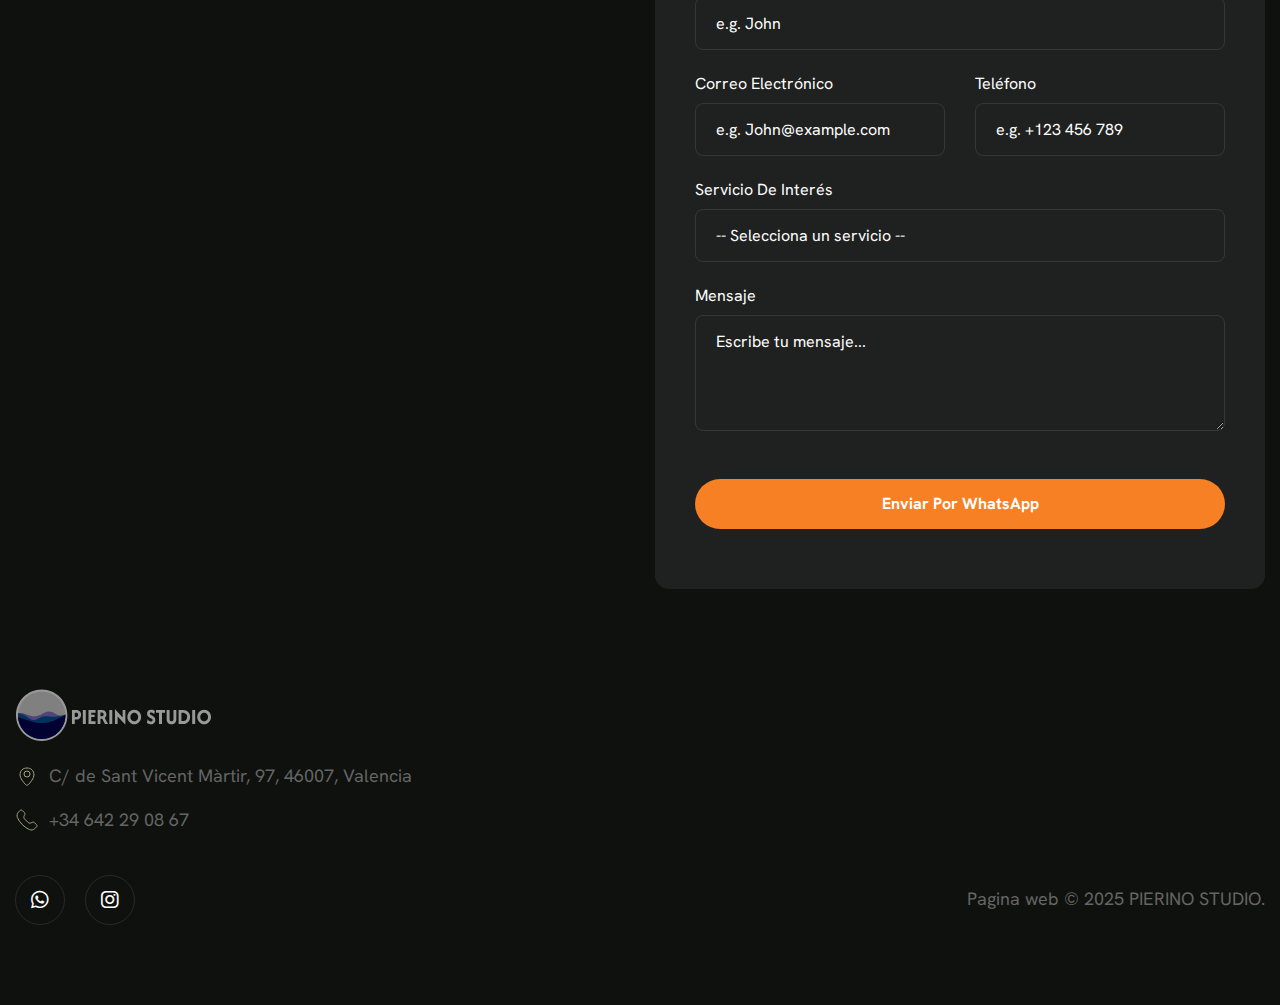
<file: galeria7.html>
<!DOCTYPE html>
<html lang="zxx">
<head>
	<!-- Meta -->
	<meta charset="utf-8">
	<meta http-equiv="X-UA-Compatible" content="IE=edge">
	<meta name="viewport" content="width=device-width, initial-scale=1.0, maximum-scale=1">
	<meta name="description" content="">
	<meta name="keywords" content="">
	<meta name="author" content="Awaiken">
	<!-- Page Title -->
    <title>PIERINO STUDIO</title>
	<!-- Favicon Icon -->
	<link rel="shortcut icon" type="image/x-icon" href="images/favicon.png">
	<!-- Google Fonts Css-->
	<link rel="preconnect" href="https://fonts.googleapis.com">
    <link rel="preconnect" href="https://fonts.gstatic.com" crossorigin>
    <link href="https://fonts.googleapis.com/css2?family=Hanken+Grotesk:ital,wght@0,100..900;1,100..900&display=swap" rel="stylesheet">
	<!-- Bootstrap Css -->
	<link href="css/bootstrap.min.css" rel="stylesheet" media="screen">
	<!-- SlickNav Css -->
	<link href="css/slicknav.min.css" rel="stylesheet">
	<!-- Swiper Css -->
	<link rel="stylesheet" href="css/swiper-bundle.min.css">
	<!-- Font Awesome Icon Css-->
	<link href="css/all.min.css" rel="stylesheet" media="screen">
	<!-- Animated Css -->
	<link href="css/animate.css" rel="stylesheet">
    <!-- Magnific Popup Core Css File -->
	<link rel="stylesheet" href="css/magnific-popup.css">
	<!-- Mouse Cursor Css File -->
	<link rel="stylesheet" href="css/mousecursor.css">
	<!-- Main Custom Css -->
	<link href="css/custom.css" rel="stylesheet" media="screen">
</head>
<body>

    <!-- Preloader Start -->
	<div class="preloader">
		<div class="loading-container">
			<div class="loading"></div>
			<div id="loading-icon"><img src="images/loader.svg" alt=""></div>
		</div>
	</div>
	<!-- Preloader End -->

    <!-- Header Start -->
	<header class="main-header">
		<div class="header-sticky">
			<nav class="navbar navbar-expand-lg">
				<div class="container">
					<!-- Logo Start -->
					<a class="navbar-brand" href="./">
						<img src="images/logo.svg" alt="Logo">
					</a>
					<!-- Logo End -->

					<!-- Main Menu Start -->
					<div class="collapse navbar-collapse main-menu">
                        <div class="nav-menu-wrapper">
                            <ul class="navbar-nav mr-auto" id="menu">                           
                                <li class="nav-item"><a class="nav-link" href="portafolio.html">Portafolio</a>                                                           
                            </ul>
                        </div>
					</div>
					<!-- Main Menu End -->
					<div class="navbar-toggle"></div>
				</div>
			</nav>
			<div class="responsive-menu"></div>
		</div>
	</header>
	<!-- Header End -->

    <!-- Page Header Start -->
	<div class="page-header parallaxie">
		<div class="container">
			<div class="row">
				<div class="col-lg-12">
					<!-- Page Header Box Start -->
					<div class="page-header-box">
						<h1 class="text-anime-style-2" data-cursor="-opaque">Galeria</h1>
						<nav class="wow fadeInUp">
							<ol class="breadcrumb">
								<li class="breadcrumb-item"><a href="index.html">Inicio</a></li>
								<li class="breadcrumb-item active" aria-current="page">pierinostudio</li>
							</ol>
						</nav>
					</div>
					<!-- Page Header Box End -->
				</div>
			</div>
		</div>
	</div>
	<!-- Page Header End -->

    <!-- Photo Gallery Section Start -->
    <div class="page-gallery">
        <div class="container">
            <!-- gallery section start -->
            <div class="row gallery-items page-gallery-box">
                <div class="col-lg-4 col-6">
                    <!-- image gallery start -->
                    <div class="photo-gallery wow fadeInUp">
                        <a href="images/gallery-28.png" data-cursor-text="View">
                            <figure class="image-anime">
                                <img src="images/gallery-28.png" alt="">
                            </figure>
                        </a>
                    </div>
                    <!-- image gallery end -->
                </div>

                <div class="col-lg-4 col-6">
                    <!-- image gallery start -->
                    <div class="photo-gallery wow fadeInUp" data-wow-delay="0.2s">
                        <a href="images/gallery-29.png" data-cursor-text="View">
                            <figure class="image-anime">
                                <img src="images/gallery-29.png" alt="">
                            </figure>
                        </a>
                    </div>
                    <!-- image gallery end -->
                </div>

                <div class="col-lg-4 col-6">
                    <!-- image gallery start -->
                    <div class="photo-gallery wow fadeInUp" data-wow-delay="0.4s">
                        <a href="images/gallery-30.png" data-cursor-text="View">
                            <figure class="image-anime">
                                <img src="images/gallery-30.png" alt="">
                            </figure>
                        </a>
                    </div>
                    <!-- image gallery end -->
                </div>

                <div class="col-lg-4 col-6">
                    <!-- image gallery start -->
                    <div class="photo-gallery wow fadeInUp" data-wow-delay="0.6s">
                        <a href="images/gallery-31.png" data-cursor-text="View">
                            <figure class="image-anime">
                                <img src="images/gallery-31.png" alt="">
                            </figure>
                        </a>
                    </div>
                    <!-- image gallery end -->
                </div>
            </div>
            <!-- gallery section end -->
        </div>
    </div>
    <!-- Photo Gallery Section End -->

   <!-- Page Contact Us Start -->
<div class="page-contact-us">
    <div class="container">
        <div class="row align-items-center">
            <div class="col-lg-6">
                <!-- Contect Us Content Start -->
                <div class="contact-us-content">
                    <div class="section-title">
                        <h3 class="wow fadeInUp">contactanos</h3>
                        <h2 class="text-anime-style-2" data-cursor="-opaque">Con un clic <span> pide información</span></h2>
                        <p class="wow fadeInUp" data-wow-delay="0.2s">¿Tienes preguntas o comentarios? Contáctanos por WhatsApp con tus datos llenando este formulario.</p>
                    </div>

                    <div class="contact-info-list wow fadeInUp" data-wow-delay="0.4s">
                        <ul>
                            <li>C/ de Sant Vicent Màrtir, 97, 46007, Valencia</li>
                            <li><a href="tel:780859632">+34 642290867</a></li>
                            <li><a href="#">contacto@pierinostudio.com</a></li>
                        </ul>
                    </div>

                    <div class="contact-social-list wow fadeInUp" data-wow-delay="0.6s">
                        <ul>
                            <li><a href="https://wa.me/message/BPPYJJHI2POLM1"><i class="fab fa-whatsapp"></i></a></li>
                            <li><a href="https://www.instagram.com/pierinostudio?igsh=MWx3MjF1OGdsdHI5dQ=="><i class="fa-brands fa-instagram"></i></a></li>
                        </ul>
                    </div>
                </div>
                <!-- Contect Us Content End -->
            </div>

            <div class="col-lg-6">
                <!-- Contact Form Start -->
                <div class="contact-form">
                    <form id="contactForm" onsubmit="sendToWhatsApp(event)">
                        <div class="row">
                            <div class="form-group col-md-12 mb-4">
                                <label class="form-label">Tu nombre</label>
                                <input type="text" name="Name" class="form-control" id="Name" placeholder="e.g. John" required>
                            </div>

                            <div class="form-group col-md-6 mb-4">
                                <label class="form-label">Correo electrónico</label>
                                <input type="email" name="Email" class="form-control" id="Email" placeholder="e.g. John@example.com" required>
                            </div>

                            <div class="form-group col-md-6 mb-4">
                                <label class="form-label">Teléfono</label>
                                <input type="text" name="Phone" class="form-control" id="Phone" placeholder="e.g. +123 456 789" required>
                            </div>

                            <div class="form-group col-md-12 mb-4">
                                <label class="form-label">Servicio de interés</label>
                                <select name="Service" class="form-control" id="Service" required style="color: rgb(255, 255, 255);">
                                    <option value="" disabled selected style="color: rgb(255, 255, 255); background-color: #000;">-- Selecciona un servicio --</option>
                                    <option style="color: black;">Marketing digital</option>
                                    <option style="color: black;">Publicidad física</option>
                                    <option style="color: black;">Videos profesionales</option>
                                    <option style="color: black;">Menús digitales</option>
                                    <option style="color: black;">Murales 3D</option>
                                    <option style="color: black;">Páginas web profesionales</option>
                                    <option style="color: black;">Diseños exclusivos</option>
                                </select>
                            </div>

                            <div class="form-group col-md-12 mb-5">
                                <label class="form-label">Mensaje</label>
                                <textarea name="Message" class="form-control" id="Message" rows="4" placeholder="Escribe tu mensaje..." required></textarea>
                            </div>

                            <div class="col-md-12">
                                <button type="submit" class="btn-default">Enviar por WhatsApp</button>
                            </div>
                        </div>
                    </form>
                </div>
                <!-- Contact Form End -->
            </div>
        </div>
    </div>
</div>
<!-- Page Contact Us End -->

<!-- WhatsApp Script -->
<script>
    function sendToWhatsApp(event) {
        event.preventDefault();

        const name = document.getElementById("Name").value;
        const email = document.getElementById("Email").value;
        const phone = document.getElementById("Phone").value;
        const service = document.getElementById("Service").value;
        const message = document.getElementById("Message").value;

        const fullMessage = `Hola, me gustaría obtener más información sobre el servicio de *${service}*.

*Nombre:* ${name}
*Correo:* ${email}
*Teléfono:* ${phone}
*Mensaje:* ${message}`;

        const encodedMessage = encodeURIComponent(fullMessage);
        const whatsappNumber = "34642290867";
        const whatsappURL = `https://wa.me/${whatsappNumber}?text=${encodedMessage}`;

        window.open(whatsappURL, "_blank");
    }
</script>
    
    <!-- Main Footer Section Start -->
    <footer class="main-footer">
        <div class="container">
            <div class="row">
                <div class="col-lg-6">
                    <!-- Footer Content Start -->
                    <div class="footer-content">
                        <!-- Footer Logo Start -->
                        <div class="footer-logo">
                            <img src="images/logo.svg" alt="">
                        </div>
                        <!-- Footer Logo End -->

                        <!-- Footer Contact Box Start -->
                        <div class="footer-contact-box">
                            <!-- Footer Contact Item Start -->
                            <div class="footer-contact-item">
                                <div class="icon-box">
                                    <img src="images/icon-location.svg" alt="">
                                </div>
                                <div class="footer-contact-content">
                                    <p>C/ de Sant Vicent Màrtir, 97, 46007, Valencia</p>
                                </div>
                            </div>
                            <!-- Footer Contact Item End -->

                            <!-- Footer Contact Item Start -->
                            <div class="footer-contact-item">
                                <div class="icon-box">
                                    <img src="images/icon-phone.svg" alt="">
                                </div>
                                <div class="footer-contact-content">
                                    <p><a href="tel:078859632">+34 642 29 08 67</a></p>
                                </div>
                            </div>
                            <!-- Footer Contact Item End -->
                        </div>
                        <!-- Footer Contact Box End -->
                    </div>
                    <!-- Footer Content End -->
                </div>
            </div>

            <!-- Footer Copyright Section Start -->
            <div class="footer-copyright">
                <div class="row align-items-center">
                    <div class="col-md-6">
                        <!-- Footer Social Icon Start -->
                        <div class="footer-social-icon">
                            <ul>
                                <li><a href="https://wa.me/message/BPPYJJHI2POLM1"><i class="fab fa-whatsapp"></i></a></li>
                                <li><a href="https://www.instagram.com/pierinostudio?igsh=MWx3MjF1OGdsdHI5dQ=="><i class="fa-brands fa-instagram"></i></a></li>
                            </ul>
                        </div>
                        <!-- Footer Social Icon End -->
                    </div>

                    <div class="col-lg-6 col-md-6">
                        <!-- Footer Copyright Start -->
                        <div class="footer-copyright-text">
                            <p>Pagina web © 2025 PIERINO STUDIO.</p>
                        </div>
                        <!-- Footer Copyright End -->
                    </div>
                </div>
            </div>
            <!-- Footer Copyright Section End -->
        </div>
    </footer>
    <!-- Main Footer Section End -->

    <!-- Jquery Library File -->
    <script src="js/jquery-3.7.1.min.js"></script>
    <!-- Bootstrap js file -->
    <script src="js/bootstrap.min.js"></script>
    <!-- Validator js file -->
    <script src="js/validator.min.js"></script>
    <!-- SlickNav js file -->
    <script src="js/jquery.slicknav.js"></script>
    <!-- Swiper js file -->
    <script src="js/swiper-bundle.min.js"></script>
    <!-- Counter js file -->
    <script src="js/jquery.waypoints.min.js"></script>
    <script src="js/jquery.counterup.min.js"></script>
    <!-- Magnific js file -->
    <script src="js/jquery.magnific-popup.min.js"></script>
    <!-- SmoothScroll -->
    <script src="js/SmoothScroll.js"></script>
    <!-- Parallax js -->
    <script src="js/parallaxie.js"></script>
    <!-- MagicCursor js file -->
    <script src="js/gsap.min.js"></script>
    <script src="js/magiccursor.js"></script>
    <!-- Text Effect js file -->
    <script src="js/SplitText.js"></script>
    <script src="js/ScrollTrigger.min.js"></script>
    <!-- YTPlayer js File -->
    <script src="js/jquery.mb.YTPlayer.min.js"></script>
    <!-- Wow js file -->
    <script src="js/wow.min.js"></script>
    <!-- Main Custom js file -->
    <script src="js/function.js"></script>
</body>
</html>
</file>
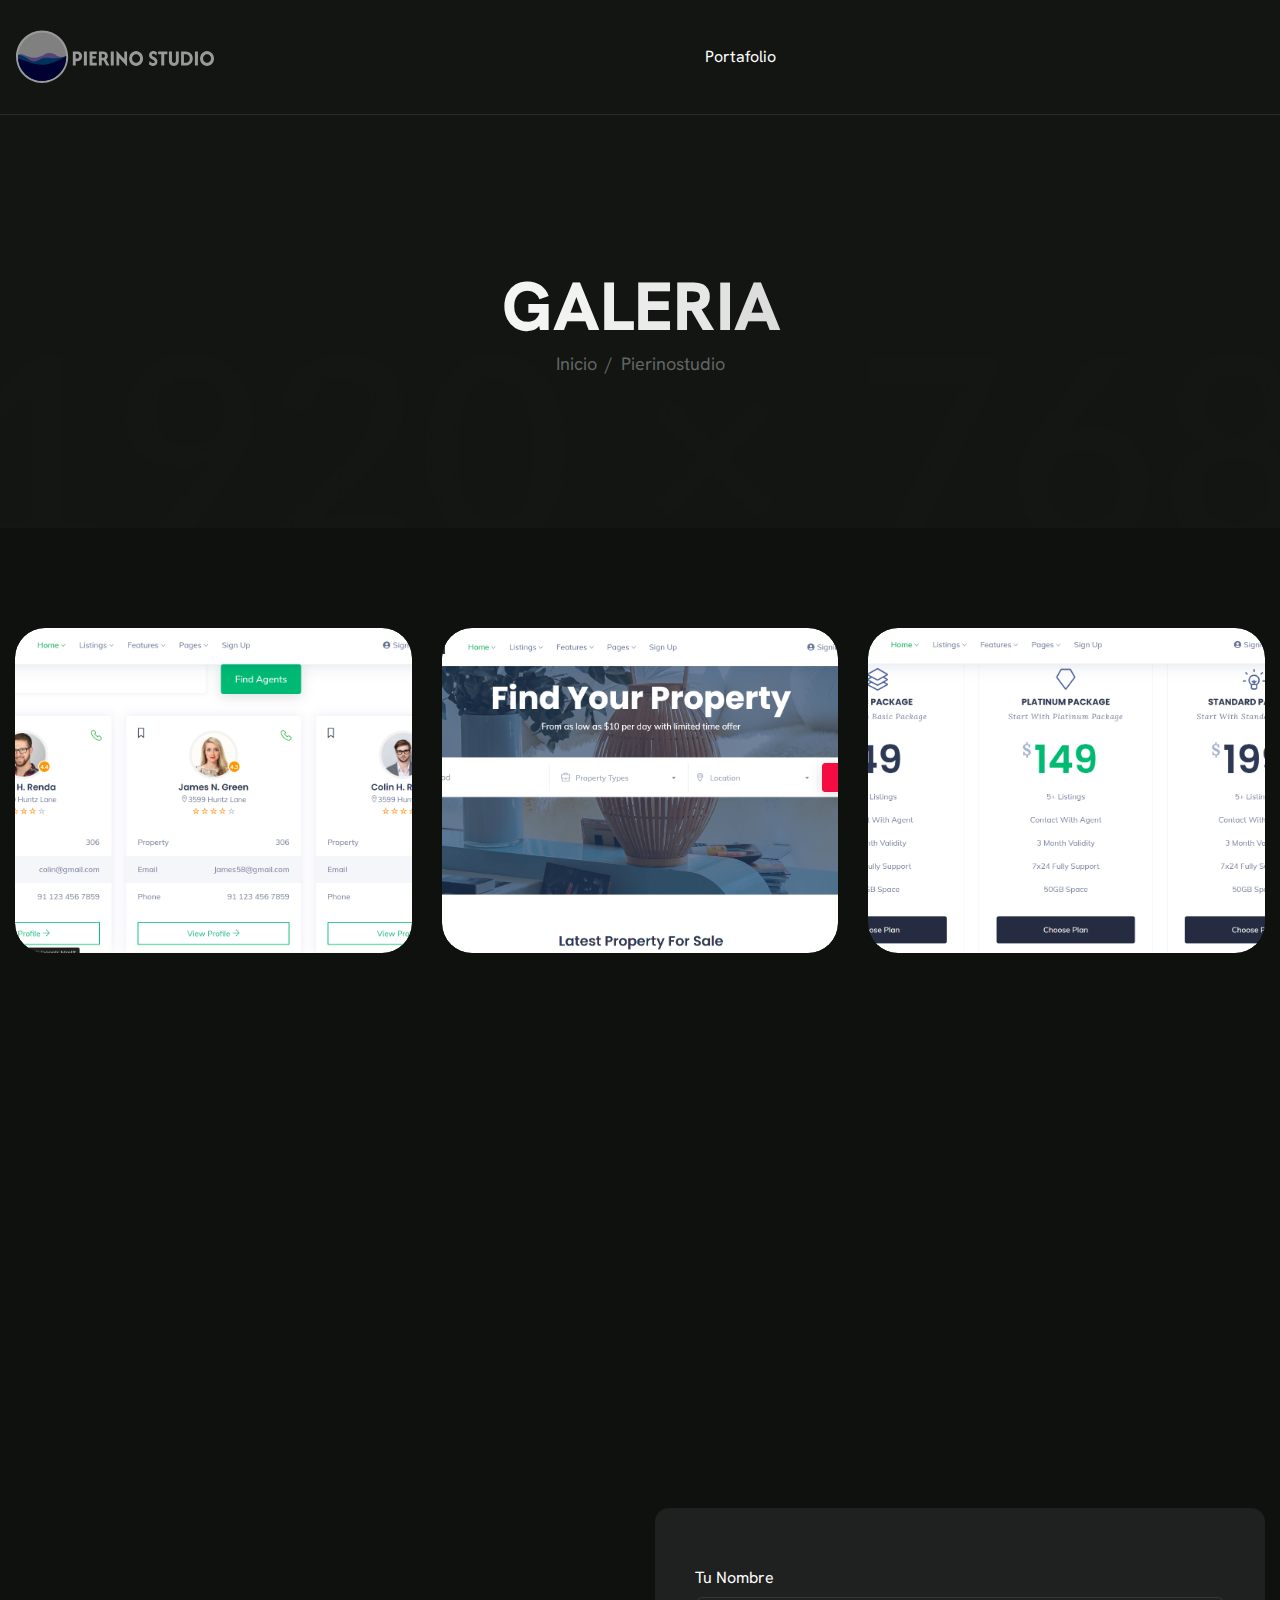
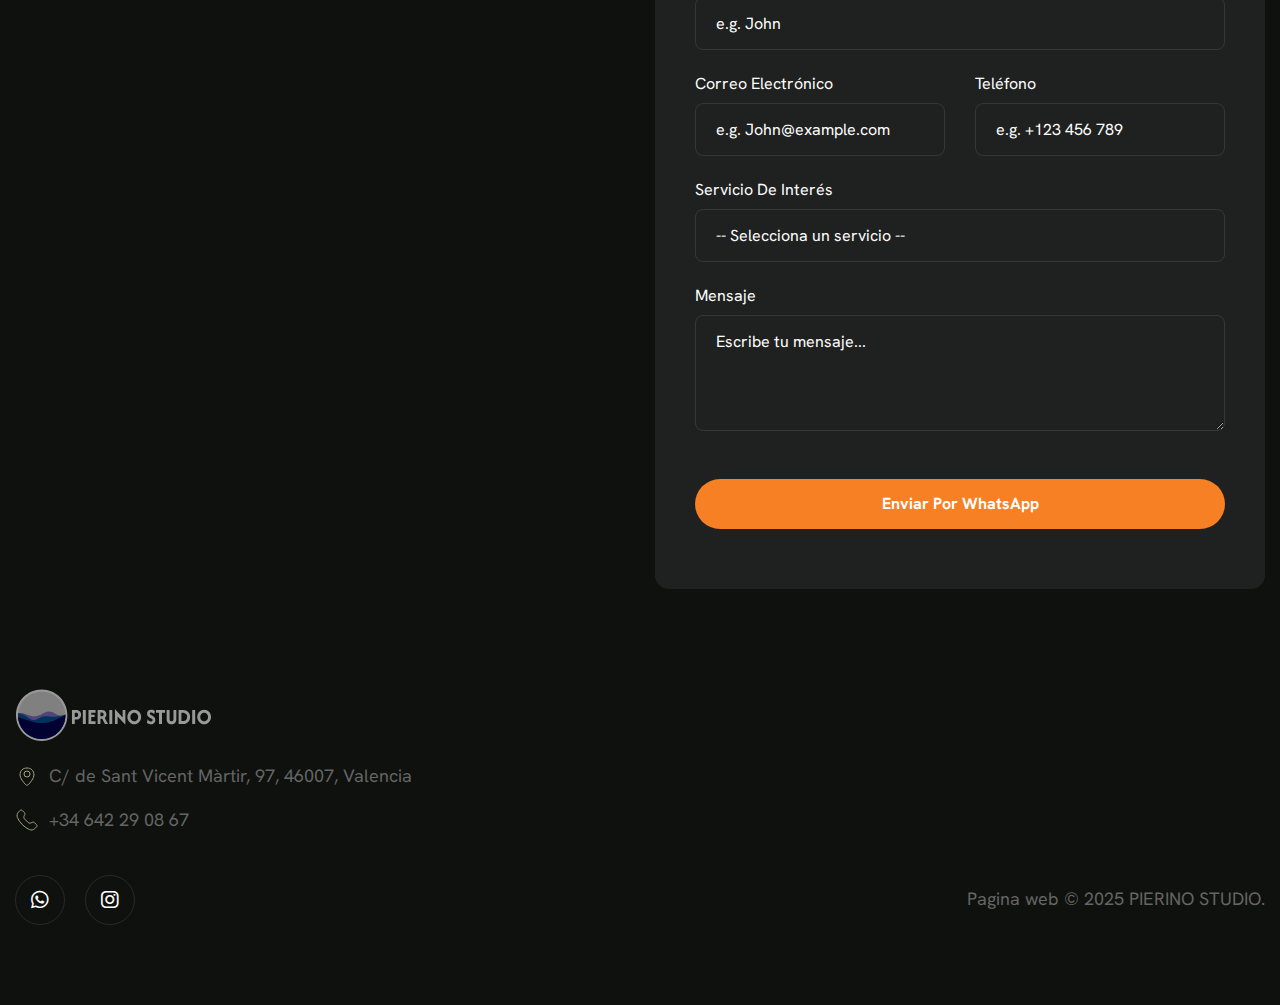
<file: galeria8.html>
<!DOCTYPE html>
<html lang="zxx">
<head>
	<!-- Meta -->
	<meta charset="utf-8">
	<meta http-equiv="X-UA-Compatible" content="IE=edge">
	<meta name="viewport" content="width=device-width, initial-scale=1.0, maximum-scale=1">
	<meta name="description" content="">
	<meta name="keywords" content="">
	<meta name="author" content="Awaiken">
	<!-- Page Title -->
    <title>PIERINO STUDIO</title>
	<!-- Favicon Icon -->
	<link rel="shortcut icon" type="image/x-icon" href="images/favicon.png">
	<!-- Google Fonts Css-->
	<link rel="preconnect" href="https://fonts.googleapis.com">
    <link rel="preconnect" href="https://fonts.gstatic.com" crossorigin>
    <link href="https://fonts.googleapis.com/css2?family=Hanken+Grotesk:ital,wght@0,100..900;1,100..900&display=swap" rel="stylesheet">
	<!-- Bootstrap Css -->
	<link href="css/bootstrap.min.css" rel="stylesheet" media="screen">
	<!-- SlickNav Css -->
	<link href="css/slicknav.min.css" rel="stylesheet">
	<!-- Swiper Css -->
	<link rel="stylesheet" href="css/swiper-bundle.min.css">
	<!-- Font Awesome Icon Css-->
	<link href="css/all.min.css" rel="stylesheet" media="screen">
	<!-- Animated Css -->
	<link href="css/animate.css" rel="stylesheet">
    <!-- Magnific Popup Core Css File -->
	<link rel="stylesheet" href="css/magnific-popup.css">
	<!-- Mouse Cursor Css File -->
	<link rel="stylesheet" href="css/mousecursor.css">
	<!-- Main Custom Css -->
	<link href="css/custom.css" rel="stylesheet" media="screen">
</head>
<body>

    <!-- Preloader Start -->
	<div class="preloader">
		<div class="loading-container">
			<div class="loading"></div>
			<div id="loading-icon"><img src="images/loader.svg" alt=""></div>
		</div>
	</div>
	<!-- Preloader End -->

    <!-- Header Start -->
	<header class="main-header">
		<div class="header-sticky">
			<nav class="navbar navbar-expand-lg">
				<div class="container">
					<!-- Logo Start -->
					<a class="navbar-brand" href="./">
						<img src="images/logo.svg" alt="Logo">
					</a>
					<!-- Logo End -->

					<!-- Main Menu Start -->
					<div class="collapse navbar-collapse main-menu">
                        <div class="nav-menu-wrapper">
                            <ul class="navbar-nav mr-auto" id="menu">                           
                                <li class="nav-item"><a class="nav-link" href="portafolio.html">Portafolio</a>                                                           
                            </ul>
                        </div>
					</div>
					<!-- Main Menu End -->
					<div class="navbar-toggle"></div>
				</div>
			</nav>
			<div class="responsive-menu"></div>
		</div>
	</header>
	<!-- Header End -->

    <!-- Page Header Start -->
	<div class="page-header parallaxie">
		<div class="container">
			<div class="row">
				<div class="col-lg-12">
					<!-- Page Header Box Start -->
					<div class="page-header-box">
						<h1 class="text-anime-style-2" data-cursor="-opaque">Galeria</h1>
						<nav class="wow fadeInUp">
							<ol class="breadcrumb">
								<li class="breadcrumb-item"><a href="index.html">Inicio</a></li>
								<li class="breadcrumb-item active" aria-current="page">pierinostudio</li>
							</ol>
						</nav>
					</div>
					<!-- Page Header Box End -->
				</div>
			</div>
		</div>
	</div>
	<!-- Page Header End -->

    <!-- Photo Gallery Section Start -->
    <div class="page-gallery">
        <div class="container">
            <!-- gallery section start -->
            <div class="row gallery-items page-gallery-box">
                <div class="col-lg-4 col-6">
                    <!-- image gallery start -->
                    <div class="photo-gallery wow fadeInUp">
                        <a href="images/gallery-32.png" data-cursor-text="View">
                            <figure class="image-anime">
                                <img src="images/gallery-32.png" alt="">
                            </figure>
                        </a>
                    </div>
                    <!-- image gallery end -->
                </div>

                <div class="col-lg-4 col-6">
                    <!-- image gallery start -->
                    <div class="photo-gallery wow fadeInUp" data-wow-delay="0.2s">
                        <a href="images/gallery-33.png" data-cursor-text="View">
                            <figure class="image-anime">
                                <img src="images/gallery-33.png" alt="">
                            </figure>
                        </a>
                    </div>
                    <!-- image gallery end -->
                </div>

                <div class="col-lg-4 col-6">
                    <!-- image gallery start -->
                    <div class="photo-gallery wow fadeInUp" data-wow-delay="0.4s">
                        <a href="images/gallery-34.png" data-cursor-text="View">
                            <figure class="image-anime">
                                <img src="images/gallery-34.png" alt="">
                            </figure>
                        </a>
                    </div>
                    <!-- image gallery end -->
                </div>

                <div class="col-lg-4 col-6">
                    <!-- image gallery start -->
                    <div class="photo-gallery wow fadeInUp" data-wow-delay="0.6s">
                        <a href="images/gallery-35.png" data-cursor-text="View">
                            <figure class="image-anime">
                                <img src="images/gallery-35.png" alt="">
                            </figure>
                        </a>
                    </div>
                    <!-- image gallery end -->
                </div>

                <div class="col-lg-4 col-6">
                    <!-- image gallery start -->
                    <div class="photo-gallery wow fadeInUp" data-wow-delay="0.6s">
                        <a href="images/gallery-36.png" data-cursor-text="View">
                            <figure class="image-anime">
                                <img src="images/gallery-36.png" alt="">
                            </figure>
                        </a>
                    </div>
                    <!-- image gallery end -->
                </div>
            </div>
            <!-- gallery section end -->
        </div>
    </div>
    <!-- Photo Gallery Section End -->

   <!-- Page Contact Us Start -->
<div class="page-contact-us">
    <div class="container">
        <div class="row align-items-center">
            <div class="col-lg-6">
                <!-- Contect Us Content Start -->
                <div class="contact-us-content">
                    <div class="section-title">
                        <h3 class="wow fadeInUp">contactanos</h3>
                        <h2 class="text-anime-style-2" data-cursor="-opaque">Con un clic <span> pide información</span></h2>
                        <p class="wow fadeInUp" data-wow-delay="0.2s">¿Tienes preguntas o comentarios? Contáctanos por WhatsApp con tus datos llenando este formulario.</p>
                    </div>

                    <div class="contact-info-list wow fadeInUp" data-wow-delay="0.4s">
                        <ul>
                            <li>C/ de Sant Vicent Màrtir, 97, 46007, Valencia</li>
                            <li><a href="tel:780859632">+34 642290867</a></li>
                            <li><a href="#">contacto@pierinostudio.com</a></li>
                        </ul>
                    </div>

                    <div class="contact-social-list wow fadeInUp" data-wow-delay="0.6s">
                        <ul>
                            <li><a href="https://wa.me/message/BPPYJJHI2POLM1"><i class="fab fa-whatsapp"></i></a></li>
                            <li><a href="https://www.instagram.com/pierinostudio?igsh=MWx3MjF1OGdsdHI5dQ=="><i class="fa-brands fa-instagram"></i></a></li>
                        </ul>
                    </div>
                </div>
                <!-- Contect Us Content End -->
            </div>

            <div class="col-lg-6">
                <!-- Contact Form Start -->
                <div class="contact-form">
                    <form id="contactForm" onsubmit="sendToWhatsApp(event)">
                        <div class="row">
                            <div class="form-group col-md-12 mb-4">
                                <label class="form-label">Tu nombre</label>
                                <input type="text" name="Name" class="form-control" id="Name" placeholder="e.g. John" required>
                            </div>

                            <div class="form-group col-md-6 mb-4">
                                <label class="form-label">Correo electrónico</label>
                                <input type="email" name="Email" class="form-control" id="Email" placeholder="e.g. John@example.com" required>
                            </div>

                            <div class="form-group col-md-6 mb-4">
                                <label class="form-label">Teléfono</label>
                                <input type="text" name="Phone" class="form-control" id="Phone" placeholder="e.g. +123 456 789" required>
                            </div>

                            <div class="form-group col-md-12 mb-4">
                                <label class="form-label">Servicio de interés</label>
                                <select name="Service" class="form-control" id="Service" required style="color: rgb(255, 255, 255);">
                                    <option value="" disabled selected style="color: rgb(255, 255, 255); background-color: #000;">-- Selecciona un servicio --</option>
                                    <option style="color: black;">Marketing digital</option>
                                    <option style="color: black;">Publicidad física</option>
                                    <option style="color: black;">Videos profesionales</option>
                                    <option style="color: black;">Menús digitales</option>
                                    <option style="color: black;">Murales 3D</option>
                                    <option style="color: black;">Páginas web profesionales</option>
                                    <option style="color: black;">Diseños exclusivos</option>
                                </select>
                            </div>

                            <div class="form-group col-md-12 mb-5">
                                <label class="form-label">Mensaje</label>
                                <textarea name="Message" class="form-control" id="Message" rows="4" placeholder="Escribe tu mensaje..." required></textarea>
                            </div>

                            <div class="col-md-12">
                                <button type="submit" class="btn-default">Enviar por WhatsApp</button>
                            </div>
                        </div>
                    </form>
                </div>
                <!-- Contact Form End -->
            </div>
        </div>
    </div>
</div>
<!-- Page Contact Us End -->

<!-- WhatsApp Script -->
<script>
    function sendToWhatsApp(event) {
        event.preventDefault();

        const name = document.getElementById("Name").value;
        const email = document.getElementById("Email").value;
        const phone = document.getElementById("Phone").value;
        const service = document.getElementById("Service").value;
        const message = document.getElementById("Message").value;

        const fullMessage = `Hola, me gustaría obtener más información sobre el servicio de *${service}*.

*Nombre:* ${name}
*Correo:* ${email}
*Teléfono:* ${phone}
*Mensaje:* ${message}`;

        const encodedMessage = encodeURIComponent(fullMessage);
        const whatsappNumber = "34642290867";
        const whatsappURL = `https://wa.me/${whatsappNumber}?text=${encodedMessage}`;

        window.open(whatsappURL, "_blank");
    }
</script>
    
    <!-- Main Footer Section Start -->
    <footer class="main-footer">
        <div class="container">
            <div class="row">
                <div class="col-lg-6">
                    <!-- Footer Content Start -->
                    <div class="footer-content">
                        <!-- Footer Logo Start -->
                        <div class="footer-logo">
                            <img src="images/logo.svg" alt="">
                        </div>
                        <!-- Footer Logo End -->

                        <!-- Footer Contact Box Start -->
                        <div class="footer-contact-box">
                            <!-- Footer Contact Item Start -->
                            <div class="footer-contact-item">
                                <div class="icon-box">
                                    <img src="images/icon-location.svg" alt="">
                                </div>
                                <div class="footer-contact-content">
                                    <p>C/ de Sant Vicent Màrtir, 97, 46007, Valencia</p>
                                </div>
                            </div>
                            <!-- Footer Contact Item End -->

                            <!-- Footer Contact Item Start -->
                            <div class="footer-contact-item">
                                <div class="icon-box">
                                    <img src="images/icon-phone.svg" alt="">
                                </div>
                                <div class="footer-contact-content">
                                    <p><a href="tel:078859632">+34 642 29 08 67</a></p>
                                </div>
                            </div>
                            <!-- Footer Contact Item End -->
                        </div>
                        <!-- Footer Contact Box End -->
                    </div>
                    <!-- Footer Content End -->
                </div>
            </div>

            <!-- Footer Copyright Section Start -->
            <div class="footer-copyright">
                <div class="row align-items-center">
                    <div class="col-md-6">
                        <!-- Footer Social Icon Start -->
                        <div class="footer-social-icon">
                            <ul>
                                <li><a href="https://wa.me/message/BPPYJJHI2POLM1"><i class="fab fa-whatsapp"></i></a></li>
                                <li><a href="https://www.instagram.com/pierinostudio?igsh=MWx3MjF1OGdsdHI5dQ=="><i class="fa-brands fa-instagram"></i></a></li>
                            </ul>
                        </div>
                        <!-- Footer Social Icon End -->
                    </div>

                    <div class="col-lg-6 col-md-6">
                        <!-- Footer Copyright Start -->
                        <div class="footer-copyright-text">
                            <p>Pagina web © 2025 PIERINO STUDIO.</p>
                        </div>
                        <!-- Footer Copyright End -->
                    </div>
                </div>
            </div>
            <!-- Footer Copyright Section End -->
        </div>
    </footer>
    <!-- Main Footer Section End -->

    <!-- Jquery Library File -->
    <script src="js/jquery-3.7.1.min.js"></script>
    <!-- Bootstrap js file -->
    <script src="js/bootstrap.min.js"></script>
    <!-- Validator js file -->
    <script src="js/validator.min.js"></script>
    <!-- SlickNav js file -->
    <script src="js/jquery.slicknav.js"></script>
    <!-- Swiper js file -->
    <script src="js/swiper-bundle.min.js"></script>
    <!-- Counter js file -->
    <script src="js/jquery.waypoints.min.js"></script>
    <script src="js/jquery.counterup.min.js"></script>
    <!-- Magnific js file -->
    <script src="js/jquery.magnific-popup.min.js"></script>
    <!-- SmoothScroll -->
    <script src="js/SmoothScroll.js"></script>
    <!-- Parallax js -->
    <script src="js/parallaxie.js"></script>
    <!-- MagicCursor js file -->
    <script src="js/gsap.min.js"></script>
    <script src="js/magiccursor.js"></script>
    <!-- Text Effect js file -->
    <script src="js/SplitText.js"></script>
    <script src="js/ScrollTrigger.min.js"></script>
    <!-- YTPlayer js File -->
    <script src="js/jquery.mb.YTPlayer.min.js"></script>
    <!-- Wow js file -->
    <script src="js/wow.min.js"></script>
    <!-- Main Custom js file -->
    <script src="js/function.js"></script>
</body>
</html>
</file>
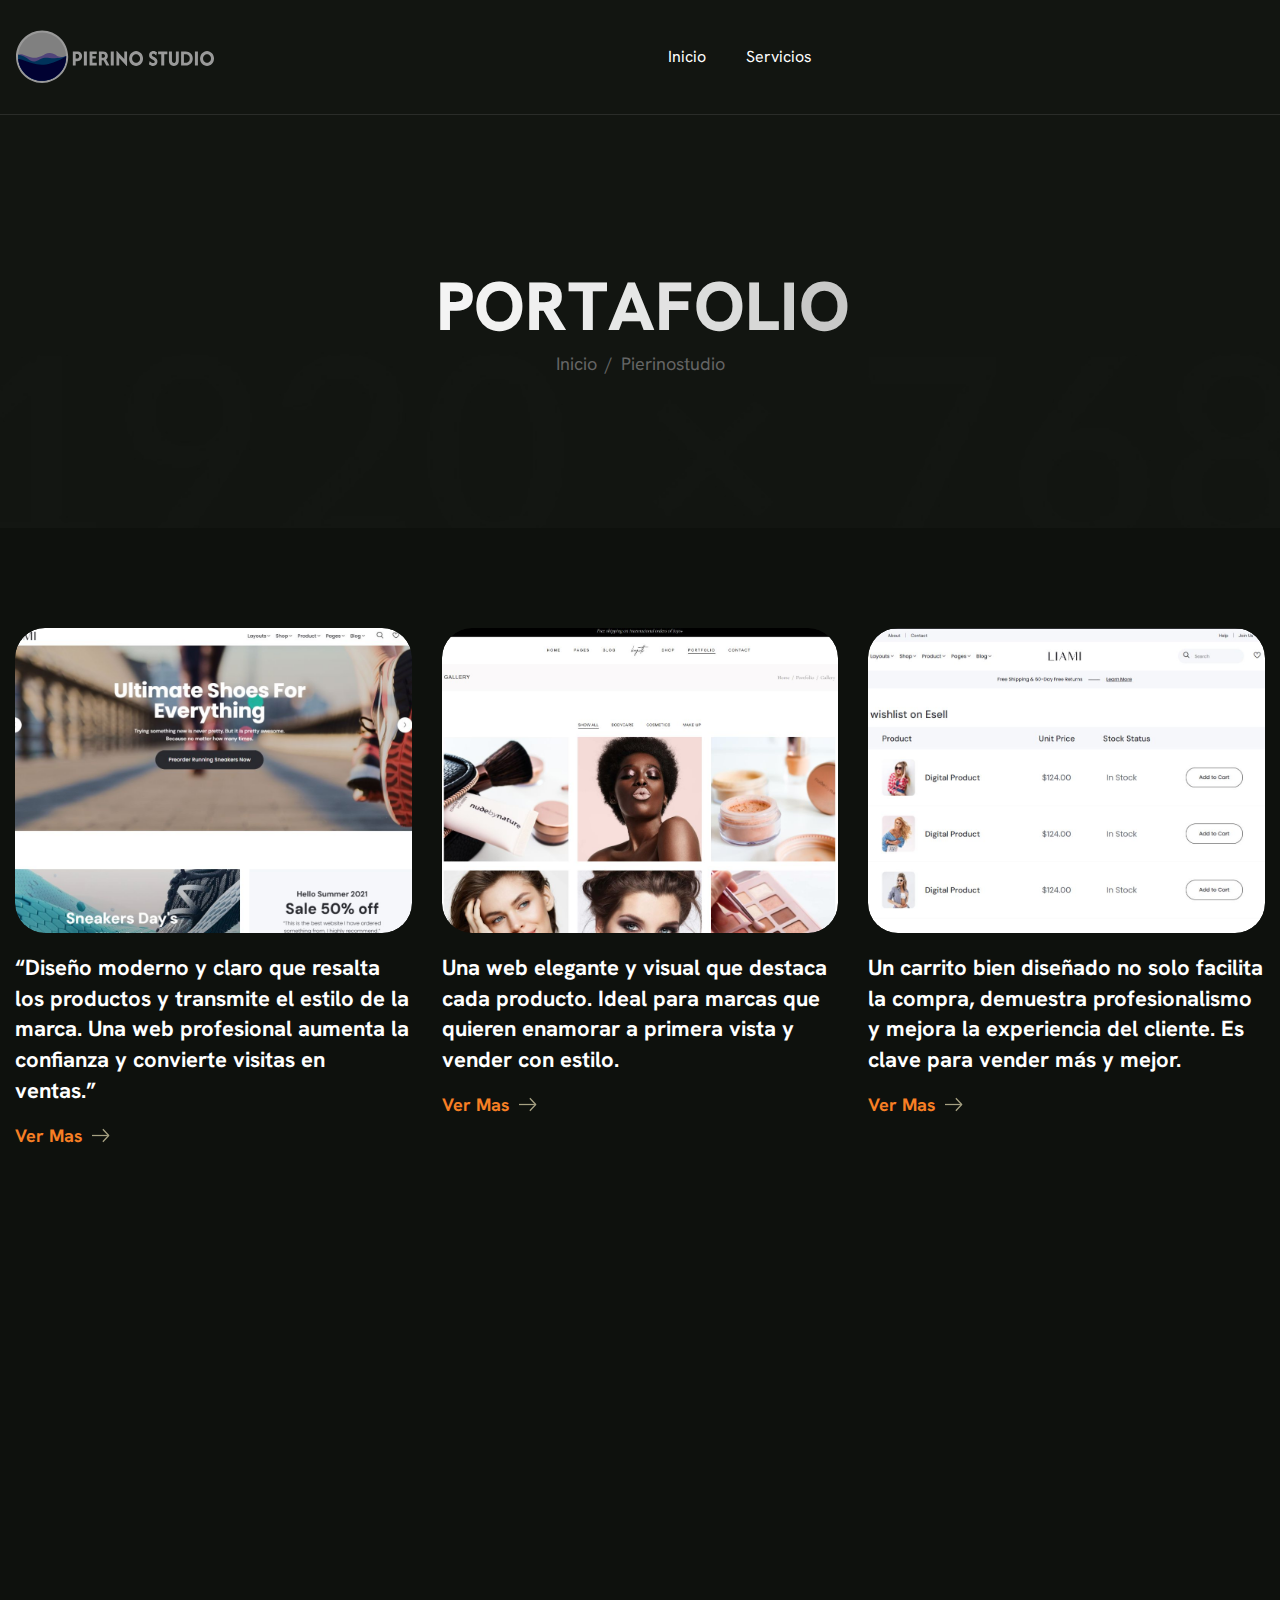
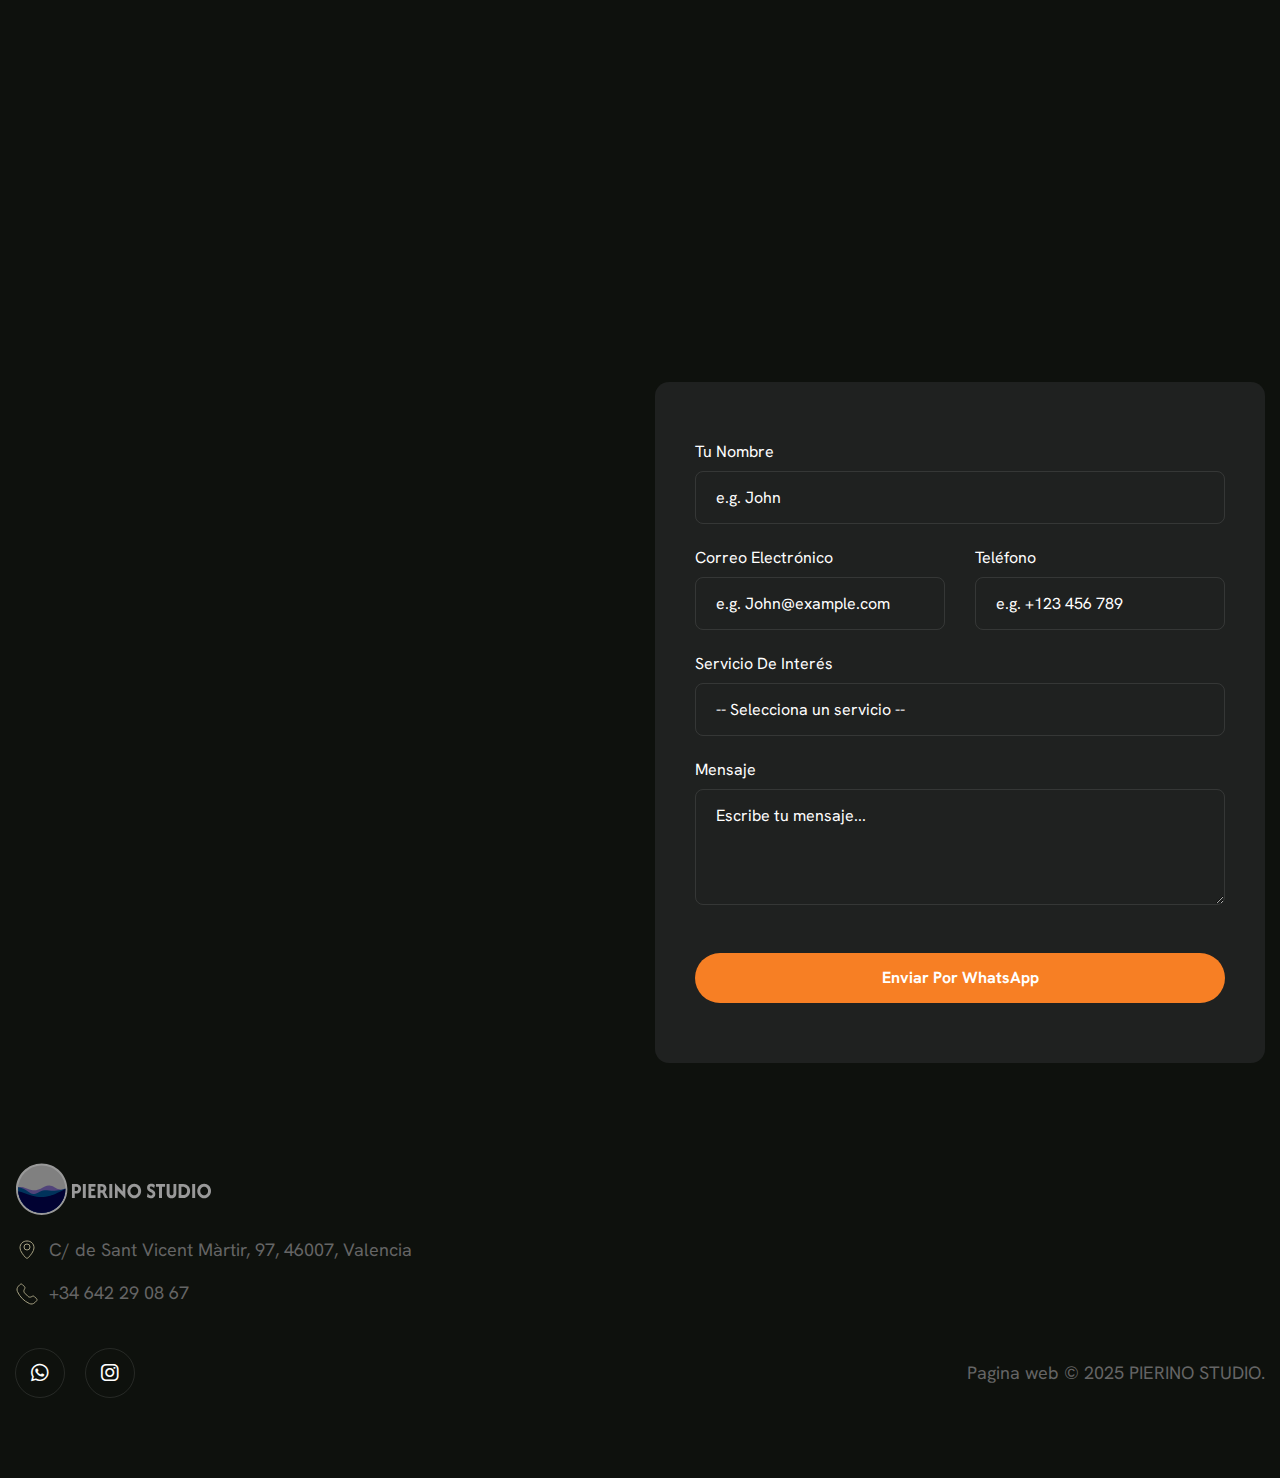
<file: portafolio.html>
<!DOCTYPE html>
<html lang="zxx">
<head>
	<!-- Meta -->
	<meta charset="utf-8">
	<meta http-equiv="X-UA-Compatible" content="IE=edge">
	<meta name="viewport" content="width=device-width, initial-scale=1.0, maximum-scale=1">
	<meta name="description" content="">
	<meta name="keywords" content="">
	<meta name="author" content="Awaiken">
	<!-- Page Title -->
    <title>PIERINO STUDIO</title>
	<!-- Favicon Icon -->
	<link rel="shortcut icon" type="image/x-icon" href="images/favicon.png">
	<!-- Google Fonts Css-->
	<link rel="preconnect" href="https://fonts.googleapis.com">
    <link rel="preconnect" href="https://fonts.gstatic.com" crossorigin>
    <link href="https://fonts.googleapis.com/css2?family=Hanken+Grotesk:ital,wght@0,100..900;1,100..900&display=swap" rel="stylesheet">
	<!-- Bootstrap Css -->
	<link href="css/bootstrap.min.css" rel="stylesheet" media="screen">
	<!-- SlickNav Css -->
	<link href="css/slicknav.min.css" rel="stylesheet">
	<!-- Swiper Css -->
	<link rel="stylesheet" href="css/swiper-bundle.min.css">
	<!-- Font Awesome Icon Css-->
	<link href="css/all.min.css" rel="stylesheet" media="screen">
	<!-- Animated Css -->
	<link href="css/animate.css" rel="stylesheet">
    <!-- Magnific Popup Core Css File -->
	<link rel="stylesheet" href="css/magnific-popup.css">
	<!-- Mouse Cursor Css File -->
	<link rel="stylesheet" href="css/mousecursor.css">
	<!-- Main Custom Css -->
	<link href="css/custom.css" rel="stylesheet" media="screen">
</head>
<body>

    <!-- Preloader Start -->
	<div class="preloader">
		<div class="loading-container">
			<div class="loading"></div>
			<div id="loading-icon"><img src="images/loader.svg" alt=""></div>
		</div>
	</div>
	<!-- Preloader End -->

    <!-- Header Start -->
	<header class="main-header">
		<div class="header-sticky">
			<nav class="navbar navbar-expand-lg">
				<div class="container">
					<!-- Logo Start -->
					<a class="navbar-brand" href="./">
						<img src="images/logo.svg" alt="Logo">
					</a>
					<!-- Logo End -->

					<!-- Main Menu Start -->
					<div class="collapse navbar-collapse main-menu">
                        <div class="nav-menu-wrapper">
                            <ul class="navbar-nav mr-auto" id="menu">                           
                                <li class="nav-item"><a class="nav-link" href="index.html">Inicio</a>
                                <li class="nav-item"><a class="nav-link" href="catalogo.html">Servicios</a></li>                                                            
                            </ul>
                        </div>
					</div>
					<!-- Main Menu End -->
					<div class="navbar-toggle"></div>
				</div>
			</nav>
			<div class="responsive-menu"></div>
		</div>
	</header>
	<!-- Header End -->

    <!-- Page Header Start -->
	<div class="page-header parallaxie">
		<div class="container">
			<div class="row">
				<div class="col-lg-12">
					<!-- Page Header Box Start -->
					<div class="page-header-box">
						<h1 class="text-anime-style-2" data-cursor="-opaque">Portafolio</h1>
						<nav class="wow fadeInUp">
							<ol class="breadcrumb">
								<li class="breadcrumb-item"><a href="index.html">Inicio</a></li>
								<li class="breadcrumb-item active" aria-current="page">pierinostudio</li>
							</ol>
						</nav>
					</div>
					<!-- Page Header Box End -->
				</div>
			</div>
		</div>
	</div>
	<!-- Page Header End -->

   <!-- Page Blog Section Start -->
   <div class="page-blog">
    <div class="container">
        <div class="row">
            <div class="col-lg-4 col-md-6">
                <!-- Post Item Start -->
                <div class="post-item wow fadeInUp">
                    <div class="post-featured-image">
                        <a href="galeria1.html" data-cursor-text="View">
                            <figure class="image-anime">
                                <img src="images/gallery-6.jpg" alt="">
                            </figure>
                        </a>
                    </div>
                    <div class="blog-item-body">
                        <div class="post-item-content">
                            <h3><a href="galeria1.html">“Diseño moderno y claro que resalta los productos y transmite el estilo de la marca. Una web profesional aumenta la confianza y convierte visitas en ventas.”
                            </a></h3>
                        </div>
                        <div class="blog-item-btn">
                            <a href="galeria1.html" class="readmore-btn">Ver mas</a>
                        </div>
                    </div>
                </div>
                <!-- Post Item End -->
            </div>

            <div class="col-lg-4 col-md-6">
                <!-- Post Item Start -->
                <div class="post-item wow fadeInUp" data-wow-delay="0.2s">
                    <div class="post-featured-image">
                        <a href="galeria2.html" data-cursor-text="View">
                            <figure class="image-anime">
                                <img src="images/gallery-2.jpg" alt="">
                            </figure>
                        </a>
                    </div>
                    <div class="blog-item-body">
                        <div class="post-item-content">
                            <h3><a href="galeria2.html">Una web elegante y visual que destaca cada producto. Ideal para marcas que quieren enamorar a primera vista y vender con estilo.</a></h3>
                        </div>
                        <div class="blog-item-btn">
                            <a href="galeria2.html" class="readmore-btn">Ver mas</a>
                        </div>
                    </div>
                </div>
                <!-- Post Item End -->
            </div>

            <div class="col-lg-4 col-md-6">
                <!-- Post Item Start -->
                <div class="post-item wow fadeInUp" data-wow-delay="0.4s">
                    <div class="post-featured-image">
                        <a href="galeria3.html" data-cursor-text="View">
                            <figure class="image-anime">
                                <img src="images/gallery-9.jpg" alt="">
                            </figure>
                        </a>
                    </div>
                    <div class="blog-item-body">
                        <div class="post-item-content">
                            <h3><a href="galeria3.html">Un carrito bien diseñado no solo facilita la compra, demuestra profesionalismo y mejora la experiencia del cliente. Es clave para vender más y mejor.</a></h3>
                        </div>
                        <div class="blog-item-btn">
                            <a href="galeria3.html" class="readmore-btn">Ver mas</a>
                        </div>
                    </div>
                </div>
                <!-- Post Item End -->
            </div>

            <div class="col-lg-4 col-md-6">
                <!-- Post Item Start -->
                <div class="post-item wow fadeInUp" data-wow-delay="0.6s">
                    <div class="post-featured-image">
                        <a href="galeria4.html" data-cursor-text="View">
                            <figure class="image-anime">
                                <img src="images/gallery-14.png" alt="">
                            </figure>
                        </a>
                    </div>
                    <div class="blog-item-body">
                        <div class="post-item-content">
                            <h3><a href="galeria4.html">Nos adaptamos al alma de cada empresa, creando webs que reflejan su esencia y le dan vida digital. No es solo diseño, es identidad visual con propósito.</a></h3>
                        </div>
                        <div class="blog-item-btn">
                            <a href="galeria4.html" class="readmore-btn">Ver mas</a>
                        </div>
                    </div>
                </div>
                <!-- Post Item End -->
            </div>

            <div class="col-lg-4 col-md-6">
                <!-- Post Item Start -->
                <div class="post-item wow fadeInUp" data-wow-delay="0.8s">
                    <div class="post-featured-image">
                        <a href="galeria5.html" data-cursor-text="View">
                            <figure class="image-anime">
                                <img src="images/gallery-20.png" alt="">
                            </figure>
                        </a>
                    </div>
                    <div class="blog-item-body">
                        <div class="post-item-content">
                            <h3><a href="galeria5.html">Damos el primer paso con diseño, y corremos hacia la eficiencia con pedidos y entregas sin tropiezos. Una web lista para que tus tenis lleguen volando.</a></h3>
                        </div>
                        <div class="blog-item-btn">
                            <a href="galeria5.html" class="readmore-btn">Ver mas</a>
                        </div>
                    </div>
                </div>
                <!-- Post Item End -->
            </div>

            <div class="col-lg-4 col-md-6">
                <!-- Post Item Start -->
                <div class="post-item wow fadeInUp" data-wow-delay="1s">
                    <div class="post-featured-image">
                        <a href="galeria6.html" data-cursor-text="View">
                            <figure class="image-anime">
                                <img src="images/gallery-27.png" alt="">
                            </figure>
                        </a>
                    </div>
                    <div class="blog-item-body">
                        <div class="post-item-content">
                            <h3><a href="galeria6.html">Un buen panel de control es como tener el volante de tu negocio en las manos. Controla productos, pedidos y cambios sin depender de nadie. Fácil, rápido y tuyo.</a></h3>
                        </div>
                        <div class="blog-item-btn">
                            <a href="galeria6.html" class="readmore-btn">Ver mas</a>
                        </div>
                    </div>
                </div>
                <!-- Post Item End -->
            </div>

            <div class="col-lg-12">
                <!-- Page Pagination Start -->
                <div class="page-pagination wow fadeInUp" data-wow-delay="1.2s">
                    <ul class="pagination">
                        <li><a href="portafolio.html"><i class="fa-solid fa-arrow-left-long"></i></a></li>
                        <li class="active"><a href="portafolio.html">1</a></li>
                        <li><a href="portafolio2.html">2</a></li>
                        <li><a href="portafolio2.html"><i class="fa-solid fa-arrow-right-long"></i></a></li>
                    </ul>
                </div>
                <!-- Page Pagination End -->
            </div>
        </div>
    </div>
</div>
<!-- Our Blog Section End -->



    <!-- Page Contact Us Start -->
<div class="page-contact-us">
    <div class="container">
        <div class="row align-items-center">
            <div class="col-lg-6">
                <!-- Contect Us Content Start -->
                <div class="contact-us-content">
                    <div class="section-title">
                        <h3 class="wow fadeInUp">contactanos</h3>
                        <h2 class="text-anime-style-2" data-cursor="-opaque">Con un clic <span> pide información</span></h2>
                        <p class="wow fadeInUp" data-wow-delay="0.2s">¿Tienes preguntas o comentarios? Contáctanos por WhatsApp con tus datos llenando este formulario.</p>
                    </div>

                    <div class="contact-info-list wow fadeInUp" data-wow-delay="0.4s">
                        <ul>
                            <li>C/ de Sant Vicent Màrtir, 97, 46007, Valencia</li>
                            <li><a href="tel:780859632">+34 642290867</a></li>
                            <li><a href="#">contacto@pierinostudio.com</a></li>
                        </ul>
                    </div>

                    <div class="contact-social-list wow fadeInUp" data-wow-delay="0.6s">
                        <ul>
                            <li><a href="https://wa.me/message/BPPYJJHI2POLM1"><i class="fab fa-whatsapp"></i></a></li>
                            <li><a href="https://www.instagram.com/pierinostudio?igsh=MWx3MjF1OGdsdHI5dQ=="><i class="fa-brands fa-instagram"></i></a></li>
                        </ul>
                    </div>
                </div>
                <!-- Contect Us Content End -->
            </div>

            <div class="col-lg-6">
                <!-- Contact Form Start -->
                <div class="contact-form">
                    <form id="contactForm" onsubmit="sendToWhatsApp(event)">
                        <div class="row">
                            <div class="form-group col-md-12 mb-4">
                                <label class="form-label">Tu nombre</label>
                                <input type="text" name="Name" class="form-control" id="Name" placeholder="e.g. John" required>
                            </div>

                            <div class="form-group col-md-6 mb-4">
                                <label class="form-label">Correo electrónico</label>
                                <input type="email" name="Email" class="form-control" id="Email" placeholder="e.g. John@example.com" required>
                            </div>

                            <div class="form-group col-md-6 mb-4">
                                <label class="form-label">Teléfono</label>
                                <input type="text" name="Phone" class="form-control" id="Phone" placeholder="e.g. +123 456 789" required>
                            </div>

                            <div class="form-group col-md-12 mb-4">
                                <label class="form-label">Servicio de interés</label>
                                <select name="Service" class="form-control" id="Service" required style="color: rgb(255, 255, 255);">
                                    <option value="" disabled selected style="color: rgb(255, 255, 255); background-color: #000;">-- Selecciona un servicio --</option>
                                    <option style="color: black;">Marketing digital</option>
                                    <option style="color: black;">Publicidad física</option>
                                    <option style="color: black;">Videos profesionales</option>
                                    <option style="color: black;">Menús digitales</option>
                                    <option style="color: black;">Murales 3D</option>
                                    <option style="color: black;">Páginas web profesionales</option>
                                    <option style="color: black;">Diseños exclusivos</option>
                                </select>
                            </div>

                            <div class="form-group col-md-12 mb-5">
                                <label class="form-label">Mensaje</label>
                                <textarea name="Message" class="form-control" id="Message" rows="4" placeholder="Escribe tu mensaje..." required></textarea>
                            </div>

                            <div class="col-md-12">
                                <button type="submit" class="btn-default">Enviar por WhatsApp</button>
                            </div>
                        </div>
                    </form>
                </div>
                <!-- Contact Form End -->
            </div>
        </div>
    </div>
</div>
<!-- Page Contact Us End -->

<!-- WhatsApp Script -->
<script>
    function sendToWhatsApp(event) {
        event.preventDefault();

        const name = document.getElementById("Name").value;
        const email = document.getElementById("Email").value;
        const phone = document.getElementById("Phone").value;
        const service = document.getElementById("Service").value;
        const message = document.getElementById("Message").value;

        const fullMessage = `Hola, me gustaría obtener más información sobre el servicio de *${service}*.

*Nombre:* ${name}
*Correo:* ${email}
*Teléfono:* ${phone}
*Mensaje:* ${message}`;

        const encodedMessage = encodeURIComponent(fullMessage);
        const whatsappNumber = "34642290867";
        const whatsappURL = `https://wa.me/${whatsappNumber}?text=${encodedMessage}`;

        window.open(whatsappURL, "_blank");
    }
</script>
    
    <!-- Main Footer Section Start -->
    <footer class="main-footer">
        <div class="container">
            <div class="row">
                <div class="col-lg-6">
                    <!-- Footer Content Start -->
                    <div class="footer-content">
                        <!-- Footer Logo Start -->
                        <div class="footer-logo">
                            <img src="images/logo.svg" alt="">
                        </div>
                        <!-- Footer Logo End -->

                        <!-- Footer Contact Box Start -->
                        <div class="footer-contact-box">
                            <!-- Footer Contact Item Start -->
                            <div class="footer-contact-item">
                                <div class="icon-box">
                                    <img src="images/icon-location.svg" alt="">
                                </div>
                                <div class="footer-contact-content">
                                    <p>C/ de Sant Vicent Màrtir, 97, 46007, Valencia</p>
                                </div>
                            </div>
                            <!-- Footer Contact Item End -->

                            <!-- Footer Contact Item Start -->
                            <div class="footer-contact-item">
                                <div class="icon-box">
                                    <img src="images/icon-phone.svg" alt="">
                                </div>
                                <div class="footer-contact-content">
                                    <p><a href="tel:078859632">+34 642 29 08 67</a></p>
                                </div>
                            </div>
                            <!-- Footer Contact Item End -->
                        </div>
                        <!-- Footer Contact Box End -->
                    </div>
                    <!-- Footer Content End -->
                </div>
            </div>

            <!-- Footer Copyright Section Start -->
            <div class="footer-copyright">
                <div class="row align-items-center">
                    <div class="col-md-6">
                        <!-- Footer Social Icon Start -->
                        <div class="footer-social-icon">
                            <ul>
                                <li><a href="https://wa.me/message/BPPYJJHI2POLM1"><i class="fab fa-whatsapp"></i></a></li>
                                <li><a href="https://www.instagram.com/pierinostudio?igsh=MWx3MjF1OGdsdHI5dQ=="><i class="fa-brands fa-instagram"></i></a></li>
                            </ul>
                        </div>
                        <!-- Footer Social Icon End -->
                    </div>

                    <div class="col-lg-6 col-md-6">
                        <!-- Footer Copyright Start -->
                        <div class="footer-copyright-text">
                            <p>Pagina web © 2025 PIERINO STUDIO.</p>
                        </div>
                        <!-- Footer Copyright End -->
                    </div>
                </div>
            </div>
            <!-- Footer Copyright Section End -->
        </div>
    </footer>
    <!-- Main Footer Section End -->

    <!-- Jquery Library File -->
    <script src="js/jquery-3.7.1.min.js"></script>
    <!-- Bootstrap js file -->
    <script src="js/bootstrap.min.js"></script>
    <!-- Validator js file -->
    <script src="js/validator.min.js"></script>
    <!-- SlickNav js file -->
    <script src="js/jquery.slicknav.js"></script>
    <!-- Swiper js file -->
    <script src="js/swiper-bundle.min.js"></script>
    <!-- Counter js file -->
    <script src="js/jquery.waypoints.min.js"></script>
    <script src="js/jquery.counterup.min.js"></script>
    <!-- Magnific js file -->
    <script src="js/jquery.magnific-popup.min.js"></script>
    <!-- SmoothScroll -->
    <script src="js/SmoothScroll.js"></script>
    <!-- Parallax js -->
    <script src="js/parallaxie.js"></script>
    <!-- MagicCursor js file -->
    <script src="js/gsap.min.js"></script>
    <script src="js/magiccursor.js"></script>
    <!-- Text Effect js file -->
    <script src="js/SplitText.js"></script>
    <script src="js/ScrollTrigger.min.js"></script>
    <!-- YTPlayer js File -->
    <script src="js/jquery.mb.YTPlayer.min.js"></script>
    <!-- Wow js file -->
    <script src="js/wow.min.js"></script>
    <!-- Main Custom js file -->
    <script src="js/function.js"></script>
</body>
</html>
</file>
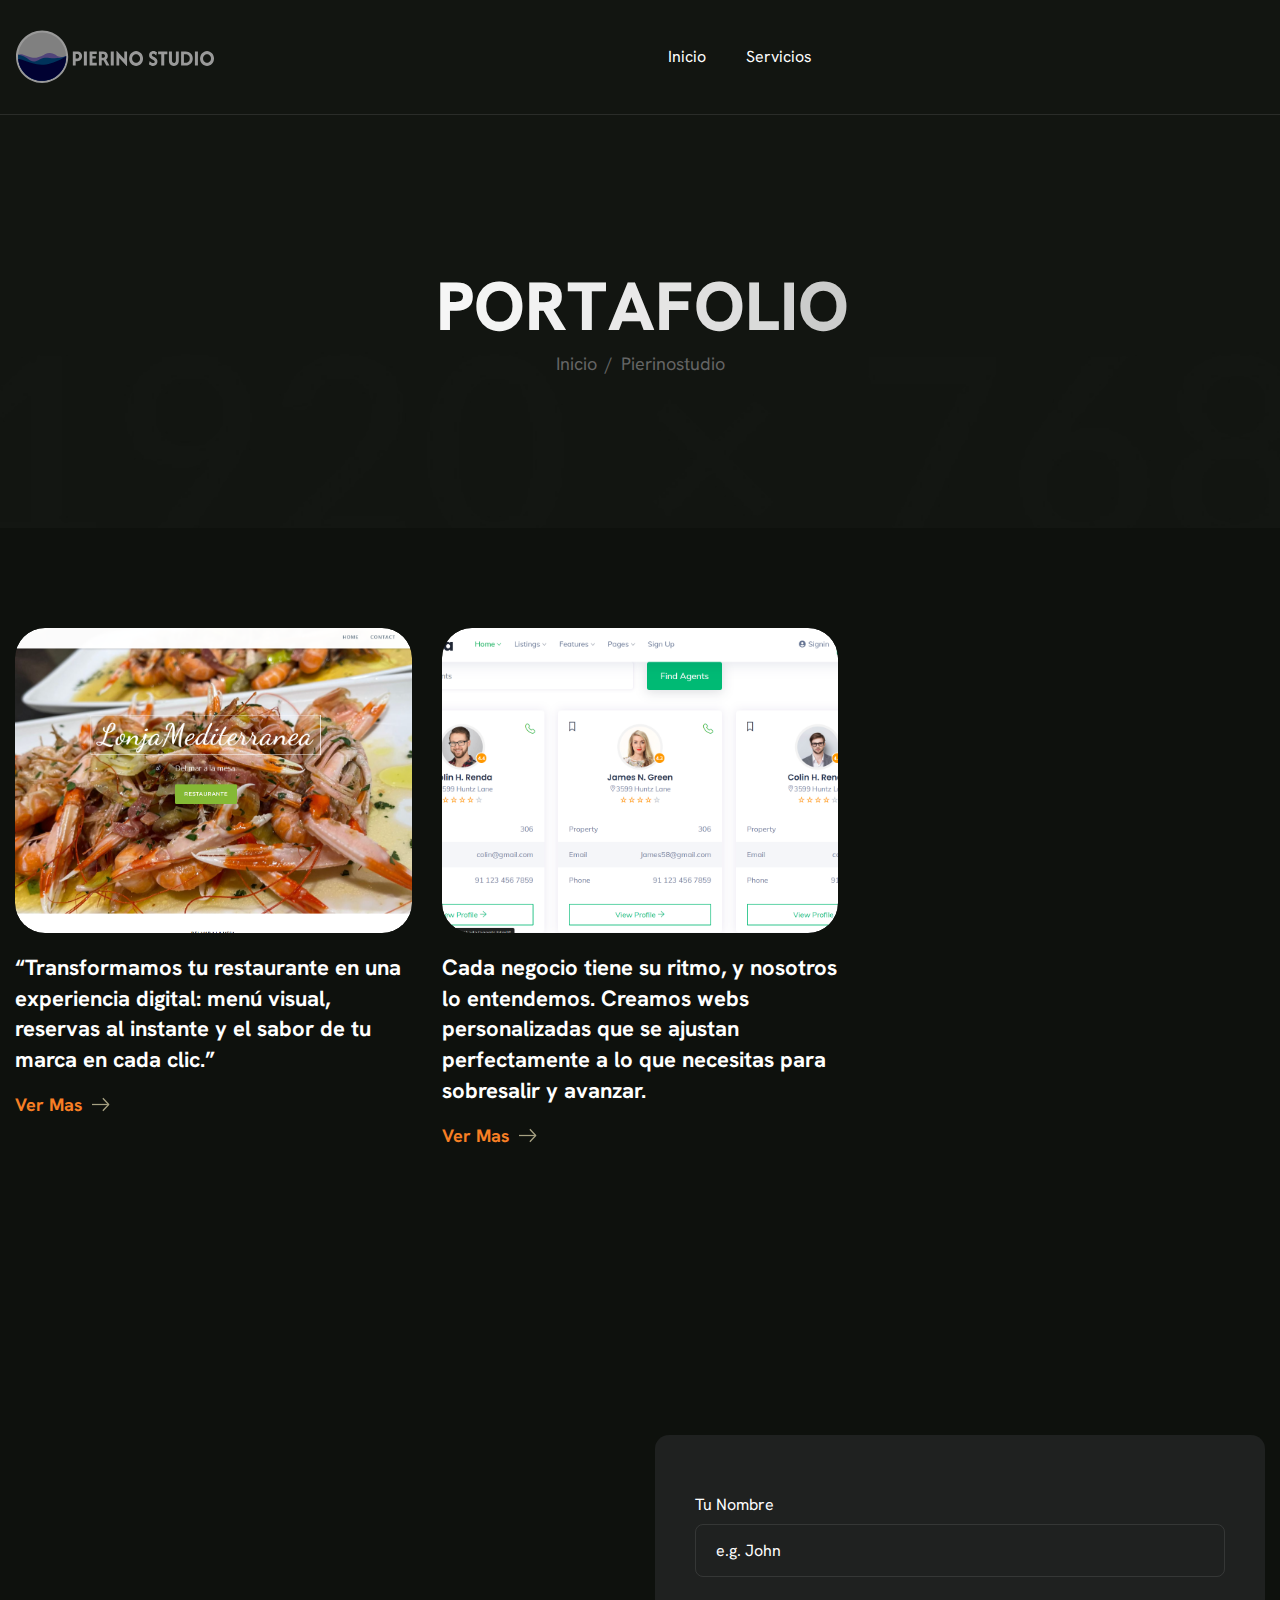
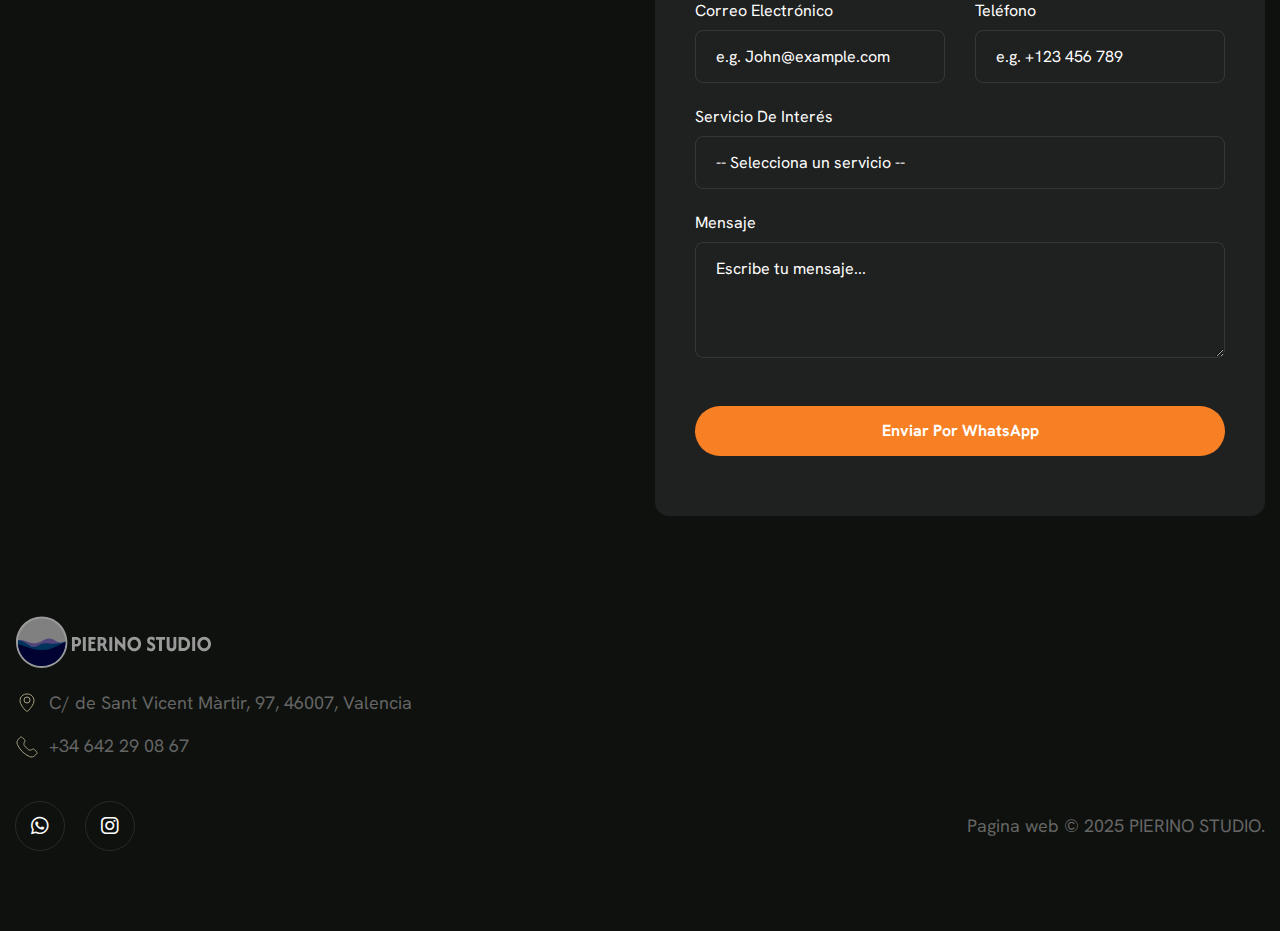
<file: portafolio2.html>
<!DOCTYPE html>
<html lang="zxx">
<head>
	<!-- Meta -->
	<meta charset="utf-8">
	<meta http-equiv="X-UA-Compatible" content="IE=edge">
	<meta name="viewport" content="width=device-width, initial-scale=1.0, maximum-scale=1">
	<meta name="description" content="">
	<meta name="keywords" content="">
	<meta name="author" content="Awaiken">
	<!-- Page Title -->
    <title>PIERINO STUDIO</title>
	<!-- Favicon Icon -->
	<link rel="shortcut icon" type="image/x-icon" href="images/favicon.png">
	<!-- Google Fonts Css-->
	<link rel="preconnect" href="https://fonts.googleapis.com">
    <link rel="preconnect" href="https://fonts.gstatic.com" crossorigin>
    <link href="https://fonts.googleapis.com/css2?family=Hanken+Grotesk:ital,wght@0,100..900;1,100..900&display=swap" rel="stylesheet">
	<!-- Bootstrap Css -->
	<link href="css/bootstrap.min.css" rel="stylesheet" media="screen">
	<!-- SlickNav Css -->
	<link href="css/slicknav.min.css" rel="stylesheet">
	<!-- Swiper Css -->
	<link rel="stylesheet" href="css/swiper-bundle.min.css">
	<!-- Font Awesome Icon Css-->
	<link href="css/all.min.css" rel="stylesheet" media="screen">
	<!-- Animated Css -->
	<link href="css/animate.css" rel="stylesheet">
    <!-- Magnific Popup Core Css File -->
	<link rel="stylesheet" href="css/magnific-popup.css">
	<!-- Mouse Cursor Css File -->
	<link rel="stylesheet" href="css/mousecursor.css">
	<!-- Main Custom Css -->
	<link href="css/custom.css" rel="stylesheet" media="screen">
</head>
<body>

    <!-- Preloader Start -->
	<div class="preloader">
		<div class="loading-container">
			<div class="loading"></div>
			<div id="loading-icon"><img src="images/loader.svg" alt=""></div>
		</div>
	</div>
	<!-- Preloader End -->

    <!-- Header Start -->
	<header class="main-header">
		<div class="header-sticky">
			<nav class="navbar navbar-expand-lg">
				<div class="container">
					<!-- Logo Start -->
					<a class="navbar-brand" href="./">
						<img src="images/logo.svg" alt="Logo">
					</a>
					<!-- Logo End -->

					<!-- Main Menu Start -->
					<div class="collapse navbar-collapse main-menu">
                        <div class="nav-menu-wrapper">
                            <ul class="navbar-nav mr-auto" id="menu">                           
                                <li class="nav-item"><a class="nav-link" href="index.html">Inicio</a>
                                <li class="nav-item"><a class="nav-link" href="catalogo.html">Servicios</a></li>                                                            
                            </ul>
                        </div>
					</div>
					<!-- Main Menu End -->
					<div class="navbar-toggle"></div>
				</div>
			</nav>
			<div class="responsive-menu"></div>
		</div>
	</header>
	<!-- Header End -->

    <!-- Page Header Start -->
	<div class="page-header parallaxie">
		<div class="container">
			<div class="row">
				<div class="col-lg-12">
					<!-- Page Header Box Start -->
					<div class="page-header-box">
						<h1 class="text-anime-style-2" data-cursor="-opaque">Portafolio</h1>
						<nav class="wow fadeInUp">
							<ol class="breadcrumb">
								<li class="breadcrumb-item"><a href="index.html">Inicio</a></li>
								<li class="breadcrumb-item active" aria-current="page">pierinostudio</li>
							</ol>
						</nav>
					</div>
					<!-- Page Header Box End -->
				</div>
			</div>
		</div>
	</div>
	<!-- Page Header End -->

   <!-- Page Blog Section Start -->
   <div class="page-blog">
    <div class="container">
        <div class="row">
            <div class="col-lg-4 col-md-6">
                <!-- Post Item Start -->
                <div class="post-item wow fadeInUp">
                    <div class="post-featured-image">
                        <a href="galeria7.html" data-cursor-text="View">
                            <figure class="image-anime">
                                <img src="images/gallery-31.png" alt="">
                            </figure>
                        </a>
                    </div>
                    <div class="blog-item-body">
                        <div class="post-item-content">
                            <h3><a href="galeria7.html">“Transformamos tu restaurante en una experiencia digital: menú visual, reservas al instante y el sabor de tu marca en cada clic.”
                            </a></h3>
                        </div>
                        <div class="blog-item-btn">
                            <a href="galeria7.html" class="readmore-btn">Ver mas</a>
                        </div>
                    </div>
                </div>
                <!-- Post Item End -->
            </div>

            <div class="col-lg-4 col-md-6">
                <!-- Post Item Start -->
                <div class="post-item wow fadeInUp" data-wow-delay="0.2s">
                    <div class="post-featured-image">
                        <a href="galeria8.html" data-cursor-text="View">
                            <figure class="image-anime">
                                <img src="images/gallery-32.png" alt="">
                            </figure>
                        </a>
                    </div>
                    <div class="blog-item-body">
                        <div class="post-item-content">
                            <h3><a href="galeria8.html">Cada negocio tiene su ritmo, y nosotros lo entendemos. Creamos webs personalizadas que se ajustan perfectamente a lo que necesitas para sobresalir y avanzar.</a></h3>
                        </div>
                        <div class="blog-item-btn">
                            <a href="galeria8.html" class="readmore-btn">Ver mas</a>
                        </div>
                    </div>
                </div>
                <!-- Post Item End -->
            </div>

            <div class="col-lg-12">
                <!-- Page Pagination Start -->
                <div class="page-pagination wow fadeInUp" data-wow-delay="1.2s">
                    <ul class="pagination">
                        <li><a href="portafolio.html"><i class="fa-solid fa-arrow-left-long"></i></a></li>
                        <li class="active"><a href="portafolio.html">1</a></li>
                        <li><a href="portafolio2.html">2</a></li>
                        <li><a href="portafolio2.html"><i class="fa-solid fa-arrow-right-long"></i></a></li>
                    </ul>
                </div>
                <!-- Page Pagination End -->
            </div>
        </div>
    </div>
</div>
<!-- Our Blog Section End -->



    <!-- Page Contact Us Start -->
<div class="page-contact-us">
    <div class="container">
        <div class="row align-items-center">
            <div class="col-lg-6">
                <!-- Contect Us Content Start -->
                <div class="contact-us-content">
                    <div class="section-title">
                        <h3 class="wow fadeInUp">contactanos</h3>
                        <h2 class="text-anime-style-2" data-cursor="-opaque">Con un clic <span> pide información</span></h2>
                        <p class="wow fadeInUp" data-wow-delay="0.2s">¿Tienes preguntas o comentarios? Contáctanos por WhatsApp con tus datos llenando este formulario.</p>
                    </div>

                    <div class="contact-info-list wow fadeInUp" data-wow-delay="0.4s">
                        <ul>
                            <li>C/ de Sant Vicent Màrtir, 97, 46007, Valencia</li>
                            <li><a href="tel:780859632">+34 642290867</a></li>
                            <li><a href="#">contacto@pierinostudio.com</a></li>
                        </ul>
                    </div>

                    <div class="contact-social-list wow fadeInUp" data-wow-delay="0.6s">
                        <ul>
                            <li><a href="https://wa.me/message/BPPYJJHI2POLM1"><i class="fab fa-whatsapp"></i></a></li>
                            <li><a href="https://www.instagram.com/pierinostudio?igsh=MWx3MjF1OGdsdHI5dQ=="><i class="fa-brands fa-instagram"></i></a></li>
                        </ul>
                    </div>
                </div>
                <!-- Contect Us Content End -->
            </div>

            <div class="col-lg-6">
                <!-- Contact Form Start -->
                <div class="contact-form">
                    <form id="contactForm" onsubmit="sendToWhatsApp(event)">
                        <div class="row">
                            <div class="form-group col-md-12 mb-4">
                                <label class="form-label">Tu nombre</label>
                                <input type="text" name="Name" class="form-control" id="Name" placeholder="e.g. John" required>
                            </div>

                            <div class="form-group col-md-6 mb-4">
                                <label class="form-label">Correo electrónico</label>
                                <input type="email" name="Email" class="form-control" id="Email" placeholder="e.g. John@example.com" required>
                            </div>

                            <div class="form-group col-md-6 mb-4">
                                <label class="form-label">Teléfono</label>
                                <input type="text" name="Phone" class="form-control" id="Phone" placeholder="e.g. +123 456 789" required>
                            </div>

                            <div class="form-group col-md-12 mb-4">
                                <label class="form-label">Servicio de interés</label>
                                <select name="Service" class="form-control" id="Service" required style="color: rgb(255, 255, 255);">
                                    <option value="" disabled selected style="color: rgb(255, 255, 255); background-color: #000;">-- Selecciona un servicio --</option>
                                    <option style="color: black;">Marketing digital</option>
                                    <option style="color: black;">Publicidad física</option>
                                    <option style="color: black;">Videos profesionales</option>
                                    <option style="color: black;">Menús digitales</option>
                                    <option style="color: black;">Murales 3D</option>
                                    <option style="color: black;">Páginas web profesionales</option>
                                    <option style="color: black;">Diseños exclusivos</option>
                                </select>
                            </div>

                            <div class="form-group col-md-12 mb-5">
                                <label class="form-label">Mensaje</label>
                                <textarea name="Message" class="form-control" id="Message" rows="4" placeholder="Escribe tu mensaje..." required></textarea>
                            </div>

                            <div class="col-md-12">
                                <button type="submit" class="btn-default">Enviar por WhatsApp</button>
                            </div>
                        </div>
                    </form>
                </div>
                <!-- Contact Form End -->
            </div>
        </div>
    </div>
</div>
<!-- Page Contact Us End -->

<!-- WhatsApp Script -->
<script>
    function sendToWhatsApp(event) {
        event.preventDefault();

        const name = document.getElementById("Name").value;
        const email = document.getElementById("Email").value;
        const phone = document.getElementById("Phone").value;
        const service = document.getElementById("Service").value;
        const message = document.getElementById("Message").value;

        const fullMessage = `Hola, me gustaría obtener más información sobre el servicio de *${service}*.

*Nombre:* ${name}
*Correo:* ${email}
*Teléfono:* ${phone}
*Mensaje:* ${message}`;

        const encodedMessage = encodeURIComponent(fullMessage);
        const whatsappNumber = "34642290867";
        const whatsappURL = `https://wa.me/${whatsappNumber}?text=${encodedMessage}`;

        window.open(whatsappURL, "_blank");
    }
</script>
    
    <!-- Main Footer Section Start -->
    <footer class="main-footer">
        <div class="container">
            <div class="row">
                <div class="col-lg-6">
                    <!-- Footer Content Start -->
                    <div class="footer-content">
                        <!-- Footer Logo Start -->
                        <div class="footer-logo">
                            <img src="images/logo.svg" alt="">
                        </div>
                        <!-- Footer Logo End -->

                        <!-- Footer Contact Box Start -->
                        <div class="footer-contact-box">
                            <!-- Footer Contact Item Start -->
                            <div class="footer-contact-item">
                                <div class="icon-box">
                                    <img src="images/icon-location.svg" alt="">
                                </div>
                                <div class="footer-contact-content">
                                    <p>C/ de Sant Vicent Màrtir, 97, 46007, Valencia</p>
                                </div>
                            </div>
                            <!-- Footer Contact Item End -->

                            <!-- Footer Contact Item Start -->
                            <div class="footer-contact-item">
                                <div class="icon-box">
                                    <img src="images/icon-phone.svg" alt="">
                                </div>
                                <div class="footer-contact-content">
                                    <p><a href="tel:078859632">+34 642 29 08 67</a></p>
                                </div>
                            </div>
                            <!-- Footer Contact Item End -->
                        </div>
                        <!-- Footer Contact Box End -->
                    </div>
                    <!-- Footer Content End -->
                </div>
            </div>

            <!-- Footer Copyright Section Start -->
            <div class="footer-copyright">
                <div class="row align-items-center">
                    <div class="col-md-6">
                        <!-- Footer Social Icon Start -->
                        <div class="footer-social-icon">
                            <ul>
                                <li><a href="https://wa.me/message/BPPYJJHI2POLM1"><i class="fab fa-whatsapp"></i></a></li>
                                <li><a href="https://www.instagram.com/pierinostudio?igsh=MWx3MjF1OGdsdHI5dQ=="><i class="fa-brands fa-instagram"></i></a></li>
                            </ul>
                        </div>
                        <!-- Footer Social Icon End -->
                    </div>

                    <div class="col-lg-6 col-md-6">
                        <!-- Footer Copyright Start -->
                        <div class="footer-copyright-text">
                            <p>Pagina web © 2025 PIERINO STUDIO.</p>
                        </div>
                        <!-- Footer Copyright End -->
                    </div>
                </div>
            </div>
            <!-- Footer Copyright Section End -->
        </div>
    </footer>
    <!-- Main Footer Section End -->

    <!-- Jquery Library File -->
    <script src="js/jquery-3.7.1.min.js"></script>
    <!-- Bootstrap js file -->
    <script src="js/bootstrap.min.js"></script>
    <!-- Validator js file -->
    <script src="js/validator.min.js"></script>
    <!-- SlickNav js file -->
    <script src="js/jquery.slicknav.js"></script>
    <!-- Swiper js file -->
    <script src="js/swiper-bundle.min.js"></script>
    <!-- Counter js file -->
    <script src="js/jquery.waypoints.min.js"></script>
    <script src="js/jquery.counterup.min.js"></script>
    <!-- Magnific js file -->
    <script src="js/jquery.magnific-popup.min.js"></script>
    <!-- SmoothScroll -->
    <script src="js/SmoothScroll.js"></script>
    <!-- Parallax js -->
    <script src="js/parallaxie.js"></script>
    <!-- MagicCursor js file -->
    <script src="js/gsap.min.js"></script>
    <script src="js/magiccursor.js"></script>
    <!-- Text Effect js file -->
    <script src="js/SplitText.js"></script>
    <script src="js/ScrollTrigger.min.js"></script>
    <!-- YTPlayer js File -->
    <script src="js/jquery.mb.YTPlayer.min.js"></script>
    <!-- Wow js file -->
    <script src="js/wow.min.js"></script>
    <!-- Main Custom js file -->
    <script src="js/function.js"></script>
</body>
</html>
</file>
<file: css/custom.css>
/* ----------------------------------------------------------------------------------------
* Author        : Awaiken
* Template Name : Spicyhunt - Restaurant HTML Template
* File          : Css File
* Version       : 1.0
* ---------------------------------------------------------------------------------------- */
/* INDEX
----------------------------------------------------------------------------------------
01. Global Variables
02. General css
03. Header css
04. Hero css
05. About Us Css
06. Our Dishes Css
07. Our Daily Offer Css
08. Our Menu Css
09. Intro Video Css
10. Our Ingredients Css
11. Our Testimonial Css
12. Our Blog Css
13. Reserve Table Css
14. Footer Css
15. About Us Page Css
16. Services Page Css
17. Service Single Css
18. Menu Page css
19. Blog Archive Css
20. Blog Single Css
21. Page Chefs Css
22. Chef Single Css
23. Testimonials Page css 
24. Image Gallery css
25. Video Gallery css
26. FAQ Page css
27. Contact Us Page css
28. 404 Error Page css
29. Responsive css
-------------------------------------------------------------------------------------- */

/************************************/
/*** 	 01. Global Variables	  ***/
/************************************/	

:root{
	--primary-color		    : #FFFFFF;
	--secondary-color		: #1F2120;
	--text-color			: #656565;
	--accent-color			: #f77f24;
	--divider-color			: #FFFFFF1A;
	--dark-divider-color	: #0E110D;
	--error-color			: rgb(230, 87, 87);
	--default-font			: "Hanken Grotesk", serif;
}

/************************************/
/*** 	   02. General Css		  ***/
/************************************/

body{
	position: relative;
	font-family: var(--default-font);
	font-size: 18px;
	font-weight: 400;
	line-height: 1em;
	background-color: var(--dark-divider-color);
	color: var(--text-color);
}

p{
	line-height: 1.6em;
	margin-bottom: 1.1em;
}

h1,
h2,
h3,
h4,
h5,
h6{
	margin :0;
	font-weight: 700;
	line-height: 1.2em;
	color: var(--primary-color);
}

figure{
	margin: 0;
}

img{
	max-width: 100%;
}

a{
	text-decoration: none;
}

a:hover{
	text-decoration: none;
	outline: 0;
}

a:focus{
	text-decoration: none;
	outline: 0;
}

::-webkit-scrollbar-track{
	background-color: var(--primary-color);
	border-left: 1px solid var(--primary-color);
}
::-webkit-scrollbar{
	width: 7px;
	background-color: var(--primary-color);
}
::-webkit-scrollbar-thumb{
	background: var(--accent-color);
}

::selection{
	color: var(--white-color);
	background-color: var(--secondary-color);
	filter: invert(1);
}

html,
body{
	width: 100%;
	overflow-x: clip;
}

.container{
	max-width: 1300px;
}

.container,
.container-fluid,
.container-lg,
.container-md,
.container-sm,
.container-xl,
.container-xxl{
    padding-right: 15px;
    padding-left: 15px;
}

.image-anime{
	position: relative;
	overflow: hidden;
}

.image-anime:after{
	content: "";
	position: absolute;
    width: 200%;
    height: 0%;
    left: 50%;
    top: 50%;
    background-color: rgba(255,255,255,.3);
    transform: translate(-50%,-50%) rotate(-45deg);
    z-index: 1;
}

.image-anime:hover:after{
    height: 250%;
    transition: all 600ms linear;
    background-color: transparent;
}

.row{
    margin-right: -15px;
    margin-left: -15px;
}

.row > *{
	padding-right: 15px;
	padding-left: 15px;
}

.row.no-gutters{
    margin-right: 0px;
    margin-left: 0px;
}

.row.no-gutters > *{
    padding-right: 0px;
    padding-left: 0px;
}

.btn-default{
	position: relative;
	display: inline-block;
	font-size: 16px;
	font-weight: 700;
	line-height: 1em;
	text-transform: capitalize;
	background: var(--accent-color);
	color: var(--primary-color);
	border-radius: 30px;
	padding: 17px 58px 17px 30px;
	border: none;
	overflow: hidden;
	transition: all 0.5s ease-in-out;
	z-index: 1;
}

.btn-default:hover{
	background: transparent;
	color: var(--dark-divider-color);
}

.btn-default::before{
	content: '';
    display: block;
    position: absolute;
    top: 0;
    bottom: 0;
    left: -15%;
	right: 0;
    width: 0;
    height: 106%;
    background: var(--primary-color);
    transform: skew(45deg);
    transition: all 0.4s ease-in-out;
    z-index: -1;
}

.btn-default:hover::before{
	width: 100%;
    transform: skew(0deg);
    left: 0;
}

.btn-default::after{
	content: '';
    position: absolute;
    top: 50%;
    right: 0;
    width: 18px;
    height: 14px;
    background-image: url('../images/arrow-white.svg');
    background-repeat: no-repeat;
    background-position: center right;
    background-size: cover;
    transform: translate(-30px, -50%);
    transition: all 0.4s ease-in-out;
}

.btn-default:hover:after{
	filter: brightness(0) invert(0);
	transform: translate(-28px, -50%);
}

.btn-default.btn-highlighted{
	background: var(--primary-color);
	color: var(--dark-divider-color);
}

.btn-default.btn-highlighted:hover{
	color: var(--primary-color);
}

.btn-default.btn-highlighted::before{
	background: var(--accent-color);
}

.btn-default.btn-highlighted:after{
	background-image: url('../images/arrow-dark.svg');
}

.btn-default.btn-highlighted:hover:after{
	filter: brightness(0) invert(1);
}

.readmore-btn{
    display: inline-block;
	background-image: url('../images/arrow-accent.svg');
    background-repeat: no-repeat;
    background-position: right 3px center;
    background-size: 18px auto;
    font-size: 18px;
    font-weight: 700;
    text-transform: capitalize;
    color: var(--accent-color);
    padding-right: 30px;
    border: none;
	transition: all 0.4s ease-in-out;
}

.readmore-btn:hover{
	background-position: right center;
	color: var(--primary-color);
}

.cb-cursor:before{
	background: var(--accent-color);
}

.preloader{
	position: fixed;
	top: 0;
	left: 0;
	right: 0;
	bottom: 0;
	z-index: 1000;
	background-color: var(--accent-color);
	display: flex;
	align-items: center;
	justify-content: center;
}

.loading-container,
.loading{
	height: 100px;
	position: relative;
	width: 100px;
	border-radius: 100%;
}

.loading-container{
	margin: 40px auto;
}

.loading{
	border: 1px solid transparent;
	border-color: transparent var(--primary-color) transparent var(--primary-color);
	animation: rotate-loading 1.5s linear 0s infinite normal;
	transform-origin: 50% 50%;
}

.loading-container:hover .loading,
.loading-container .loading{
	transition: all 0.5s ease-in-out;
}

#loading-icon{
	position: absolute;
	top: 50%;
	left: 50%;
	max-width: 90px;
	transform: translate(-50%, -50%);
}

@keyframes rotate-loading{
	0%{
		transform: rotate(0deg);
	}

	100%{
		transform: rotate(360deg);
	}
}

.section-row{
	margin-bottom: 80px;
}

.section-row .section-title{
	text-align: center;
	max-width: 635px;
	margin: 0 auto;
}

.section-title{
	margin-bottom: 40px;
}

.section-title h3{
	display: inline-block;
	position: relative;
	font-size: 14px;
    font-weight: 700;
	line-height: 1.3em;
	letter-spacing: 0.08em;
    text-transform: uppercase;
    color: var(--accent-color);
	padding-left: 16px;
    margin-bottom: 10px;
}

.section-title h3::before{
	content: '';
    position: absolute;
    top: 50%;
    left: 0;
    transform: translateY(-50%);
    background: var(--accent-color);
    border-radius: 50%;
    width: 6px;
    height: 6px;
}

.section-title h1{
	font-size: 68px;
	font-weight: 800;
	line-height: 1.1em;
	text-transform: uppercase;
	margin-bottom: 0;
	cursor: none;
}

.section-title h2{
	font-size: 42px;
	font-weight: 800;
	text-transform: uppercase;
	margin-bottom: 0;
	cursor: none;
}

.section-title h1 span,
.section-title h2 span{
	color: var(--accent-color);
}

.section-title p{
	margin-top: 10px;
	margin-bottom: 0;
}

.help-block.with-errors ul{
	margin: 0;
	text-align: left;
}

.help-block.with-errors ul li{
	color: var(--error-color);
	font-weight: 500;
	font-size: 14px;
}

/************************************/
/**** 	   03. Header Css		 ****/
/************************************/

header.main-header{
	position: absolute;
	top: 0;
	width: 100%;
	border-bottom: 1px solid var(--divider-color);
	z-index: 100;
}

header.main-header .header-sticky{
	position: relative;
	top: 0;
	z-index: 100;
}

header.main-header .header-sticky.hide{
	transform: translateY(-100%);
	transition: transform 0.3s ease-in-out;
	border-radius: 0;
}

header.main-header .header-sticky.active{
	position: fixed;
	top: 0;
	left: 0;
	right: 0;
	border-radius: 0;
    transform: translateY(0);
	background: var(--dark-divider-color);
	border-bottom: 1px solid var(--divider-color);
}

.navbar{
	padding: 30px 0;
	align-items: center;
}

.navbar-brand{
	padding: 0;
	margin: 0;
}

.main-menu .nav-menu-wrapper{
	flex: 1;
	text-align: center;
	margin: 0 20px;
}

.main-menu .nav-menu-wrapper > ul{
	align-items: center;
	display: inline-flex;
}

.main-menu ul li{
	position: relative;
	margin: 0;
}

.main-menu ul li a{
	font-size: 16px;
	font-weight: 400;
	line-height: 1.3em;
	padding: 12px 20px !important;
	color: var(--primary-color);
	text-transform: capitalize;
	transition: all 0.3s ease-in-out;
}

.main-menu ul li.submenu > a:after{
	content: '\f107';
	font-family: 'FontAwesome';
	font-weight: 900;
	font-size: 14px;
	margin-left: 8px;
}

.main-menu ul li a:hover,
.main-menu ul li a:focus{
	color: var(--accent-color);
}

.main-menu ul ul{
	visibility: hidden;
	opacity: 0;
	transform: scaleY(0.8);
	transform-origin: top;
	padding: 0;
	margin: 0;
	list-style: none;
	width: 230px;
	border-radius: 16px;
	position: absolute;
	left: 0;
	top: 100%;
	background-color: var(--accent-color);
	transition: all 0.3s ease-in-out;
	text-align: left;
}

.main-menu ul li.submenu:first-child ul{
    width: 230px;
}

.main-menu ul ul ul{
	left: 100%;
	top: 0;
	text-align: left;
}
.main-menu ul li:hover > ul{
	visibility: visible;
	opacity: 1;
	transform: scaleY(1);
    padding: 5px 0;
}

.main-menu ul li.submenu ul li.submenu > a:after{
    content: '\f105';
    float: right;
}

.main-menu ul ul li{
	margin: 0;
	padding: 0;
}

.main-menu ul ul li a{
	opacity: 100%;
	color: var(--primary-color);
	padding: 6px 20px !important;
	transition: all 0.3s ease-in-out;
}

.main-menu ul li:hover > ul{
	visibility: visible;
	opacity: 1;
	transform: scaleY(1);
    padding: 5px 0;
}

.main-menu ul ul li a:hover,
.main-menu ul ul li a:focus{
	color: var(--dark-divider-color);
	background-color: transparent;
	padding: 6px 20px 6px 23px !important;
}

.main-menu ul li.highlighted-menu{
    display: none;
}

.header-btn{
	text-align: end;
}

.responsive-menu,
.navbar-toggle{
	display: none;
}

.responsive-menu{
	position: relative;
	top: 0;
}

.slicknav_btn{
	background: var(--accent-color);
	padding: 0;
	display: flex;
	align-items: center;
	justify-content: center;
	width: 38px;
	height: 38px;
	margin: 0;
	border-radius: 8px;
}

.slicknav_icon .slicknav_icon-bar{
	display: block;
	width: 100%;
	height: 3px;
	width: 22px;
	background-color: var(--primary-color);
	border-radius: 6px;
	margin: 4px auto !important;
	transition: all 0.1s ease-in-out;
}

.slicknav_icon .slicknav_icon-bar:first-child{
	margin-top: 0 !important;
}

.slicknav_icon .slicknav_icon-bar:last-child{
	margin-bottom: 0 !important;
}

.navbar-toggle a.slicknav_btn.slicknav_open .slicknav_icon span.slicknav_icon-bar:nth-child(1){
    transform: rotate(-45deg) translate(-5px, 5px);
}

.navbar-toggle a.slicknav_btn.slicknav_open .slicknav_icon span.slicknav_icon-bar:nth-child(2){
    opacity: 0;
}

.navbar-toggle a.slicknav_btn.slicknav_open .slicknav_icon span.slicknav_icon-bar:nth-child(3){
    transform: rotate(45deg) translate(-5px, -5px);
}

.slicknav_menu{
	position: absolute;
    width: 100%;
	padding: 0;
	background: var(--accent-color);
}

.slicknav_menu ul{
	margin: 5px 0;
}

.slicknav_menu ul ul{
	margin: 0;
}

.slicknav_nav .slicknav_row,
.slicknav_nav li a{
	position: relative;
	font-size: 16px;
	font-weight: 400;
	text-transform: capitalize;
	padding: 8px 20px;
	color: var(--primary-color);
	line-height: normal;
	margin: 0;
	border-radius: 0 !important;
	transition: all 0.3s ease-in-out;
}

.slicknav_nav a:hover,
.slicknav_nav a:focus,
.slicknav_nav .slicknav_row:hover{
	background-color: transparent;
	color: var(--dark-divider-color);
}

.slicknav_menu ul ul li a{
    padding: 8px 20px 8px 30px;
}

.slicknav_arrow{
	font-size: 0 !important;
}

.slicknav_arrow:after{
	content: '\f107';
	font-family: 'FontAwesome';
	font-weight: 900;
	font-size: 12px;
	margin-left: 8px;
	color: var(--primary-color);
	position: absolute;
	right: 15px;
    top: 50%;
	transform: translateY(-50%);
	transition: all 0.3s ease-out;
}

.slicknav_open > a .slicknav_arrow:after{
    transform: translateY(-50%) rotate(-180deg);
	color: var(--dark-divider-color);
}

/************************************/
/***        04. Hero Css	      ***/
/************************************/

.hero{
	position: relative;
	background: url('../images/hero-bg.jpg');
	background-repeat: no-repeat;
	background-position: center center;
	background-size: cover;
    padding: 214px 0 100px;
    overflow: hidden;
}

.hero::before{
	content: '';
	position: absolute;
	top: 0;
	left: 0;
	right: 0;
	bottom: 0;
	background: var(--dark-divider-color);
    opacity: 70%;
	height: 100%;
	width: 100%;
	z-index: 1;
}

.hero.hero-video .hero-bg-video{
	position: absolute;
	top: 0;
	right: 0;
	left: 0;
	bottom: 0;
	width: 100%;
	height: 100%;
}

.hero.hero-video .hero-bg-video video{
	width: 100%;
	height: 100%;
	object-fit: cover;
}

.hero.hero-slider-layout{
	background: none;
	padding: 0;
}

.hero.hero-slider-layout .hero-slide{
	position: relative;
	background: url('../images/hero-bg.jpg');
	background-repeat: no-repeat;
	background-position: center center;
	background-size: cover;
    padding: 214px 0 100px;
}

.hero.hero-slider-layout .hero-slide.slide-2{
	background: url('../images/hero-bg-2.jpg');
	background-repeat: no-repeat;
	background-position: center center;
	background-size: cover;
}

.hero.hero-slider-layout .hero-slide::before{
	content: '';
	position: absolute;
	top: 0;
	left: 0;
	right: 0;
	bottom: 0;
	background: var(--dark-divider-color);
    opacity: 70%;
	height: 100%;
	width: 100%;
}

.hero.hero-slider-layout .hero-slide .hero-slider-image{
	position: absolute;
	top: 0;
	right: 0;
	left: 0;
	bottom: 0;
}

.hero.hero-slider-layout .hero-slide .hero-slider-image img{
	width: 100%;
	height: 100%;
	object-fit: cover;
}

.hero-content{
    position: relative;
    z-index: 2;
}

.hero-content .section-title{
    margin-bottom: 60px;
}

.hero-btn{
    display: flex;
    flex-wrap: wrap;
    align-items: center;
    gap: 15px 30px;
}

.hero-btn .download-app-btn{
    font-size: 16px;
    font-weight: 600;
    text-decoration: underline;
	text-transform: capitalize;
    color: var(--accent-color);
    transition: all 0.3s ease-in-out;
}

.download-app-btn i{
    color: inherit;
    margin-left: 10px;
}

.hero-btn .download-app-btn:hover{
    color: var(--primary-color);
}

.hero-images{
    position: relative;
    padding: 0 42px 0 80px;
    margin-left: 54px;
    z-index: 1;
}

.hero-image,
.hero-image figure{
    display: block;
    border-radius: 999px;
	overflow: hidden;
}

.hero-image figure:before{
    content: '';
    position: absolute;
    width: 100%;
    height: 100%;
    top: 0;
    right: 0;
    bottom: 0;
    left: 0;
    background: var(--secondary-color);
    opacity: 20%;
	border-radius: 999px;
    z-index: 0;
}

.hero-image img{
    width: 100%;
    aspect-ratio: 1 / 1.58;
    object-fit: cover;
    border-radius: 999px;
}

.hero-circle-img-1{
    position: absolute;
    top: 100px;
    right: 0;
	z-index: 1;
}

.hero-circle-img-2{
    position: absolute;
    bottom: 100px;
    left: 0;
	z-index: 1;
}

.hero-circle-img-1 figure,
.hero-circle-img-2 figure{
	width: 100%;
    max-width: 160px;
    border-radius: 50%;
}

.hero-circle-img-1 img,
.hero-circle-img-2 img{
    width: 100%;
    aspect-ratio: 1 / 1;
    object-fit: cover;
    border: 8px solid var(--primary-color);
    border-radius: 50%;
}

/************************************/
/***       05. About Us Css       ***/
/************************************/

.about-us{
	position: relative;
	padding: 100px 0;
}

.about-us::before{
	content: '';
    display: block;
    position: absolute;
    right: -20px;
    top: 35%;
    background: url('../images/chili-image.png') no-repeat;
    background-position: right top;
    background-size: cover;
    width: 180px;
    height: 225px;
    animation: chilimove 6s infinite linear;
    animation-direction: alternate;
    z-index: 0;
}

@keyframes chilimove{
    0%{
		transform: translateX(10px) rotate(0deg);
    }
	50%{
		transform: translateX(10px) rotate(20deg);
    }
    100%{
        transform: translateX(10px) rotate(-20deg);
    }
}

.about-us .container{
	position: relative;
	z-index: 1;
}

.about-us-image{
	position: relative;
	margin-right: 70px;
	padding: 0 100px 0 60px;
}

.about-us-img,
.about-us-img figure{
	display: block;
	border-radius: 999px;
	overflow: hidden;
}

.about-us-img figure:before{
    content: '';
    position: absolute;
    width: 100%;
    height: 100%;
    top: 0;
    right: 0;
    bottom: 0;
    left: 0;
    background: var(--secondary-color);
	border-radius: 999px;
    opacity: 20%;
    z-index: 0;
}

.about-us-img img{
    width: 100%;
    aspect-ratio: 1 / 1.53;
    object-fit: cover;
    border-radius: 999px;
}

.about-author-img{
	position: absolute;
	bottom: 60px;
	left: 0;
	z-index: 1;
}

.company-experience{
	width: 165px;
	position: absolute;
	top: 120px;
	right: 0px;
	background: var(--accent-color);
	border-radius: 14px;
	padding: 20px;
	transition: all 0.4s ease-in-out;
	overflow: hidden;
	z-index: 1;
}

.company-experience::before{
	content: '';
    position: absolute;
    right: 0;
	left: 0;
    bottom: 0;
    width: 100%;
    height: 0;
    background: var(--primary-color);
	z-index: 0;
    transition: all 0.4s ease-in-out;
}

.company-experience:hover::before{
    height: 100%;
}

.company-experience .icon-box{
	margin-bottom: 20px;
}

.company-experience .icon-box img{
	position: relative;
	width: 100%;
	max-width: 40px;
	transition: all 0.5s ease-in-out;
	z-index: 1;
}

.company-experience:hover .icon-box img{
	filter: brightness(0) invert(0);
}

.company-experience-content h3{
	position: relative;
	font-size: 18px;
	font-weight: 600;
	transition: all 0.4s ease-in-out;
	z-index: 1;
}

.company-experience:hover .company-experience-content h3{
	color: var(--dark-divider-color);
}

.about-author-img figure{
    max-width: 140px;
    border-radius: 50%;
}

.about-author-img img{
    width: 100%;
    aspect-ratio: 1 / 1;
    object-fit: cover;
    border: 8px solid var(--primary-color);
    border-radius: 50%;
}

.about-content-list ul{
	list-style: none;
	padding: 0;
	margin: 0;
}

.about-content-list ul li{
	position: relative;
	text-transform: capitalize;
	line-height: normal;
	padding-left: 30px;
	margin-bottom: 15px;
}

.about-content-list ul li:last-child{
	margin-bottom: 0;
}

.about-content-list ul li::before{
    content: '\f058';
    font-family: 'FontAwesome';
    font-weight: 400;
    font-size: 18px;
    color: var(--accent-color);
    display: inline-block;
    line-height: normal;
    position: absolute;
    top: 3px;
    left: 0;
}

.about-content-btn{
	display: flex;
	gap: 30px;
	flex-wrap: wrap;
	margin-top: 40px;
}

.about-detail-box{
	display: flex;
	flex-wrap: wrap;
	gap: 30px;
	margin-top: 60px;
	padding-top: 60px;
	border-top: 1px solid var(--divider-color);
}

.about-detail-item{
	width: calc(33.33% - 20px);
	display: flex;
	align-items: center;
}

.about-detail-item .icon-box{
	width: 80px;
	height: 80px;
	display: flex;
	align-items: center;
	justify-content: center;
	background: transparent;
	border: 1px solid var(--accent-color);
	border-radius: 50%;
	margin-right: 30px;
	transition: all 0.3s ease-in-out;
}

.about-detail-item:hover .icon-box{
	border-color: var(--primary-color);
}

.about-detail-item .icon-box img{
	width: 100%;
	max-width: 40px;
	transition: all 0.3s ease-in-out;
}

.about-detail-item:hover .icon-box img{
	transform: rotateY(180deg);
    filter: brightness(0) invert(1);
}

.about-detail-content{
	width: calc(100% - 110px);
}

.about-detail-content h3{
	font-size: 22px;
	text-transform: capitalize;
	margin-bottom: 5px;
}

.about-detail-content p{
	margin: 0;
}

/************************************/
/***      06. Our Dishes Css      ***/
/************************************/

.our-dishes{
	position: relative;
	background: var(--secondary-color);
	padding: 100px 0;
}

.our-dishes::before{
	content: '';
    display: block;
    position: absolute;
    left: -20px;
    top: 80px;
    background: url('../images/burger-image.png') no-repeat;
    background-position: left top;
    background-size: cover;
	transform: rotate(15deg);
    width: 180px;
    height: 180px;
    animation: burgermove 6s infinite linear;
    animation-direction: alternate;
    z-index: 0;
}

@keyframes burgermove{
    0%{
		transform: translateY(0) rotate(45deg);
    }
    100%{
        transform: translateY(100px) rotate(-45deg);
    }
}

.our-dishes{
	position: relative;
	z-index: 1;
}

.our-dish-item{
	height: calc(100% - 30px);
	margin-bottom: 30px;
	text-align: center;
}

.our-dish-item .our-dish-img{
	margin-bottom: 30px;
}

.our-dish-img figure{
	max-width: 200px;
	border-radius: 50%;
	display: inline-block;
}

.our-dish-img img{
	width: 100%;
	aspect-ratio: 1 / 1;
	object-fit: cover;
	transition: all 0.3s ease-in-out;
}

.our-dish-item:hover .our-dish-img img{
	transform: scale(1.1);
}

.our-dish-content h3{
	font-size: 22px;
	text-transform: capitalize;
	margin-bottom: 20px;
}

.our-dish-content p{
	margin: 0;
}

.section-footer-text{
	margin-top: 30px;
	text-align: center;
}

.section-footer-text p{
	color: var(--primary-color);
	margin: 0;
}

.section-footer-text p a{
	color: var(--accent-color);
	font-weight: 700;
	text-transform: capitalize;
	text-decoration: underline;
	transition: all 0.3s ease-in-out;
}

.section-footer-text p a:hover{
	color: var(--primary-color);
}

/************************************/
/***   07. Our Daily Offer Css    ***/
/************************************/

.daily-offer{
	position: relative;
	padding: 100px 0;
}

.daily-offer::before{
	content: '';
    display: block;
    position: absolute;
    right: -140px;
    bottom: 80px;
    background: url('../images/pizza-img.png') no-repeat;
    background-position: right top;
    background-size: cover;
    width: 378px;
    height: 378px;
    animation: pizzamove 8s infinite linear;
    animation-direction: alternate;
    z-index: 0;
}

@keyframes pizzamove{
    0%{
		transform: rotate(30deg);
    }
    100%{
        transform: rotate(-30deg) ;
    }
}

.daily-offer .container{
	position: relative;
	z-index: 1;
}

.daily-offer-image{
	position: relative;
	margin-right: 30px;
}

.daily-offer-img img{
	width: 100%;
	aspect-ratio: 1 / 1.03;
	object-fit: contain;
}
.delicious-burger-box {
    width: 200px;
    position: absolute;
    right: 20px;
    bottom: 20px;
    background: var(--accent-color);
    border-radius: 14px;
    padding: 20px;
    overflow: hidden;
    font-size: 14px;
}

.delicious-burger-box::before {
    content: '';
    position: absolute;
    right: 0;
    left: 0;
    bottom: 0;
    width: 100%;
    height: 0;
    background: var(--primary-color);
    border-radius: 14px;
    z-index: 0;
    transition: all 0.4s ease-in-out;
}

.delicious-burger-box:hover::before {
    height: 100%;
}

.delicious-burger-title{
	margin-bottom: 5px;
}

.delicious-burger-title h3{
	position: relative;
	font-size: 22px;
	font-weight: 600;
	text-transform: capitalize;
	transition: all 0.4s ease-in-out;
	z-index: 1;
}

.delicious-burger-rating{
	margin-bottom: 15px;
}

.delicious-burger-rating i{
	position: relative;
	color: #FFAE00;
	font-size: 12px;
	transition: all 0.4s ease-in-out;
	z-index: 1;
}

.delicious-burger-list ul{
	list-style: none;
	margin: 0;
	padding: 0;
}

.delicious-burger-list ul li{
	position: relative;
	font-size: 14px;
	font-weight: 600;
	text-transform: capitalize;
	line-height: normal;
	color: var(--primary-color);
	padding-left: 25px;
	margin-bottom: 8px;
	transition: all 0.3s ease-in-out;
	z-index: 1;
}

.delicious-burger-list ul li:last-child{
	margin-bottom: 0;
}

.delicious-burger-list ul li::before{
    content: '\f058';
    font-family: 'FontAwesome';
    font-weight: 400;
    font-size: 14px;
    color: var(--primary-color);
    display: inline-block;
    line-height: normal;
    position: absolute;
    top: 2px;
    left: 0;
	transition: all 0.3s ease-in-out;
}

.delicious-burger-box:hover .delicious-burger-title h3,
.delicious-burger-box:hover .delicious-burger-rating i,
.delicious-burger-box:hover .delicious-burger-list ul li,
.delicious-burger-box:hover .delicious-burger-list ul li::before{
	color: var(--dark-divider-color);
}

.daily-offer-list ul{
	list-style: none;
	margin: 0;
	padding: 0;
}

.daily-offer-list ul li{
	position: relative;
	text-transform: capitalize;
	line-height: normal;
	padding-left: 30px;
	margin-bottom: 15px;
}

.daily-offer-list ul li:last-child{
	margin-bottom: 0;
}

.daily-offer-list ul li::before{
    content: '\f058';
    font-family: 'FontAwesome';
    font-weight: 400;
    font-size: 18px;
    color: var(--accent-color);
    line-height: normal;
    position: absolute;
    top: 3px;
    left: 0;
}

.daily-offer-btn{
	display: flex;
	flex-wrap: wrap;
	gap: 15px 30px;
	margin-top: 40px;
}

/************************************/
/***   		08. Our Menu Css      ***/
/************************************/

.our-menu{
	position: relative;
	background-color: var(--secondary-color);
	padding: 100px 0;
}

.our-menu:before{
	content: '';
    display: block;
    position: absolute;
    left: -40px;
    bottom: 170px;
    background: url(../images/chili-image-2.png) no-repeat;
    background-position: left top;
    background-size: cover;
    width: 180px;
    height: 225px;
    animation: chilimove 6s infinite linear;
    animation-direction: alternate;
    z-index: 0;
}

.our-menu-tab-nav{
	text-align: center;
	margin-bottom: 80px;
}

.our-menu-tab-nav ul{
	position: relative;
	list-style: none;
    text-align: center;
	display: inline-flex;
    align-items: center;
    justify-content: center;
    gap: 10px 60px;
    padding: 20px 40px;
    margin: 0;
	background-color: transparent;
	border: none;
	border-radius: 100px;
	overflow: hidden;
}

.our-menu-tab-nav ul:before{
	content: '';
    position: absolute;
    width: 100%;
    height: 100%;
    top: auto;
    right: 0;
    bottom: 0;
    left: 0;
    background: var(--primary-color);
    opacity: 10%;
    border-radius: 30px;
    z-index: 0;
}

.our-menu-tab-nav ul li{
	position: relative;
	text-align: center;
}

.our-menu-tab-nav ul li:last-child{
	padding-right: 0;
}

.our-menu-tab-nav ul li .nav-link{
	display: block;
	width: 100%;
    background-color: transparent;
	border: none;
    color: var(--primary-color);
	font-size: 18px;
    font-weight: 500;
    line-height: 1.2em;
	padding: 0;
    text-transform: capitalize;
    transition: all 0.3s ease-in-out;
}

.our-menu-tab-nav ul li .nav-link::before{
    content: '';
    position: absolute;
    top: 50%;
    right: -32px;
    background: var(--accent-color);
    border-radius: 50%;
    transform: translateY(-50%);
    height: 8px;
    width: 8px;
}

.our-menu-tab-nav ul li:last-child .nav-link::before{
    display: none;
}

.our-menu-tab-nav ul li .nav-link.active,
.our-menu-tab-nav ul li .nav-link:hover{
	background-color: transparent;
    color: var(--accent-color);
}

.our-menu-list{
	position: relative;
	display: flex;
	flex-wrap: wrap;
	gap: 60px;
	z-index: 2;
}

.our-menu-item{
	width: calc(50% - 30px);
	display: flex;
	flex-wrap: wrap;
	align-items: center;
}

.our-menu-image{
	margin-right: 30px;
}

.our-menu-image figure{
	display: block;
	max-width: 100px;
	border-radius: 50%;
}

.our-menu-image img{
	width: 100%;
	border-radius: 50%;
	aspect-ratio: 1 / 1;
	object-fit: cover;
}

.menu-item-body{
	width: calc(100% - 130px);
}

.menu-item-title{
	width: 100%;
	display: flex;
	align-items: center;
	justify-content: space-between;
	gap: 20px;
	margin-bottom: 10px;
}

.menu-item-title h3{
	width: 100%;
	max-width: fit-content;
	font-size: 20px;
	text-transform: uppercase;
}

.menu-item-title hr{
	height: 1px;
	width: 50%;
	color: var(--primary-color);
}

.menu-item-title span{
	color: var(--primary-color);
	font-weight: 700;
	font-size: 16px;
	background: var(--accent-color);
	border-radius: 14px;
	padding: 5px 20px;
}

.menu-item-content p{
	margin: 0;
}

.our-menu .section-footer-text{
	margin-top: 60px;
}

/************************************/
/***	 09. Intro Video Css      ***/
/************************************/

.intro-video .container-fluid{
	padding: 0;
}

.intro-video-box{
	position: relative;
	overflow: hidden;
	text-align: center;
	padding: 340px 0;
}

.intro-video-box::before{
	content: '';
	position: absolute;
	top: 0;
	bottom: 0;
	left: 0;
	right: 0;
    background: linear-gradient(270deg, rgba(25, 35, 36, 0) 0%, rgba(31, 33, 32, 0.6) 80.94%);
	width: 100%;
	height: 100%;
	z-index: 1;
}

.intro-bg-video{
	position: absolute;
	top: 0;
	right: 0;
	left: 0;
	bottom: 0;
	width: 100%;
	height: 100%;
}

.intro-bg-video video{
	width: 100%;
	height: 100%;
	object-fit: cover;
}

.video-play-button{
	position: relative;
	z-index: 1;
}

.video-play-button a{
	position: relative;
	font-size: 18px;
	font-weight: 600;
	text-transform: uppercase;
	color: var(--primary-color);
	border: 1px solid var(--primary-color);
	border-radius: 50%;
	width: 100px;
	height: 100px;
	margin: 0 auto;	
	display: flex;
	align-items: center;
	justify-content: center;
	cursor: none;
	transition: all 0.4s ease-in-out;
}

.video-play-button a:hover{
	color: var(--accent-color);
	border-color: var(--accent-color);
}

/************************************/
/***   10. Our Ingredients Css    ***/
/************************************/

.our-ingredients{
	position: relative;
	padding: 100px 0;
}

.our-ingredients::before{
    content: '';
    display: block;
    position: absolute;
    left: -40px;
    top: 80px;
    background: url(../images/chili-image-2.png) no-repeat;
    background-position: left top;
    background-size: cover;
    width: 180px;
    height: 225px;
    animation: chilimove 6s infinite linear;
    animation-direction: alternate;
    z-index: 0;
}

.our-ingredients::after{
    content: '';
    display: block;
    position: absolute;
    right: -20px;
    bottom: 25%;
    background: url(../images/burger-image.png) no-repeat;
    background-position: right top;
    background-size: cover;
    transform: rotate(15deg);
    width: 180px;
    height: 180px;
    animation: burgermove 6s infinite linear;
    animation-direction: alternate;
    z-index: 0;
}

.our-ingredients .container{
	position: relative;
	z-index: 1;
}

.our-ingredients-image{
	position: relative;
	margin-right: 30px;
}

.our-ingredients-img figure{
	display: block;
}

.our-ingredients-img figure::before{
    content: '';
    position: absolute;
    top: 0;
    bottom: 0;
    left: 0;
    right: 0;
    background: linear-gradient(180deg, rgba(14, 17, 13, 0) 79.74%, #0E110D 91.9%);
    width: 100%;
    height: 100%;
    z-index: 0;
}

.our-ingredients-img img{
	width: 100%;
	aspect-ratio: 1 / 1.044;
    object-fit: contain;
}

.happy-customer-box{
	position: absolute;
	width: 230px;
	bottom: 80px;
	left: 0;
	background: var(--accent-color);
	border-radius: 10px;
	box-shadow: 0px 0px 10px 0px #0000001A;
	text-align: center;
	padding: 30px;
	overflow: hidden;
	z-index: 1;
}

.happy-customer-box::before{
	content: '';
    position: absolute;
    right: 0;
	left: 0;
    bottom: 0;
    width: 100%;
    height: 0;
    background: var(--primary-color);
	border-radius: 14px;
	z-index: 0;
    transition: all 0.3s ease-in-out;
}

.happy-customer-box:hover::before{
	height: 100%;
}

.happy-customer-content{
	position: relative;
	margin-bottom: 20px;
	z-index: 1;
}

.happy-customer-content h3{
	font-size: 22px;
	text-transform: capitalize;
	transition: all 0.4s ease-in-out;
}

.happy-customer-content p{
	color: var(--primary-color);
	text-transform: capitalize;
	margin: 0;
	transition: all 0.4s ease-in-out;
}

.happy-customer-box:hover .happy-customer-content h3,
.happy-customer-box:hover .happy-customer-content p{
	color: var(--dark-divider-color);
}

.happy-customer-images{
	display: flex;
	align-items: center;
	justify-content: center;
}

.customer-image{
	position: relative;
	display: inline-block;
    border: 1px solid var(--primary-color);
    border-radius: 50%;
    overflow: hidden;
    margin-left: -16px;
	width: 40px;
	height: 40px;
	z-index: 1;
}

.customer-image:first-child{
    margin: 0;
}

.customer-image figure{
    display: block;
}

.customer-image img{
    width: 100%;
    border-radius: 50%;
}

.customer-image.add-more{
	width: 40px;
	height: 40px;
	background-color: var(--secondary-color);
	text-align: center;
	display: inline-flex;
    align-items: center;
    justify-content: center;
	transition: all 0.3s ease-in-out;
}

.customer-image.add-more:hover{
	background-color: var(--accent-color);
}

.customer-image.add-more i{
	color: var(--accent-color);
	font-size: 18px;
	transition: all 0.3s ease-in-out;
}

.customer-image.add-more:hover i{
	color: var(--dark-divider-color);
}

.our-ingredients-list{
	display: flex;
	flex-wrap: wrap;
	gap: 30px;
}

.ingredients-list-item{
	position: relative;
	width: calc(33.33% - 20px);
	text-align: center;
}

.ingredients-list-item::before{
	content: '';
	position: absolute;
	top: 50%;
	right: -15px;
	bottom: 0;
	left: auto;
	transform: translateY(-50%);
	background: var(--accent-color);
	opacity: 14%;
	width: 1px;
	height: 50px;
}

.ingredients-list-item:nth-child(n + 3)::before,
.ingredients-list-item:last-child::before{
	display: none;
}

.ingredients-list-item .icon-box{
	text-align: center;
	margin-bottom: 15px;
}

.ingredients-list-item .icon-box img{
	width: 100%;
	max-width: 40px;
}

.ingredients-list-content h3{
	font-size: 22px;
	text-transform: capitalize;
}

.our-ingredients-btn{
	margin-top: 40px;
}

.ingredient-counter-list{
	display: flex;
	gap: 30px;
	flex-wrap: wrap;
	border-top: 1px solid var(--divider-color);
	padding-top: 60px;
}

.ingredient-counter-item{
	display: flex;
	align-items: center;
	width: calc(25% - 22.5px);
}

.ingredient-counter-item .icon-box{
	position: relative;
	height: 60px;
	width: 60px;
	border: 1px solid var(--divider-color);
	border-radius: 50%;
	display: flex;
	align-items: center;
	justify-content: center;
	margin-right: 20px;
}

.ingredient-counter-item .icon-box::before{
	content: '';
    position: absolute;
    top: 0;
    right: 0;
    bottom: 0;
    left: 0;
    width: 100%;
    height: 100%;
    background: var(--accent-color);
	border-radius: 50%;
	transform: scale(0);
    z-index: 0;
    transition: all 0.4s ease-in-out;
}

.ingredient-counter-item:hover .icon-box::before{
	transform: scale(1);	
}

.ingredient-counter-item .icon-box img{
	position: relative;
	max-width: 30px;
	transition: all 0.3s ease-in-out;
	z-index: 1;
}

.ingredient-counter-item:hover .icon-box img{
	filter: brightness(0) invert(1);
}

.ingredient-counter-content{
	width: calc(100% - 80px);
}

.ingredient-counter-content h2{
	font-size: 42px;
	margin-bottom: 5px;
}

.ingredient-counter-content p{
	text-transform: capitalize;
	margin-bottom: 0;
}

/************************************/
/***	11. Our Testimonial Css   ***/
/************************************/

.our-testimonial{
	position: relative;
	background: url('../images/testimonials-bg.jpg');
	background-repeat: no-repeat;
	background-position: center center;
	background-size: cover;
    padding: 100px 0;
    overflow: hidden;
}

.our-testimonial:before{
	content: '';
    position: absolute;
    top: 0;
    left: 0;
    right: 0;
    bottom: 0;
    background: var(--dark-divider-color);
    opacity: 70%;
}

.testimonial-slider{
	position: relative;
}

.testimonial-slider .swiper{
    position: static;
    margin: 0 151px;
}

.testimonial-slider .swiper-wrapper{
	cursor: none;
}

.testimonial-item{
	text-align: center;
}

.testimonial-quote{
	text-align: center;
	margin-bottom: 30px;
}

.testimonial-quote img{
	max-width: 50px;
}

.testimonial-content{
	margin-bottom: 40px;
}

.testimonial-content p{
	font-size: 28px;
	line-height: 1.5em;
	margin: 0;
}

.author-image{
	margin-bottom: 20px;
}

.author-image figure,
.author-image img{
	border-radius: 50%;
	max-width: 80px;
	margin: 0 auto;
}

.author-content h3{
	color: var(--accent-color);
	font-size: 20px;
	text-transform: capitalize;
}

.testimonial-btn-prev,
.testimonial-btn-next{
	position: absolute;
	top: 50%;
	transform: translateY(-50%);
	width: 60px;
	height: 60px;
	background-color: transparent;
	border: 1px solid var(--accent-color);
	border-radius: 50%;
	transition: all 0.4s ease-in-out;
	z-index: 1;
}

.testimonial-btn-prev{
	left: 0;
}

.testimonial-btn-next{
	right: 0;
}

.testimonial-btn-prev:hover,
.testimonial-btn-next:hover{
	background-color: var(--accent-color);
}

.testimonial-btn-prev::before,
.testimonial-btn-next::before{
	font-family: 'FontAwesome';
	content: '\f053';
	position: absolute;
    top: 0;
    bottom: 0;
    left: 0;
    right: 0;
	font-size: 20px;
	color: var(--accent-color);
    display: flex;
    align-items: center;
    justify-content: center;
    transition: all 0.4s ease-in-out;
}

.testimonial-btn .testimonial-btn-next::before{
	transform: rotate(180deg);
}

.testimonial-btn-prev:hover::before,
.testimonial-btn-next:hover::before{
	color: var(--primary-color);
}

/************************************/
/***		12. Our Blog Css	  ***/
/************************************/

.our-blog{
	position: relative;
	padding: 100px 0 70px;
}

.our-blog::before{
    content: '';
    display: block;
    position: absolute;
    left: -140px;
    bottom: 80px;
    background: url(../images/pizza-img.png) no-repeat;
    background-position: left top;
    background-size: cover;
    width: 300px;
    height: 300px;
    animation: pizzamove 8s infinite linear;
    animation-direction: alternate;
    z-index: 0;
}

.our-blog::after{
    content: '';
    display: block;
    position: absolute;
    right: -20px;
    top: 100px;
    background: url(../images/chili-image.png) no-repeat;
    background-position: right top;
    background-size: cover;
    width: 180px;
    height: 225px;
    animation: chilimove 6s infinite linear;
    animation-direction: alternate;
    z-index: 0;
}

.our-blog .container{
	position: relative;
	z-index: 1;
}

.post-item{
	height: calc(100% - 30px);
	margin-bottom: 30px;
}

.post-featured-image{
	margin-bottom: 20px;
}

.post-featured-image a{
	display: block;
	cursor: none;
}

.post-featured-image figure{
	border-radius: 30px;
	overflow: hidden;
}

.post-featured-image img{
	width: 100%;
	aspect-ratio: 1 / 0.7687;
	object-fit: cover;
	border-radius: 30px;
	transition: all 0.4s ease-in-out;
}

.post-item:hover .post-featured-image img{
	transform: scale(1.1);
}

.post-item-content{
	margin-bottom: 20px;
}

.post-item-content h3{
	font-size: 22px;
	line-height: 1.4em;
}

.post-item-content h3 a{
	color: inherit;
}

/************************************/
/***	 13. Reserve Table Css    ***/
/************************************/

.reserve-table{
	background: linear-gradient(180deg, var(--secondary-color) 84%, var(--dark-divider-color) 16%);
	padding: 100px 0 0;
}

.reserve-table-body h3{
	font-size: 20px;
	text-transform: capitalize;
	margin-bottom: 20px;
}

.reserve-table-body ul{
    list-style: none;
    padding: 0;
    margin: 0;
}

.reserve-table-body ul li{
    position: relative;
	width: 100%;
    text-transform: capitalize;
	display: flex;
    justify-content: space-between;
    margin-bottom: 15px;
}

.reserve-table-body ul li:last-child{
    margin-bottom: 0;
}

.reserve-table-body ul li span{
	width: 85%;
    font-size: 16px;
    font-weight: 400;
    text-transform: initial;
    color: var(--text-color);
}

.reserve-table-form{
	background: var(--primary-color);
	border-radius: 14px;
	padding: 60px 40px;
}

.reserve-table-form .form-label{
	color: var(--secondary-color);
	font-size: 16px;
	font-weight: 400;
	text-transform: capitalize;
	margin-bottom: 15px;
}

.reserve-table-form .form-control{
	font-size: 14px;
	font-weight: 400;
	line-height: normal;
	color: var(--text-color);
	border: 1px solid var(--text-color);
	background-position: right 6px center;
	border-radius: 10px;
	padding: 17px 20px;
	box-shadow: none;
	outline: none;
}

.reserve-table-form .form-control::placeholder{
	color: var(--text-color);
}

.reserve-table-form .form-control.form-select option{
	color: var(--dark-divider-color);
}

.reserve-table-btn{
	margin-top: 25px;
}

.reserve-table-btn .btn-default{
	width: 100%;
	padding: 17px 30px;
}

.reserve-table-btn .btn-default:hover{
	color: var(--primary-color);
}

.reserve-table-btn .btn-default::before{
	background: var(--secondary-color);
}

.reserve-table-btn .btn-default::after{
	display: none;
}

/************************************/
/***		14. Footer Css  	  ***/
/************************************/

.footer-logo{
	margin-bottom: 20px;
}

.footer-logo img{
	max-width: 197px;
}

.footer-contact-item{
	display: flex;
	align-items: center;
	margin-bottom: 15px;
}

.footer-contact-item:last-child{
	margin-bottom: 0;
}

.footer-contact-item .icon-box{
	margin-right: 10px;
}

.footer-contact-item .icon-box img{
	width: 100%;
	max-width: 24px;
}

.footer-contact-content p{
	margin: 0;
}

.footer-contact-content p a{
	color: inherit;
}

.footer-copyright{
	padding: 40px 0 80px;
}

.footer-social-icon ul{
	list-style: none;
	padding: 0;
	margin: 0;
}

.footer-social-icon ul li{
	display: inline-block;
	border-radius: 50%;
	margin-right: 15px;
}

.footer-social-icon ul li:last-child{
	margin-right: 0;
}

.footer-social-icon ul li a{
	border: 1px solid var(--divider-color);
	border-radius: 50%;
	width: 50px;
	height: 50px;
	display: flex;
	align-items: center;
	justify-content: center;
	transition: all 0.3s ease-in-out;
}

.footer-social-icon ul li:hover a{
	background: var(--accent-color);
}

.footer-social-icon ul li a i{
	color: var(--primary-color);
	font-size: 20px;
	transition: all 0.3s ease-in-out;
}

.footer-social-icon ul li:hover a i{
	color: var(--dark-divider-color);
}

.footer-copyright-text{
	text-align: right;
}

.footer-copyright-text p{
	margin: 0;
}

/************************************/
/***	 15. About Us Page Css    ***/
/************************************/

.page-header{
    position: relative;
	background: url('../images/page-header-bg.jpg');
	background-repeat: no-repeat;
	background-position: center center;
	background-size: cover;
	padding: 270px 0 155px;
}

.page-header::before{
    content: '';
    position: absolute;
    top: 0;
    left: 0;
    right: 0;
    bottom: 0;
    background: var(--dark-divider-color);
    opacity: 80%;
}

.page-header-box{
    position: relative;
	text-align: center;
    z-index: 1;
}

.page-header-box h1{
	display: inline-block;
	font-size: 68px;
    font-weight: 800;
	line-height: 1.1em;
	text-transform: uppercase;
	color: var(--primary-color);
	margin-bottom: 10px;
	cursor: none;
}

.page-header-box ol{
	margin: 0;
	padding: 0;
	justify-content: center;
}

.page-header-box ol li.breadcrumb-item{
	font-size: 18px;
	text-transform: capitalize;
	color: var(--text-color);
}

.page-header-box ol li.breadcrumb-item a{
    color: inherit;
}

.page-header-box ol .breadcrumb-item+.breadcrumb-item::before{
    color: var(--text-color);
}

.our-approach{
	position: relative;
	background: var(--secondary-color);
	padding: 100px 0;
}

.our-approach::before{
    content: '';
    display: block;
    position: absolute;
    left: -20px;
    top: 80px;
    background: url(../images/burger-image.png) no-repeat;
    background-position: left top;
    background-size: cover;
    transform: rotate(15deg);
    width: 180px;
    height: 180px;
    animation: burgermove 6s infinite linear;
    animation-direction: alternate;
    z-index: 0;
}

.our-approch-tab-nav{
	text-align: center;
	margin-bottom: 80px;
}

.our-approch-tab-nav ul{
	position: relative;
	list-style: none;
    text-align: center;
	display: inline-flex;
    align-items: center;
    justify-content: center;
    gap: 10px 60px;
    padding: 20px 40px;
    margin: 0;
	background-color: transparent;
	backdrop-filter: blur(100px);
	-webkit-backdrop-filter: blur(100px);
	border: none;
	border-radius: 100px;
	overflow: hidden;
}

.our-approch-tab-nav ul:before{
	content: '';
    position: absolute;
    width: 100%;
    height: 100%;
    top: auto;
    right: 0;
    bottom: 0;
    left: 0;
    background: var(--primary-color);
    opacity: 10%;
    border-radius: 30px;
    z-index: 0;
}

.our-approch-tab-nav ul li{
	position: relative;
	text-align: center;
}

.our-approch-tab-nav ul li:last-child{
	padding-right: 0;
}

.our-approch-tab-nav ul li .nav-link{
	display: block;
	width: 100%;
    background-color: transparent;
	border: none;
    color: var(--primary-color);
	font-size: 18px;
    font-weight: 500;
    line-height: 1.2em;
	padding: 0;
    text-transform: capitalize;
    transition: all 0.3s ease-in-out;
}

.our-approch-tab-nav ul li .nav-link::before{
    content: '';
    position: absolute;
    top: 50%;
    right: -34px;
    background: var(--accent-color);
    border-radius: 50%;
    transform: translateY(-50%);
    height: 8px;
    width: 8px;
}

.our-approch-tab-nav ul li:last-child .nav-link::before{
    display: none;
}

.our-approch-tab-nav ul li .nav-link.active,
.our-approch-tab-nav ul li .nav-link:hover{
	background-color: transparent;
    color: var(--accent-color);
}

.approch-tab-content .section-title{
	margin-bottom: 20px;
}

.approch-tab-content-list ul{
	list-style: none;
	margin: 0;
	padding: 0;
}

.approch-tab-content-list ul li{
	position: relative;
	text-transform: capitalize;
	line-height: normal;
	padding-left: 30px;
	margin-bottom: 15px;
}

.approch-tab-content-list ul li:last-child{
	margin-bottom: 0;
}

.approch-tab-content-list ul li::before{
    content: '\f058';
    font-family: 'FontAwesome';
    font-weight: 400;
    font-size: 18px;
    color: var(--accent-color);
    line-height: normal;
    position: absolute;
    top: 3px;
    left: 0;
}

.approch-tab-image figure{
	display: block;
	border-radius: 30px;
}

.approch-tab-image img{
	width: 100%;
    aspect-ratio: 1 / 0.75;
	object-fit: cover;
}

.our-team{
	position: relative;
	padding: 100px 0;
}

.our-team::before{
    content: '';
    display: block;
    position: absolute;
    left: -40px;
    top: 80px;
    background: url(../images/chili-image-2.png) no-repeat;
    background-position: left top;
    background-size: cover;
    width: 180px;
    height: 225px;
    animation: chilimove 6s infinite linear;
    animation-direction: alternate;
    z-index: -1;
}

.team-item{
    position: relative;
    border-radius: 30px;
    height: calc(100% - 30px);
    margin-bottom: 30px;
}

.team-image a{
    position: relative;
    display: block;
	cursor: none;
}

.team-image figure{
	display: block;
	border-radius: 28px;
}

.team-image figure::before{
    content: '';
    position: absolute;
    bottom: 0;
    left: 0;
    right: 0;
    background: linear-gradient(180deg, rgba(0, 0, 0, 0) 0%, #000000 100%);
	width: 100%;
	height: 50%;
    z-index: 1;
}

.team-image img{
    width: 100%;
    aspect-ratio: 1 / 1.356;
    object-fit: cover;
	border-radius: 30px;
	transition: all 0.4s ease-in-out; 
}

.team-item:hover .team-image img{
	transform: scale(1.1);
}

.team-body{
    position: absolute;
    bottom: 30px;
    left: 30px;
    right: 30px;
    transform: translateY(40px);
    text-align: center;
    transition: all 0.4s ease-in-out;
    z-index: 1;
}

.team-item:hover .team-body{
    transform: translateY(0);
}

.team-content h3{
    font-size: 20px;
	font-weight: 700;
    text-transform: capitalize;
	color: var(--primary-color);
    margin-bottom: 5px;
}

.team-content h3 a{
    color: inherit;
}

.team-content p{
    text-transform: capitalize;
    margin-bottom: 0;
}

.team-social-list{
    opacity: 0;
    visibility: hidden;
    transition: all 0.3s ease-in-out;
}

.team-item:hover .team-social-list{
    margin-top: 15px;
    opacity: 1;
    visibility: visible;
}

.team-social-list ul{
	display: flex;
	justify-content: center;
	gap: 15px 20px;
    list-style: none;
    margin: 0;
    padding: 0;
}

.team-social-list ul li a{
	width: 40px;
	height: 40px;
	color: var(--primary-color);
	background: transparent;
	border-radius: 50%;
	border: 1px solid var(--primary-color);
	display: flex;
	align-items: center;
	justify-content: center;
	transition: all 0.4s ease-in-out;
}

.team-social-list ul li:hover a{
	border-color: var(--accent-color);
	color: var(--dark-divider-color);
	background: var(--accent-color);
}

.team-social-list ul li a i{
    font-size: 18px;
    color: inherit;
}

.page-team {
    margin-top: 30px;
}

@media (min-width: 768px) {
    .page-team {
        margin-top: 60px;
    }
}


.our-faqs{
	position: relative;
	padding: 100px 0;
}

.our-faqs::before{
    content: '';
    display: block;
    position: absolute;
    left: -40px;
    top: 40%;
    background: url(../images/chili-image-2.png) no-repeat;
    background-position: left top;
    background-size: cover;
    width: 180px;
    height: 225px;
    animation: chilimove 6s infinite linear;
    animation-direction: alternate;
    z-index: -1;
}

.our-faqs::after{
    content: '';
    display: block;
    position: absolute;
    right: -20px;
    top: 15%;
    background: url(../images/burger-image.png) no-repeat;
    background-position: right top;
    background-size: cover;
    transform: rotate(15deg);
    width: 180px;
    height: 180px;
    animation: burgermove 6s infinite linear;
    animation-direction: alternate;
    z-index: -1;
}

.our-faqs-content{
	position: sticky;
	top: 20px;
	margin-right: 40px;
}

.faq-accordion .accordion-item{
    border-bottom: 1px solid var(--divider-color);
    margin-bottom: 20px;
    padding-bottom: 20px;
}

.faq-accordion .accordion-item:last-child{
    margin-bottom: 0;
	padding-bottom: 0;
    border-bottom: none;
}

.faq-accordion .accordion-header .accordion-button{
    font-size: 22px;
	font-weight: 700;
    line-height: 1.4em;
    color: var(--primary-color);
    padding-right: 30px;
    transition: all 0.3s ease-in-out;
}

.faq-accordion .accordion-button:not(.collapsed){
    margin-bottom: 10px;
}

.faq-accordion .accordion-item .accordion-button::after, 
.faq-accordion .accordion-item .accordion-button.collapsed::after{
    content: '\f063';
    font-family: 'FontAwesome';
    font-size: 14px;
    font-weight: 900;
    position: absolute;
    right: 0;
    top: 2px;
    height: 24px;
    width: 24px;
    border: 2px solid var(--primary-color);
    border-radius: 50%;
    display: flex;
    align-items: center;
    justify-content: center;
    transition: all 0.3s ease-in-out;
}

.faq-accordion .accordion-button:not(.collapsed)::after{
	color: var(--accent-color);
	border-color: var(--accent-color);
    transform: rotate(180deg);
}

.faq-accordion .accordion-item .accordion-body{
	padding-right: 30px;
}

.accordion-item .accordion-body p{
    margin-bottom: 15px;
}

.accordion-item .accordion-body p:last-child{
    margin-bottom: 0;
}

/************************************/
/***	 16. Services Page Css    ***/
/************************************/

.page-services{
	position: relative;
	padding: 100px 0 70px;
}

.page-services::before{
	content: '';
    display: block;
    position: absolute;
    left: -20px;
    top: 80px;
    background: url(../images/burger-image.png) no-repeat;
    background-position: left top;
    background-size: cover;
    transform: rotate(15deg);
    width: 180px;
    height: 180px;
    animation: burgermove 6s infinite linear;
    animation-direction: alternate;
    z-index: 0;
}

.page-services .container{
	position: relative;
	z-index: 1;
}

.service-item{
	background: var(--dark-divider-color);
    border: 1px solid var(--divider-color);
    border-radius: 14px;
	height: calc(100% - 30px);
	margin-bottom: 30px;
    padding: 40px;
	transition: all 0.3s ease-in-out;
}

.service-item:hover{
	transform: translateY(-3px);
}

.service-item .icon-box{
	margin-bottom: 30px;
}

.service-item .icon-box img{
	max-width: 40px;
	transition: all 0.4s ease-in-out;
}

.service-item:hover .icon-box img{
	filter: brightness(0) invert(1);
	transform: rotateY(180deg);
}

.service-item-content{
	margin-bottom: 20px;
}

.service-item-content h3{
	font-size: 22px;
	margin-bottom: 10px;
}

.service-item-content p{
	margin: 0;
}

/************************************/
/***	17. Service Single Css    ***/
/************************************/

.page-service-single{
	position: relative;
	padding: 100px 0;
}

.page-service-single::before{
	content: '';
    display: block;
    position: absolute;
    left: -140px;
    top: 80px;
    background: url(../images/pizza-img.png) no-repeat;
    background-position: left top;
    background-size: cover;
    width: 300px;
    height: 300px;
    animation: pizzamove 8s infinite linear;
    animation-direction: alternate;
    z-index: 0;
}

.page-service-single::after{
	content: '';
    display: block;
    position: absolute;
    right: -20px;
    bottom: 150px;
    background: url(../images/chili-image.png) no-repeat;
    background-position: right top;
    background-size: cover;
    width: 180px;
    height: 225px;
    animation: chilimove 6s infinite linear;
    animation-direction: alternate;
    z-index: 0;
}

.page-service-single .container{
	position: relative;
	z-index: 1;
}

.service-sidebar{
    position: sticky;
    top: 30px;
	margin-right: 30px;
}

.service-catagery-list{
	background-color: var(--secondary-color);
	border: 1px solid var(--divider-color);
    border-radius: 14px;
    margin-bottom: 40px;
}

.service-catagery-list h3{
    font-size: 22px;
    text-transform: capitalize;
    border-bottom: 1px solid var(--divider-color);
    padding: 30px 30px 20px;
}

.service-catagery-list ul{
    list-style: none;
    margin: 0;
    padding: 20px 30px 30px;
}

.service-catagery-list ul li{
    border-bottom: 1px solid var(--divider-color);
    padding-bottom: 20px;
    margin-bottom: 20px;
    transition: all 0.3s ease-in-out;
}

.service-catagery-list ul li:last-child{
    margin-bottom: 0;
    padding-bottom: 0;
    border-bottom: none;
}

.service-catagery-list ul li a{
    position: relative;
    display: block;
    text-transform: capitalize;
    color: var(--text-color);
	padding-right: 30px;
    transition: all 0.3s ease-in-out;
}

.service-catagery-list ul li:hover a{
    color: var(--accent-color);
}

.service-catagery-list ul li a::before{
    content: '';
    position: absolute;
    top: 0;
    right: 0;
    background: url(../images/arrow-accent.svg) no-repeat;
    background-position: right center;
    background-size: cover;
    width: 18px;
    height: 16px;
	transform: rotate(-45deg);
    transition: all 0.3s ease-in-out;
}

.service-catagery-list ul li a:hover::before{
    transform: rotate(0);
}

.sidebar-cta-box{
    padding: 30px;
	background: var(--accent-color);
    border-radius: 14px;
    text-align: center;
}

.sidebar-cta-box .icon-box{
    margin-bottom: 40px;
}

.sidebar-cta-box .icon-box img{
    max-width: 60px;
}

.cta-contact-content{
    margin-bottom: 20px;
}

.cta-contact-content h3{
    font-size: 22px;
    font-weight: 700;
    color: var(--primary-color);
    margin-bottom: 15px;
}

.cta-contact-content p{
	color: var(--primary-color);
    margin-bottom: 0;
}

.cta-contact-btn{
    position: relative;
}

.cta-contact-btn a{
    line-height: 1.5em;
    padding: 13px 30px;
    display: inline-flex;
    align-items: center;
}

.cta-contact-btn .btn-default.btn-highlighted::before{
    background: var(--dark-divider-color);
}

.cta-contact-btn a.btn-default::after{
	display: none;
}

.cta-contact-btn a img{
    margin-right: 10px;
    max-width: 18px;
    transition: all 0.4S ease-in-out;
}

.cta-contact-btn a:hover img{
    filter: brightness(1) invert(1);
}

.service-featured-image{
	margin-bottom: 20px;
}

.service-featured-image figure{
	display: block;
	border-radius: 30px;
}

.service-featured-image img{
	width: 100%;
	aspect-ratio: 1 / 0.55;
	object-fit: cover;
	border-radius: 30px;
}

.service-entry{
	margin-bottom: 50px;
}

.service-entry p{
	margin-bottom: 20px;
}

.service-entryp:last-child{
	margin-bottom: 0;
}

.service-entry h2{
	font-size: 42px;
    font-weight: 700;
    text-transform: uppercase;
    margin-bottom: 20px;
}

.service-entry h2 span{
	color: var(--accent-color);
}

.service-key-features{
	margin-top: 50px;
}

.service-entry-list-image{
	display: flex;
	flex-wrap: wrap;
	gap: 30px;
	align-items: center;
}

.service-entry-list{
	width: calc(62% - 15px);
}

.service-entry-list ul{
	list-style: none;
	margin: 0;
	padding: 0;
}

.service-entry-list ul li{
	position: relative;
	text-transform: capitalize;
	line-height: normal;
	padding-left: 30px;
	margin-bottom: 20px;
}

.service-entry-list ul li:last-child{
	margin-bottom: 0;
}

.service-entry-list ul li::before{
    content: '\f058';
    font-family: 'FontAwesome';
    font-weight: 400;
    font-size: 18px;
    color: var(--accent-color);
    line-height: normal;
    position: absolute;
    top: 3px;
    left: 0;
}

.service-entry-image{
	width: calc(38% - 15px);
}

.service-entry-image figure{
	display: block;
	border-radius: 14px;
	overflow: hidden;
}

.service-entry-image img{
	width: 100%;
	aspect-ratio: 1 / 0.522;
	object-fit: cover;
	border-radius: 14px;
}

/************************************/
/*** 	  18. Menu Page css	      ***/
/************************************/

.page-menu{
	padding: 100px 0;
}

.special-menu-list{
	display: flex;
	flex-wrap: wrap;
	gap: 30px 50px;
}

.special-menu-item{
	width: calc(16.66% - 41.66px);
	text-align: center;
}

.special-menu-item .special-menu-img{
	margin-bottom: 30px;
}

.special-menu-img a{
	display: block;
	cursor: none;
}

.special-menu-img figure{
	max-width: 150px;
	border-radius: 50%;
	display: inline-block;
	overflow: hidden;
}

.special-menu-img img{
	width: 100%;
	aspect-ratio: 1 / 1;
	object-fit: cover;
	transition: all 0.3s ease-in-out;
}

.special-menu-item:hover .special-menu-img img{
	transform: scale(1.1);
}

.special-menu-item-content h3{
	color: var(--primary-color);
	font-size: 22px;
	text-transform: capitalize;
}

.special-menu-item-content h3 a{
	display: inline-block;
	color: inherit;
}

.our-food-menu .food-menu-item{
	padding: 100px 0;
}

.our-food-menu .food-menu-item:nth-child(odd){
	background: var(--secondary-color);
}

.food-menu-item .food-menu-sidebar{
	position: sticky;
	top: 20px;
}

.food-menu-sidebar .section-title{
	margin-bottom: 0;
}

.food-menu-item .our-menu-list{
	gap: 60px 30px;
}

.food-menu-item .our-menu-item{
	width: calc(50% - 15px);
}

.food-menu-item .our-menu-image{
    margin-right: 15px;
}

.food-menu-item .menu-item-body{
    width: calc(100% - 115px);
}

.food-menu-item .our-menu-item .menu-item-title hr{
    width: 17%;
}

/************************************/
/***	 19. Blog Archive Css     ***/
/************************************/

.page-blog{
	padding: 100px 0;
}

.page-pagination{
    margin-top: 20px;
    text-align: center;
}

.page-pagination ul{
    justify-content: center;
    padding: 0;
    margin: 0;
}

.page-pagination ul li a,
.page-pagination ul li span{
    display: flex;
    text-decoration: none;
    justify-content: center;
    align-items: center;
    background: var(--secondary-color);
    color: var(--primary-color);
	border-radius: 10px;
    width: 40px;
    height: 40px;
    margin: 0 5px;
    font-weight: 700;
	line-height: 1em;
    transition: all 0.3s ease-in-out;
}

.page-pagination ul li.active a, 
.page-pagination ul li a:hover{
    background: var(--accent-color);
}


/************************************/
/***	 20.  Blog Single Css     ***/
/************************************/

.page-single-post{
	padding: 100px 0;
}

.post-single-meta ol li{
	font-size: 18px;
	color: var(--primary-color);
	margin-right: 15px;
}

.post-single-meta ol li:last-child{
	margin-right: 0;
}

.post-single-meta ol li i{
    font-size: 18px;
    color: var(--accent-color);
    margin-right: 5px;
}

.post-image{
	width: 100%;
	margin-bottom: 30px;
}

.post-image figure{
	display: block;	
	overflow: hidden;
	border-radius: 30px;
}

.post-image img{
	width: 100%;
	aspect-ratio: 1 / 0.50;
	object-fit: cover;
	border-radius: 30px;
}

.post-content{
	width: 100%;
	max-width: 1100px;
	margin: 0 auto;
}

.post-entry{
	border-bottom: 1px solid var(--divider-color);
	padding-bottom: 30px;
    margin-bottom: 30px;
}

.post-entry:after{
    content: '';
    display: block;
    clear: both;
}

.post-entry a{
    color: var(--accent-color);
}

.post-entry h1,
.post-entry h2,
.post-entry h3,
.post-entry h4,
.post-entry h5,
.post-entry h6{
	font-weight: 700;
	line-height: 1.2em;
    text-transform: uppercase;
	margin: 0 0 0.477em;
}

.post-entry h1{
	font-size: 68px;
}

.post-entry h2{
	font-size: 42px;
}

.post-entry h3{
	font-size: 40px;
}

.post-entry h4{
	font-size: 30px;
}

.post-entry h5{
	font-size: 24px;
}

.post-entry h6{
	font-size: 18px;
}

.post-entry p{
	margin-bottom: 20px;
}

.post-entry p:last-child{
	margin-bottom: 0;
}

.post-entry p strong{
	color: var(--dark-divider-color);
	font-size: 20px;
	font-weight: 600; 
}

.post-entry ol{
    margin: 0 0 30px;
}

.post-entry ol li{
    margin-bottom: 20px;
    font-size: 20px;
    font-weight: 600;
    color: var(--text-color);
}

.post-entry ul{
	padding: 0;
	margin: 20px 0 20px;
	padding-left: 20px;
}

.post-entry ul li{
	font-size: 18px;
    font-weight: 500;
	line-height: 1.6em;
    color: var(--text-color);
    position: relative;
    margin-bottom: 15px;
}

.post-entry ul li:last-child{
	margin-bottom: 0;
}

.post-entry ul ul,
.post-entry ul ol,
.post-entry ol ol,
.post-entry ol ul{
    margin-top: 20px;
    margin-bottom: 0;
}

.post-entry ul ul li:last-child,
.post-entry ul ol li:last-child,
.post-entry ol ol li:last-child,
.post-entry ol ul li:last-child{
    margin-bottom: 0;
}

.post-entry blockquote{
	background: url('../images/icon-blockquote.svg'), var(--accent-color);
	background-repeat: no-repeat;
	background-position: 35px 30px;
    background-size: 50px;
	border-radius: 14px;
    padding: 30px 30px 30px 100px;
    margin-bottom: 30px;
}

.post-entry blockquote p{
	font-size: 20px;
	font-weight: 700;
	line-height: 1.6em;
	color: var(--primary-color);
}

.post-entry blockquote p:last-child{
	margin-bottom: 0;
}

.tag-links{
    font-size: 20px;
	font-weight: 700;
    text-transform: uppercase;
	color: var(--primary-color);
	display: inline-flex;
	align-items: center;
	flex-wrap: wrap;
	gap: 10px;
}

.post-tags .tag-links a{
    display: inline-block;
    font-size: 16px;
    font-weight: 700;
    text-transform: capitalize;
	background: var(--accent-color);
    color: var(--primary-color);
	border-radius: 30px;
    padding: 10px 20px;
	transition: all 0.3s ease-in-out;
}

.post-tags .tag-links a:hover{
	background: var(--primary-color);
	color: var(--dark-divider-color);
}

.post-social-sharing{
    text-align: right;
}

.post-social-sharing ul{
    list-style: none;
    padding: 0;
    margin: 0;
}

.post-social-sharing ul li{
    display: inline-block;
    margin-right: 10px;
}

.post-social-sharing ul li:last-child{
	margin-right: 0;
}

.post-social-sharing ul li a{
    display: flex;
    align-items: center;
    justify-content: center;
    text-align: center;
    color: var(--accent-color);
	border: 1px solid var(--divider-color);
	border-radius: 50%;
    width: 38px;
    height: 38px;
    transition: all 0.3s ease-in-out;
}

.post-social-sharing ul li:hover a{
	color: var(--primary-color);
	border-color: var(--primary-color);
}

.post-social-sharing ul li a i{
    font-size: 18px;
    color: inherit;
}

/************************************/
/***	  21. Page Chefs Css   	  ***/
/************************************/

.page-team{
	position: relative;
	padding: 100px 0 70px;
}

.page-team::before{
	content: '';
    display: block;
    position: absolute;
    left: -140px;
    top: 150px;
    background: url(../images/pizza-img.png) no-repeat;
    background-position: left top;
    background-size: cover;
    width: 300px;
    height: 300px;
    animation: pizzamove 8s infinite linear;
    animation-direction: alternate;
    z-index: 0;
}

.page-team .container{
	position: relative;
	z-index: 1;
}

.page-team {
    margin-top: 30px;
}

@media (min-width: 768px) {
    .page-team {
        margin-top: 60px;
    }
}


/************************************/
/***     22. Chef Single Css      ***/
/************************************/

.page-team-single{
	position: relative;
    padding: 100px 0;
}

.page-team-single::before{
	content: '';
    display: block;
    position: absolute;
    right: -140px;
    top: 80px;
    background: url(../images/pizza-img.png) no-repeat;
    background-position: right top;
    background-size: cover;
    width: 300px;
    height: 300px;
    animation: pizzamove 8s infinite linear;
    animation-direction: alternate;
    z-index: 0;
}

.page-team-single::after{
	content: '';
    display: block;
    position: absolute;
    left: -40px;
    bottom: 170px;
    background: url(../images/chili-image-2.png) no-repeat;
    background-position: left top;
    background-size: cover;
    width: 180px;
    height: 225px;
    animation: chilimove 6s infinite linear;
    animation-direction: alternate;
    z-index: 0;
}

.page-team-single .container{
	position: relative;
	z-index: 1;
}

.team-single-sidebar{
    position: sticky;
    top: 30px;
    margin-right: 25px;
}

.team-single-image{
	margin-bottom: 40px;
}

.team-single-image figure{
	display: block;
	border-radius: 30px;
    overflow: hidden;
}

.team-single-image img{
    width: 100%;
    object-fit: cover;
    aspect-ratio: 1 / 1.14;
    overflow: hidden;
}

.team-member-info{
	border-bottom: 1px solid var(--divider-color);
	padding-bottom: 40px;
    margin-bottom: 40px;
}

.team-info-list ul{
    list-style: none;
    margin: 0;
    padding: 0;
}

.team-info-list ul li{
    font-size: 20px;
    font-weight: 700;
    text-transform: capitalize;
    color: var(--primary-color);
    display: flex;
    justify-content: space-between;
    margin-bottom: 20px;
}

.team-info-list ul li:last-child{
    margin-bottom: 0;
}

.team-info-list ul li span{
    width: 72%;
    font-size: 16px;
    font-weight: 400;
    text-transform: none;
    color: var(--primary-color);
}

.member-involvement-list ul{
	margin: 0;
	padding: 0;
	list-style: none;
}

.member-involvement-list ul li{
    position: relative;
    padding-left: 25px;
	margin-bottom: 15px;
}

.member-involvement-list ul li:last-child{
	margin-bottom: 0;
}

.page-team {
    margin-top: 30px;
}

@media (min-width: 768px) {
    .page-team {
        margin-top: 60px;
    }
}

/************************************/
/***     23. Testimonials css	  ***/
/************************************/

.page-testimonials{
	position: relative;
	padding: 100px 0 70px;
}

.page-testimonials::before{
    content: '';
    display: block;
    position: absolute;
    right: -140px;
    top: 30%;
    background: url(../images/pizza-img.png) no-repeat;
    background-position: right center;
    background-size: cover;
    width: 378px;
    height: 378px;
    animation: pizzamove 8s infinite linear;
    animation-direction: alternate;
    z-index: 0;
}

.page-testimonials .container{
	position: relative;
	z-index: 1;
}

.testimonial-box-item{
	background-color: var(--dark-divider-color);
	border: 1px solid var(--divider-color);
	border-radius: 14px;
	height: calc(100% - 30px);
	margin-bottom: 30px;
	padding: 40px;
}

.testimonial-rating{
	text-align: center;
	margin-bottom: 20px;
}

.testimonial-rating i{
	color: var(--accent-color);
	font-size: 16px;
}

.testimonial-box-content{
	text-align: center;
	margin-bottom: 30px;
}

.testimonial-box-content p{
	margin: 0;
}

.client-author-image{
	text-align: center;
	margin-bottom: 15px;
}

.client-author-image figure{
	display: inline-block;
	width: 100%;
	max-width: 80px;
	border-radius: 50%;
}

.client-author-image img{
	width: 100%;
}

.client-author-content{
	text-align: center;
}

.client-author-content h3{
	color: var(--primary-color);
	font-size: 20px;
	text-transform: capitalize;
	margin-bottom: 5px;
}

.client-author-content p{
	text-transform: capitalize;
	margin: 0;
}

/************************************/
/***   	24. Image Gallery css	  ***/
/************************************/

.page-gallery{
	padding: 100px 0 70px;
}

.page-gallery-box .photo-gallery{
	height: calc(100% - 30px);
	margin-bottom: 30px;
}

.page-gallery-box .photo-gallery a{
	cursor: none;
}

.page-gallery-box .photo-gallery figure{
	display: block;
	border-radius: 30px;
}

.page-gallery-box .photo-gallery img{
	width: 100%;
	aspect-ratio: 1 / 0.82;
	object-fit: cover;
	border-radius: 30px;
}

/************************************/
/***   	25. Video Gallery css	  ***/
/************************************/

.page-video-gallery{
	padding: 100px 0 70px;
}

.video-gallery-image{
	height: calc(100% - 30px);
	margin-bottom: 30px;
	overflow: hidden;
}

.video-gallery-image a{
	position: relative;
	display: block;
	cursor: none;
}

.video-gallery-image a::before{
    content: '';
    position: absolute;
    top: 0;
    left: 0;
    right: 0;
    bottom: 0;
    background-color: var(--dark-divider-color);
	border-radius: 30px;
    opacity: 0%;
    visibility: hidden;
    width: 100%;
    height: 100%;
    z-index: 1;
    transform: scale(0);
    transition: all 0.4s ease-in-out;
}

.video-gallery-image:hover a::before{
    opacity: 40%;
    visibility: visible;
    transform: scale(1);
}

.video-gallery-image a::after{
    content: '\f04b';
	font-family: 'FontAwesome';
    position: absolute;
    top: 50%;
    left: 50%;
    right: 0;
    transform: translate(-50%, -50%);
	font-size: 20px;
	background: var(--accent-color);
	color: var(--primary-color);
    border-radius: 50%;
    height: 60px;
    width: 60px;
    cursor: none;
	display: flex;
	align-items: center;
	justify-content: center;
    opacity: 0;
    visibility: hidden;
    transition: all 0.5s ease-in-out;
    z-index: 1;
}

.video-gallery-image:hover a::after{
    opacity: 1;
    visibility: visible;
}

.video-gallery-image img{
	aspect-ratio: 1 / 0.82;
	object-fit: cover;
	border-radius: 30px;
}

/************************************/
/***    	26. FAQ Page css	  ***/
/************************************/

.page-faqs{
	padding: 100px 0;
}

.faq-sidebar{
	position: sticky;
	top: 30px;
	margin-right: 20px;
}

.faq-catagery-list{
	border: 1px solid var(--divider-color);
	border-radius: 14px;
    margin-bottom: 40px;
	padding: 30px;
}

.faq-catagery-list ul{
    list-style: none;
    margin: 0;
	padding: 0;
}

.faq-catagery-list ul li{
    margin-bottom: 20px;
	padding-bottom: 20px;
	border-bottom: 1px solid var(--divider-color);
}

.faq-catagery-list ul li:last-child{
	margin-bottom: 0;
	padding-bottom: 0;
	border-bottom: none;
}

.faq-catagery-list ul li a{
    position: relative;
    display: block;
    color: var(--text-color);
    text-transform: capitalize;
	padding-right: 20px;
    transition: all 0.3s ease-in-out;
}

.faq-catagery-list ul li:hover a{
    color: var(--primary-color);
}

.faq-catagery-list ul li a::before{
	content: '\f061';
    font-family: 'Font Awesome 6 Free';
    font-weight: 900;
    font-size: 18px;
    color: var(--text-color);
    display: inline-block;
    line-height: normal;
    position: absolute;
    top: 50%;
    transform: translateY(-50%) rotate(-45deg);
    right: 0;
    transition: all 0.4s ease-in-out;
}

.faq-catagery-list ul li:hover a::before{
	transform: translateY(-50%) rotate(0deg);
	color: var(--primary-color);
}

.page-faq-accordion{
	margin-bottom: 60px;
}

.page-faq-accordion:last-child{
	margin-bottom: 0px;
}

/************************************/
/***   	27. Contact Us Page css   ***/
/************************************/

.page-contact-us{
	padding: 100px 0;
}

.contact-us-content{
	margin-right: 45px;
}

.contact-info-list{
	margin-bottom: 30px;
}

.contact-info-list ul{
	list-style: none;
	margin: 0;
	padding: 0;
}

.contact-info-list ul li{
	margin-bottom: 20px;
}

.contact-info-list ul li a{
	color: inherit;
}

.contact-info-list ul li:last-child{
	margin-bottom: 0;
}

.contact-social-list ul{
	list-style: none;
	padding: 0;
	margin: 0;
}

.contact-social-list ul li{
	display: inline-block;
	margin-right: 15px;
	transition: all 0.3s ease-in-out;
}

.contact-social-list ul li:last-child{
	margin-right: 0;
}

.contact-social-list ul li a{
	border: 1px solid var(--divider-color);
	color: var(--primary-color);
	border-radius: 50%;
	width: 50px;
	height: 50px;
	display: flex;
	align-items: center;
	justify-content: center;
	transition: all 0.3s ease-in-out;
}

.contact-social-list ul li a:hover{
	background: var(--accent-color);
	border-color: var(--accent-color);
	color: var(--dark-divider-color);
}

.contact-social-list ul li a i{
	font-size: 20px;
	color: inherit;
}

.contact-form{
	background: var(--secondary-color);
	border-radius: 14px;
	padding: 60px 40px;
}

.contact-form .form-label{
	color: var(--primary-color);
	font-size: 16px;
	font-weight: 400;
	text-transform: capitalize;
	margin-bottom: 10px;
}

.contact-form .form-control{
	font-size: 16px;
	font-weight: 400;
	line-height: normal;
	color: var(--primary-color);
	background: transparent;
	border: 1px solid var(--divider-color);
	border-radius: 8px;
	padding: 15px 20px;
	box-shadow: none;
	outline: none;
}

.contact-form .form-control::placeholder{
	color: var(--primary-color);
}

.contact-form .btn-default{
	padding: 17px 30px;
	width: 100%;
}

.contact-form .btn-default:after{
	display: none;
}

.google-map .container-fluid{
	padding: 0;
}

.google-map-iframe,
.google-map-iframe iframe{
    height: 600px;
    width: 100%;
}

/************************************/
/***    28. 404 Error Page css    ***/
/************************************/

.error-page{
	padding: 100px 0;
}

.error-page-image{
	text-align: center;
	margin-bottom: 40px;
}

.error-page-image img{
	width: 100%;
	max-width: 50%;
}

 .error-page-content{
	text-align: center;
}

.error-page-content .section-title{
	margin-bottom: 10px;
}

.error-page-content-body p{
	color: var(--primary-color);
	margin-bottom: 20px;
}

/************************************/
/***      29. Responsive css      ***/
/************************************/

@media only screen and (max-width: 991px){

	.navbar{
		padding: 20px 0;
	}

	.main-menu ul li.highlighted-menu{
		display: block;
	}
	
	.slicknav_nav li,
	.slicknav_nav ul{
        display: block;
    }

	.responsive-menu,
    .navbar-toggle{
        display: block;
    }

	.btn-default{
		padding: 15px 53px 15px 25px;
	}

	.btn-default::after{
		transform: translate(-25px, -50%);
	}

	.btn-default:hover:after{
		transform: translate(-23px, -50%);
	}

	.header-btn{
		display: none;
	}

	.section-row{
		margin-bottom: 40px;
	}

	.section-row .section-title{
		max-width: 100%;
	}

	.section-title{
		margin-bottom: 30px;
	}

	.section-title h1{
		font-size: 50px;
	}

	.section-title h2{
		font-size: 34px;
	}

	.section-btn{
		text-align: left;
		margin-top: 10px;
	}

	.hero{
		padding: 140px 0 50px;
	}

	.hero.hero-slider-layout .hero-slide{
		padding: 140px 0 50px;
	}

    .hero-content{
        padding-right: 0;
        margin-bottom: 30px;
    }

    .hero-content .section-title{
        margin-bottom: 30px;
    }

    .hero-images{
        max-width: 60%;
        margin: 0 auto;
		padding: 0 40px 0 40px;
    }

	.hero-circle-img-1 figure,
	.hero-circle-img-2 figure{
		max-width: 120px;
	}

	.about-us{
		padding: 50px 0;
	}

	.about-us::before{
		width: 140px;
        height: 175px;
		opacity: 40%;
	}

	.about-us-content{
		margin-bottom: 30px;
	}

	.about-content-btn{
		margin-top: 30px;
		gap: 20px;
	}

	.about-us-image{
		max-width: 60%;
		margin: 0 auto;
		padding: 0 50px 0 40px;
	}

	.company-experience{
		width: 130px;
		padding: 15px;
		right: 0;
	}

	.company-experience .icon-box{
		margin-bottom: 10px;
	}

	.company-experience-content h3{
		font-size: 16px;
	}
	
	.about-detail-box{
		margin-top: 30px;
		padding-top: 30px;
	}

	.about-detail-item{
		width: calc(50% - 15px);
	}

	.about-detail-item .icon-box{
		margin-right: 20px;
	}

	.about-detail-item .icon-box{
		width: 70px;
		height: 70px;
	}
	
	.about-detail-item .icon-box img{
		max-width: 35px;
	}

	.about-detail-content{
		width: calc(100% - 90px);
	}

	.about-detail-content h3{
		font-size: 20px;
	}

	.our-dishes{
		padding: 50px 0;
	}

	.our-dishes::before{
		width: 140px;
    	height: 140px;
		opacity: 40%;
	}

	.our-dish-item .our-dish-img{
		margin-bottom: 20px;
	}

	.our-dish-img figure{
		max-width: 160px;
	}

	.our-dish-content h3{
		font-size: 20px;
		margin-bottom: 10px;
	}

	.section-footer-text{
		margin-top: 10px;
	}

	.daily-offer{
		padding: 50px 0;
	}

	.daily-offer::before{
		width: 250px;
    	height: 250px;
		right: -100px;
		bottom: 50px;
		opacity: 40%;
	}
	
	.daily-offer-image{
		position: relative;
		max-width: 70%;
		margin: 0 auto;
		margin-bottom: 30px;
	}

	.delicious-burger-box{
		width: 200px;
		padding: 20px;
	}

	.delicious-burger-title h3{
		font-size: 20px;
	}

	.delicious-burger-rating{
		margin-bottom: 10px;
	}

	.delicious-burger-list ul li{
		padding-left: 20px;
	}

	.delicious-burger-list ul li::before{
		font-size: 12px;
	}

	.daily-offer-btn{
		gap: 15px 20px;
		margin-top: 30px;
	}

	.our-menu{
		padding: 50px 0;
	}

	.our-menu:before{
		width: 140px;
        height: 175px;
		opacity: 40%;
	}

	.our-menu-tab-nav{
		margin-bottom: 30px;
	}

	.our-menu-tab-nav ul{
		padding: 15px 30px;
	}
	
	.our-menu-tab-nav ul li .nav-link{
		font-size: 16px;
	}

	.our-menu-list{
		gap: 30px;
	}

	.our-menu-item{
		width: 100%;
	}	

	.our-menu-image{
		margin-right: 20px;
	}

	.our-menu-image figure{
		max-width: 80px;
	}

	.menu-item-body{
		width: calc(100% - 100px);
	}

	.menu-item-title{
		gap: 10px;
		margin-bottom: 5px;
	}

	.menu-item-title h3{
        font-size: 16px;
    }

	.our-menu .section-footer-text{
		margin-top: 30px;
	}

	.intro-video-box{
		padding: 200px 0;
	}

	.video-play-button a{
		font-size: 16px;
		width: 80px;
		height: 80px;
	}
	
	.our-ingredients{
		padding: 50px 0;
	}

	.our-ingredients::before{
        width: 140px;
    	height: 175px;
		opacity: 40%;
    }

	.our-ingredients::after{
        width: 140px;
        height: 140px;
		bottom: 50%;
		opacity: 40%;
    }

	.our-ingredients-content{
		margin-bottom: 30px;
	}

	.ingredients-list-content h3{
		font-size: 20px;
	}

	.our-ingredients-btn{
		text-align: center;
		margin-top: 30px;
	}

	.our-ingredients-image{
		margin: 0;
	}

	.our-ingredients-img img{
		aspect-ratio: 1 / 0.8;
	}

	.happy-customer-box{
		width: 210px;
		bottom: 40px;
		left: 20px;
		padding: 20px;
	}

	.happy-customer-content{
		margin-bottom: 10px;
	}

	.happy-customer-content h3{
		font-size: 20px;
	}

	.ingredient-counter-list{
		gap: 20px;
		padding-top: 30px;
	}

	.ingredient-counter-item{
		display: block;
		width: calc(25% - 15px);
	}

	.ingredient-counter-item .icon-box{
		height: 60px;
		width: 60px;
		margin: 0 auto 10px;
	}

	.ingredient-counter-content{
		width: 100%;
		text-align: center;
	}

	.ingredient-counter-content h2{
		font-size: 34px;
	}

	.ingredient-counter-content p{
		font-size: 16px;
	}

	.our-testimonial{
		padding: 50px 0;
	}

	.testimonial-slider .swiper{
		margin: 0 60px;
	}

	.testimonial-quote{
		margin-bottom: 20px;
	}

	.testimonial-content{
		margin-bottom: 30px;
	}

	.testimonial-content p{
		font-size: 22px;
	}

	.author-image{
		margin-bottom: 10px;
	}

	.author-image figure,
	.author-image img{
		max-width: 70px;
	}

	.testimonial-btn-prev,
	.testimonial-btn-next{
		width: 50px;
		height: 50px;
	}

	.our-blog{
		padding: 50px 0 20px;
	}

	.our-blog::before{
		left: -100px;
		width: 200px;
		height: 200px;
		opacity: 40%;
	}
	
	.our-blog::after{
		width: 140px;
        height: 175px;
		opacity: 40%;
	}

	.post-item-content,
	.post-featured-image{
		margin-bottom: 15px;
	}

	.post-featured-image figure{
		border-radius: 20px;
	}

	.post-featured-image img{
		aspect-ratio: 1 / 0.7;
		border-radius: 20px;
	}

	.post-item-content h3{
		font-size: 20px;
	}

	.reserve-table{
		padding: 50px 0 0;
	}

	.reserve-table-content{
		margin-bottom: 30px;
	}

	.reserve-table-form{
		padding: 30px 20px;
	}

	.reserve-table-form .form-control{
		padding: 14px 20px 14px 15px;
	}

	.main-footer{
		padding-top: 50px;
	}

	.footer-copyright{
		padding: 30px 0;
	}

	.footer-social-icon ul li a{
		width: 46px;
		height: 46px;
	}

	.footer-social-icon ul li a i{
		font-size: 18px;
	}

	.page-header{
		padding: 170px 0 80px;
	}

	.page-header-box h1{
		font-size: 50px;
	}

	.our-approach{
		padding: 50px 0;
	}

	.our-approach::before{
		top: 40px;
		width: 140px;
		height: 140px;
		opacity: 40%;
	}

	.our-approch-tab-nav{
		margin-bottom: 50px;
	}

	.our-approch-tab-nav ul{
		padding: 15px 30px;
	}

	.our-approch-tab-nav ul li .nav-link{
		font-size: 16px;
	}

	.approch-tab-content{
		margin-bottom: 30px;
	}

	.approch-tab-image img{
		aspect-ratio: 1 / 0.55;
	}

	.our-team{
		padding: 50px 0;
	}

	.our-team::before{
		width: 140px;
        height: 175px;
		opacity: 40%;
	}

	.team-image img{
		aspect-ratio: 1 / 1.1;
	}

	.team-body{
        bottom: 20px;
        left: 20px;
        right: 20px;
    }

	.our-faqs{
		padding: 50px 0;
	}

	.our-faqs::before{
		width: 140px;
    	height: 175px;
		opacity: 40%;	
	}
	
	.our-faqs::after{
		width: 140px;
        height: 140px;
		opacity: 40%;
	}

	.our-faqs-content{
		position: static;
		margin-right: 0;
		margin-bottom: 30px;
	}

	.faq-accordion .accordion-header .accordion-button{
		font-size: 20px;
	}

	.page-services{
		padding: 50px 0 20px;
	}

	.page-services::before{
		top: 50px;
		width: 140px;
		height: 140px;
		opacity: 40%;
	}

	.service-item{
		padding: 30px 20px;
	}

	.service-item .icon-box{
		margin-bottom: 15px;
	}

	.service-item-content h3{
		font-size: 20px;
	}

	.page-service-single{
		padding: 50px 0;
	}

	.page-service-single::before{
		left: -100px;
        width: 200px;
        height: 200px;
		opacity: 40%;
	}
	
	.page-service-single::after{
		width: 140px;
        height: 175px;
		opacity: 40%;
	}

	.service-sidebar{
		position: initial;
		margin: 0 0 30px 0;
	}

	.service-catagery-list{
		margin-bottom: 30px;
	}

	.service-catagery-list h3{
		font-size: 20px;
		padding: 20px;
	}

	.service-catagery-list ul{
		padding: 20px;
	}

	.service-catagery-list ul li{
		padding-bottom: 15px;
		margin-bottom: 15px;
	}

	.sidebar-cta-box{
		padding: 20px;
	}

	.sidebar-cta-box .icon-box{
		margin-bottom: 30px;
	}

	.cta-contact-content h3{
		font-size: 20px;
		margin-bottom: 10px;
	}

	.service-entry{
		margin-bottom: 30px;
	}

	.service-key-features{
		margin-top: 30px;
	}

	.service-entry h2{
		font-size: 34px;
		margin-bottom: 15px;
	}

	.service-entry p{
		margin-bottom: 15px;
	}

	.service-entry-list ul li{
		font-size: 16px;
		margin-bottom: 15px;
		padding-left: 25px;
	}

	.service-entry-list ul li::before{
		font-size: 16px;
	}

	.page-menu{
		padding: 50px 0;
	}

	.special-menu-list{
		gap: 30px;
	}

	.special-menu-item{
		width: calc(25% - 22.5px);
	}

	.special-menu-item .special-menu-img{
		margin-bottom: 20px;
	}

	.special-menu-img figure{
		max-width: 120px;
	}

	.special-menu-item-content h3{
		font-size: 18px;
	}

	.our-food-menu .food-menu-item{
		padding: 50px 0;
	}

	.food-menu-sidebar{
		position: static;
		margin-bottom: 30px;
	}

	.food-menu-item .our-menu-list{
		gap: 20px 30px;
	}

	.food-menu-item .our-menu-item{
		width: 100%;
	}

	.food-menu-item .menu-item-body{
		width: calc(100% - 95px);
	}
	
	.food-menu-item .our-menu-item .menu-item-title hr{
		width: 70%;
	}

	.page-blog{
		padding: 50px 0;
	}

	.page-pagination{
		margin-top: 10px;
	}

	.page-single-post{
		padding: 50px 0;
	}

	.post-single-meta ol li{
		font-size: 16px;
	}

	.post-single-meta ol li i{
		font-size: 16px;
	}
	
	.post-image{
		margin-bottom: 20px;
	}

	.post-image figure,
	.post-image img{
		border-radius: 20px;
	}
	
	.post-entry blockquote{
		background-position: 30px 25px;
		background-size: 40px;
		padding: 25px 25px 25px 85px;
		margin-bottom: 20px;
	}
	
	.post-entry blockquote p{
		font-size: 18px;
	}
	
	.post-entry h2{
		font-size: 34px;
	}
	
	.post-entry ul li{
		font-size: 16px;
		margin-bottom: 10px;
	}
	
	.post-tags{
		margin-bottom: 20px;
	}
	
	.post-social-sharing ul{
		text-align: left;
	}

	.page-team{
		padding: 50px 0 20px;
	}

	.page-team::before{
        left: -100px;
        width: 200px;
        height: 200px;
        opacity: 40%;
    }

	.page-team-single{
		padding: 50px 0;
	}

	.page-team-single::before{
		right: -100px;
        width: 200px;
        height: 200px;
		opacity: 40%;
	}
	
	.page-team-single::after{
		width: 140px;
        height: 175px;
		opacity: 40%;
	}
	
	.team-single-sidebar{
		position: initial;
		margin-right: 0;
		margin-bottom: 30px;
	}
	
	.team-single-image{
		margin-bottom: 30px;
	}

	.team-single-image img{
		aspect-ratio: 1 / 0.78;
		object-position: top center;
	}
	
	.team-member-info{
		padding-bottom: 30px;
		margin-bottom: 30px;
	}
	
	.team-info-list ul li{
		font-size: 18px;
	}

	.page-testimonials{
		padding: 50px 0 20px;
	}

	.page-testimonials::before{
		width: 250px;
    	height: 250px;
		right: -100px;
		opacity: 40%;
	}

	.testimonial-box-item{
		padding: 20px;
	}

	.testimonial-rating{
		margin-bottom: 10px;
	}

	.testimonial-box-content{
		margin-bottom: 20px;
	}

	.client-author-image{
		margin-bottom: 10px;
	}

	.client-author-image figure{
		max-width: 70px;
	}

	.page-gallery{
		padding: 50px 0 20px;
	}

	.page-gallery-box .photo-gallery figure,
	.page-gallery-box .photo-gallery img{
		border-radius: 20px;
	}

	.page-video-gallery{
		padding: 50px 0 20px;
	}

	.video-gallery-image img{
		border-radius: 20px;
	}

	.page-faqs{
		padding: 50px 0;
	}

	.faq-sidebar{
		position: static;
		margin-right: 0;
		margin-bottom: 30px;
	}

	.faq-catagery-list{
		padding: 20px;
		margin-bottom: 30px;
	}

	.faq-catagery-list ul li{
		margin-bottom: 15px;
		padding-bottom: 15px;
	}

	.page-faq-accordion{
		margin-bottom: 40px;
	}

	.page-contact-us{
		padding: 50px 0;
	}

	.contact-us-content{
		margin-right: 0;
		margin-bottom: 30px;
	}
	
	.contact-form{
		padding: 40px 20px;
	}

	.contact-form .form-control{
		padding: 12px 15px;
	}

	.google-map-iframe,
	.google-map-iframe iframe{
		height: 450px;
	}

	.error-page{
		padding: 50px 0;
	}
	
	.error-page-image{
		margin-bottom: 30px;
	}

	.error-page-image img{
		max-width: 80%;
	}
}

@media only screen and (max-width: 767px){

	body{
		font-size: 16px;
	}

	.readmore-btn{
		font-size: 16px;
	}

	.section-row{
		margin-bottom: 30px;
	}

	.section-title{
		margin-bottom: 20px;
	}

	.section-title h1{
		font-size: 30px;
	}

	.section-title h2{
		font-size: 24px;
	}

    .hero-btn{
        gap: 10px 20px;
    }

    .hero-images{
		max-width: 100%;
    }

    .hero-circle-img-1 figure,
    .hero-circle-img-2 figure{
        max-width: 100px;
    }

    .hero-circle-img-1 img,
    .hero-circle-img-2 img{
        border-width: 5px;
    }

	.about-us::before{
		right: -15px;
		width: 100px;
        height: 125px;
	}

	.about-content-list ul li{
		padding-left: 25px;
	}

	.about-content-list ul li::before{
		font-size: 16px;
	}

	.about-us-image{
		max-width: 100%;
		padding: 0 40px 0 40px;
	}

	.company-experience{
        width: 120px;
		top: 20px;
        padding: 10px;
    }
	
	.company-experience .icon-box img{
		max-width: 35px;
	}

	.about-author-img figure{
		max-width: 100px;
	}

	.about-author-img img{
		border-width: 5px;
	}

	.about-detail-item{
        width: 100%;
    }

	.about-detail-item .icon-box{
		width: 65px;
		height: 65px;
		margin-right: 10px;
    }

	.about-detail-content{
		width: calc(100% - 75px);
	}

	.about-detail-content h3{
        font-size: 18px;
    }

	.our-dishes::before{
		width: 100px;
    	height: 100px;
		top: 50px;
	}

	.our-dish-item .our-dish-img{
		margin-bottom: 10px;
	}

	.our-dish-img figure{
		max-width: 120px;
	}

	.our-dish-content h3{
        font-size: 18px;
    }

	.section-footer-text p{
		font-size: 14px;
	}

	.daily-offer::before{
		right: -70px;
		width: 178px;
    	height: 178px;
	}

	.daily-offer-image{
        max-width: 100%;
    }

	.delicious-burger-box{
        width: 165px;
        padding: 10px;
    }

	.delicious-burger-title{
		margin-bottom: 0;
	}

	.delicious-burger-title h3{
        font-size: 18px;
    }

	.delicious-burger-rating{
        margin-bottom: 5px;
    }

	.delicious-burger-list ul li{
		margin-bottom: 5px;
	}

	.daily-offer-list ul li{
		padding-left: 25px;
	}

	.daily-offer-list ul li::before{
		font-size: 16px;
	}

	.daily-offer-btn{
        gap: 8px;
    }

	.our-menu:before{
		top: 40px;
		width: 100px;
        height: 125px;
	}

	.our-menu-tab-nav ul{
        padding: 15px 10px;
        gap: 10px 25px;
    }

	.our-menu-tab-nav ul li .nav-link{
        font-size: 14px;
    }

	.our-menu-tab-nav ul li .nav-link::before{
		width: 6px;
		height: 6px;
		right: -15px;
	}

	.our-menu-image{
		margin-right: 10px;
	}

	.our-menu-image figure{
		max-width: 70px;
	}

	.menu-item-body{
		width: calc(100% - 80px);
	}

	.our-menu-image{
		margin-right: 10px;
	}

	.menu-item-title span{
		font-size: 14px;
		padding: 3px 10px;
	}

	.menu-item-content p{
		font-size: 14px;
	}

	.menu-item-title hr{
		width: 30%;
	}

	.intro-video-box{
		padding: 140px 0;
	}

	.video-play-button a{
		font-size: 14px;
	}

	.our-ingredients::before{
		left: -30px;
		top: 40px;
        width: 100px;
        height: 125px;
    }

	.our-ingredients::after{
		width: 100px;
        height: 100px;
	}

	.our-ingredients-list{
		gap: 20px;
	}

	.ingredients-list-item{
		width: calc(33.33% - 13.33px);
	}

	.ingredients-list-item .icon-box img{
		max-width: 35px;
	}

	.ingredients-list-item::before{
		right: -10px;
		height: 60px;
	}

	.ingredients-list-content h3{
        font-size: 18px;
    }

	.our-ingredients-img img{
		aspect-ratio: 1 / 1.17;
		object-fit: cover;
	}

	.happy-customer-box{
        width: 170px;
		bottom: 30px;
		padding: 15px;
    }

	.happy-customer-content h3{
        font-size: 18px;
    }

	.ingredient-counter-item{
        width: calc(50% - 10px);
    }

	.ingredient-counter-content h2{
        font-size: 24px;
    }

	.testimonial-slider .swiper{
        margin: 0px;
		padding-bottom: 50px;
    }

	.testimonial-quote{
		margin-bottom: 10px;
	}

	.testimonial-quote img{
		max-width: 35px;
	}

	.testimonial-content{
		margin-bottom: 20px;
	}

	.testimonial-content p{
		font-size: 16px;
	}

	.author-image figure,
	.author-image img{
		max-width: 60px;
	}

	.author-content h3{
		font-size: 18px;
	}

	.testimonial-btn-prev,
	.testimonial-btn-next{
		top: auto;
		bottom: 0;
		width: 30px;
		height: 30px;
	}

	.testimonial-btn-prev{
		left: calc(50% - 25px);
		transform: translateX(-50%);
	}

	.testimonial-btn-next{
		right: calc(50% - 50px);
		transform: translateX(-50%);
	}

	.testimonial-btn-prev::before,
	.testimonial-btn-next::before{
		font-size: 14px;
	}

	.our-blog::before{
		left: -60px;
		width: 140px;
		height: 140px;
	}
	
	.our-blog::after{
		top: 60px;
		right: -15px;
        width: 100px;
        height: 125px;
	}

	.post-item-content h3{
		font-size: 18px;
	}
	
	.reserve-table-body ul li span{
		width: 72%;
	}

	.reserve-table-form .form-label{
		margin-bottom: 10px;
	}

	.reserve-table-btn{
		margin-top: 10px;
	}

	.footer-logo img{
		max-width: 160px;
	}

	.footer-copyright{
        padding: 20px 0 15px;
    }

	.footer-social-icon{
		text-align: center;
		margin-bottom: 20px;
	}

	.footer-social-icon ul li a{
		width: 40px;
		height: 40px;
	}

	.footer-social-icon ul li a i{
		font-size: 16px;
	}

	.footer-copyright-text{
		text-align: center;
	}

	.page-header-box h1{
		font-size: 30px;
	}

	.our-approach::before{
        width: 100px;
        height: 100px;
        top: 50px;
    }

	.our-approch-tab-nav{
        margin-bottom: 30px;
    }

	.our-approch-tab-nav ul{
        padding: 15px;
    }

	.our-approch-tab-nav ul{
		gap: 10px 30px;
	}

	.our-approch-tab-nav ul li .nav-link::before{
		width: 6px;
		height: 6px;
		right: -18px;
	}

	.approch-tab-content-list ul li{
		padding-left: 25px;
	}

	.approch-tab-content-list ul li::before{
		font-size: 16px;
	}

	.our-team::before{
		left: -30px;
        top: 40px;
        width: 100px;
        height: 125px;
	}

	.team-content h3{
		font-size: 18px;
	}

	.approch-tab-image figure{
		border-radius: 20px;
	}

	.approch-tab-image img{
		border-radius: 20px;
        aspect-ratio: 1 / 0.65;
    }

	.our-faqs::before{
		left: -30px;
        width: 100px;
        height: 125px;
	}
	
	.our-faqs::after{
		width: 100px;
        height: 100px;
	}

	.faq-accordion .accordion-item{
		margin-bottom: 15px;
		padding-bottom: 15px;
	}

	.faq-accordion .accordion-header .accordion-button{
		font-size: 18px;
		padding-right: 25px;
	}

	.faq-accordion .accordion-button:not(.collapsed){
		margin-bottom: 5px;
	}

	.faq-accordion .accordion-item .accordion-button::after,
	.faq-accordion .accordion-item .accordion-button.collapsed::after{
		font-size: 12px;
		width: 22px;
		height: 22px;
	}

	.faq-accordion .accordion-item .accordion-body{
		padding-right: 0;
	}

	.page-services::before{
		width: 100px;
        height: 100px;
	}

	.service-item{
        padding: 20px;
    }

	.service-item-content{
		margin-bottom: 15px;
	}

	.service-item-content h3{
        font-size: 18px;
		margin-bottom: 5px;
    }

	.page-service-single::before{
		left: -60px;
        width: 140px;
        height: 140px;
	}
	
	.page-service-single::after{
        right: -15px;
        width: 100px;
        height: 125px;
	}

	.service-catagery-list h3{
        font-size: 18px;
    }

	.sidebar-cta-box .icon-box{
        margin-bottom: 20px;
    }

	.sidebar-cta-box .icon-box img{
		max-width: 50px;
	}

	.service-featured-image img,
	.service-featured-image figure{
		border-radius: 14px;
	}

	.service-entry h2{
        font-size: 24px;
    }

	.service-entry-list-image{
		gap: 20px;
	}

	.service-entry-image,
	.service-entry-list{
		width: 100%;
	}

	.special-menu-list{
        gap: 30px 20px;
    }

	.special-menu-item{
		width: calc(33.33% - 13.33px);
	}

	.special-menu-item .special-menu-img{
        margin-bottom: 10px;
    }

	.special-menu-img figure{
        max-width: 90px;
    }

	.special-menu-item-content h3{
        font-size: 14px;
    }

	.food-menu-item .our-menu-image{
		margin-right: 10px;
	}

	.food-menu-item .menu-item-body{
        width: calc(100% - 80px);
    }

	.food-menu-item .our-menu-item .menu-item-title hr{
        width: 25%;
    }

	.post-single-meta ol li i{
        font-size: 14px;
    }

	.post-image img{
		aspect-ratio: 1 / 0.7;
	}
	
	.post-entry blockquote{
		background-position: 15px 15px;
		padding: 60px 15px 15px 15px;
	}
	
	.post-entry h2{
		font-size: 24px;
	}
	
	.tag-links{
		font-size: 18px;
	}

    .page-team::before{
        left: -60px;
        width: 140px;
        height: 140px;
    }

	.page-team-single::before{
		right: -60px;
        width: 140px;
        height: 140px;
	}
	
	.page-team-single::after{
        width: 100px;
        height: 125px;
	}

	.team-single-image img{
		aspect-ratio: 1 / 1.08;
        object-position: center center;
    }
	
	.team-info-list ul li span{
		width: 60%;
	}

	.page-testimonials::before{
		right: -70px;
		width: 178px;
    	height: 178px;
	}

	.testimonial-rating i{
		font-size: 14px;
	}

	.client-author-image figure{
        max-width: 60px;
    }

	.client-author-content h3{
		font-size: 18px;
	}

	.contact-info-list ul li{
		margin-bottom: 15px;
	}

	.contact-social-list ul li a{
		width: 40px;
		height: 40px;	
	}

	.contact-social-list ul li a i{
		font-size: 16px;
	}

	.contact-form{
        padding: 30px 20px;
    }

	.google-map-iframe,
	.google-map-iframe iframe{
		height: 350px;
	}
}

/* Mostrar el botón de cambio de idioma en móviles */
@media (max-width: 767px) {
    .header-btn {
        display: block !important; /* Asegura que siempre se muestre */
        visibility: visible !important;
    }

    /* Asegurarnos de que el menú y el toggle no interfieran con el botón */
    .responsive-menu,
    .navbar-toggle {
        display: block !important; /* Si quieres que el menú se vea correctamente */
    }
}
</file>
<file: css/mousecursor.css>
/*! normalize.css v7.0.0 | MIT License | github.com/necolas/normalize.css */
.cb-cursor {
	position: fixed;
	top: 0;
	left: 0;
	z-index: 150;
	contain: layout style size;
	pointer-events: none;
	will-change: transform;
	-webkit-transition: opacity 0.3s, color 0.4s;
	-o-transition: opacity 0.3s, color 0.4s;
	-moz-transition: opacity 0.3s, color 0.4s;
	transition: opacity 0.3s, color 0.4s;
}

.cb-cursor:before {
	content: "";
	position: absolute;
	top: -24px;
	left: -24px;
	display: block;
	width: 48px;
	height: 48px;
	-webkit-transform: scale(0);
	-moz-transform: scale(0);
	-ms-transform: scale(0);
	-o-transform: scale(0);
	transform: scale(0);
	-webkit-border-radius: 50%;
	-moz-border-radius: 50%;
	border-radius: 50%;
	-webkit-transition: opacity 0.1s, -webkit-transform 0.3s ease-in-out;
	transition: opacity 0.1s, -webkit-transform 0.3s ease-in-out;
	-o-transition: opacity 0.1s, -o-transform 0.3s ease-in-out;
	-moz-transition: transform 0.3s ease-in-out, opacity 0.1s, -moz-transform 0.3s ease-in-out;
	transition: transform 0.3s ease-in-out, opacity 0.1s;
	transition: transform 0.3s ease-in-out, opacity 0.1s, -webkit-transform 0.3s ease-in-out, -moz-transform 0.3s ease-in-out, -o-transform 0.3s ease-in-out;
}

.cb-cursor-text {
	position: absolute;
	top: -18px;
	left: -18px;
	width: 36px;
	height: 36px;
	display: -webkit-box;
	display: -webkit-flex;
	display: -moz-box;
	display: -ms-flexbox;
	display: flex;
	-webkit-box-align: center;
	-webkit-align-items: center;
	-moz-box-align: center;
	-ms-flex-align: center;
	align-items: center;
	-webkit-box-pack: center;
	-webkit-justify-content: center;
	-moz-box-pack: center;
	-ms-flex-pack: center;
	justify-content: center;
	-webkit-transform: scale(0) rotate(10deg);
	-moz-transform: scale(0) rotate(10deg);
	-ms-transform: scale(0) rotate(10deg);
	-o-transform: scale(0) rotate(10deg);
	transform: scale(0) rotate(10deg);
	opacity: 0;
	color: white;
	font-size: 16px;
	line-height: 20px;
	text-align: center;
	letter-spacing: -0.01em;
	-webkit-transition: opacity 0.4s, -webkit-transform 0.3s;
	transition: opacity 0.4s, -webkit-transform 0.3s;
	-o-transition: opacity 0.4s, -o-transform 0.3s;
	-moz-transition: opacity 0.4s, transform 0.3s, -moz-transform 0.3s;
	transition: opacity 0.4s, transform 0.3s;
	transition: opacity 0.4s, transform 0.3s, -webkit-transform 0.3s, -moz-transform 0.3s, -o-transform 0.3s;
}

@supports (mix-blend-mode: exclusion) {
	.cb-cursor.-exclusion, .cb-cursor.-opaque {
		mix-blend-mode: exclusion;
	}
}

@supports (mix-blend-mode: exclusion) {
	.cb-cursor.-exclusion:before, .cb-cursor.-opaque:before {
		background: white;
	}
}

.cb-cursor.-normal, .cb-cursor.-text {
	mix-blend-mode: normal;
}

.cb-cursor.-normal:before, .cb-cursor.-text:before {
	background: currentColor;
}

.cb-cursor.-inverse {
	color: white;
}

.cb-cursor.-visible:before {
	-webkit-transform: scale(0.2);
	-moz-transform: scale(0.2);
	-ms-transform: scale(0.2);
	-o-transform: scale(0.2);
	transform: scale(0.2);
}

.cb-cursor.-visible.-active:before {
	-webkit-transform: scale(0.23);
	-moz-transform: scale(0.23);
	-ms-transform: scale(0.23);
	-o-transform: scale(0.23);
	transform: scale(0.23);
	-webkit-transition-duration: 0.2s;
	-moz-transition-duration: 0.2s;
	-o-transition-duration: 0.2s;
	transition-duration: 0.2s;
}

.cb-cursor.-pointer:before {
	-webkit-transform: scale(0);
	-moz-transform: scale(0);
	-ms-transform: scale(0);
	-o-transform: scale(0);
	transform: scale(0);
}

.cb-cursor.-text:before {
	background: #000;
	opacity: 0.80;
	backdrop-filter: blur(10);
	-webkit-transform: scale(1.7);
	-moz-transform: scale(1.7);
	-ms-transform: scale(1.7);
	-o-transform: scale(1.7);
	transform: scale(1.7);
}

.cb-cursor.-text .cb-cursor-text {
	opacity: 1;
	-webkit-transform: scale(1);
	-moz-transform: scale(1);
	-ms-transform: scale(1);
	-o-transform: scale(1);
	transform: scale(1);
}

.cb-cursor.-text.-active:before {
	-webkit-transform: scale(1.6);
	-moz-transform: scale(1.6);
	-ms-transform: scale(1.6);
	-o-transform: scale(1.6);
	transform: scale(1.6);
	-webkit-transition-duration: 0.2s;
	-moz-transition-duration: 0.2s;
	-o-transition-duration: 0.2s;
	transition-duration: 0.2s;
}

.cb-cursor.-opaque:before {
	-webkit-transform: scale(1.32);
	-moz-transform: scale(1.32);
	-ms-transform: scale(1.32);
	-o-transform: scale(1.32);
	transform: scale(1.32);
}

.cb-cursor.-opaque.-active:before {
	-webkit-transform: scale(1.2);
	-moz-transform: scale(1.2);
	-ms-transform: scale(1.2);
	-o-transform: scale(1.2);
	transform: scale(1.2);
}

.cb-cursor.-lg:before {
	-webkit-transform: scale(2);
	-moz-transform: scale(2);
	-ms-transform: scale(2);
	-o-transform: scale(2);
	transform: scale(2);
}

.cb-cursor.-hidden:before {
	-webkit-transform: scale(0);
	-moz-transform: scale(0);
	-ms-transform: scale(0);
	-o-transform: scale(0);
	transform: scale(0);
}

.-color-red {
	color: red;
}

.-color-green {
	color: #51c67d;
}

.cb-demo {
	background: #fff;
}

.cb-demo-content {
	display: -webkit-box;
	display: -webkit-flex;
	display: -moz-box;
	display: -ms-flexbox;
	display: flex;
	-webkit-box-align: center;
	-webkit-align-items: center;
	-moz-box-align: center;
	-ms-flex-align: center;
	align-items: center;
	-webkit-box-pack: center;
	-webkit-justify-content: center;
	-moz-box-pack: center;
	-ms-flex-pack: center;
	justify-content: center;
	height: 100vh;
}

.cb-demo-container {
	padding: 0 20px;
}

@media (min-width: 1600px) {
	.cb-demo-container {
		padding: 0 120px;
	}
}

.cb-demo-row {
	display: -webkit-box;
	display: -webkit-flex;
	display: -moz-box;
	display: -ms-flexbox;
	display: flex;
	-webkit-box-pack: center;
	-webkit-justify-content: center;
	-moz-box-pack: center;
	-ms-flex-pack: center;
	justify-content: center;
	text-align: center;
	margin: 30px 0;
}

@media (min-width: 1600px) {
	.cb-demo-row {
		margin: 60px 0;
	}
}

.cb-demo-item {
	position: relative;
	-webkit-box-flex: 1;
	-webkit-flex: 1;
	-moz-box-flex: 1;
	-ms-flex: 1;
	flex: 1;
	padding: 50px 30px;
	margin: 0 20px;
	color: #000;
}

@media (min-width: 1600px) {
	.cb-demo-item {
		padding: 90px 30px;
		margin: 0 30px;
	}
}

.cb-demo-item-title {
	position: relative;
	margin: 0 0 25px 0;
	font-size: 30px;
	font-weight: bold;
}

.cb-demo-item-text {
	position: relative;
	max-width: 70%;
	margin: 0 auto;
	color: rgba(0, 0, 0, 0.5);
	font-size: 16px;
	font-weight: 300;
	line-height: 150%;
}

.cb-demo-item:before {
	content: "";
	display: block;
	position: absolute;
	top: 0;
	left: 0;
	right: 0;
	bottom: 0;
	-webkit-border-radius: 30px;
	-moz-border-radius: 30px;
	border-radius: 30px;
	background: #f8f8f8;
	-webkit-transition: -webkit-box-shadow 0.2s;
	transition: -webkit-box-shadow 0.2s;
	-o-transition: box-shadow 0.2s;
	-moz-transition: box-shadow 0.2s, -moz-box-shadow 0.2s;
	transition: box-shadow 0.2s;
	transition: box-shadow 0.2s, -webkit-box-shadow 0.2s, -moz-box-shadow 0.2s;
}
</file>
